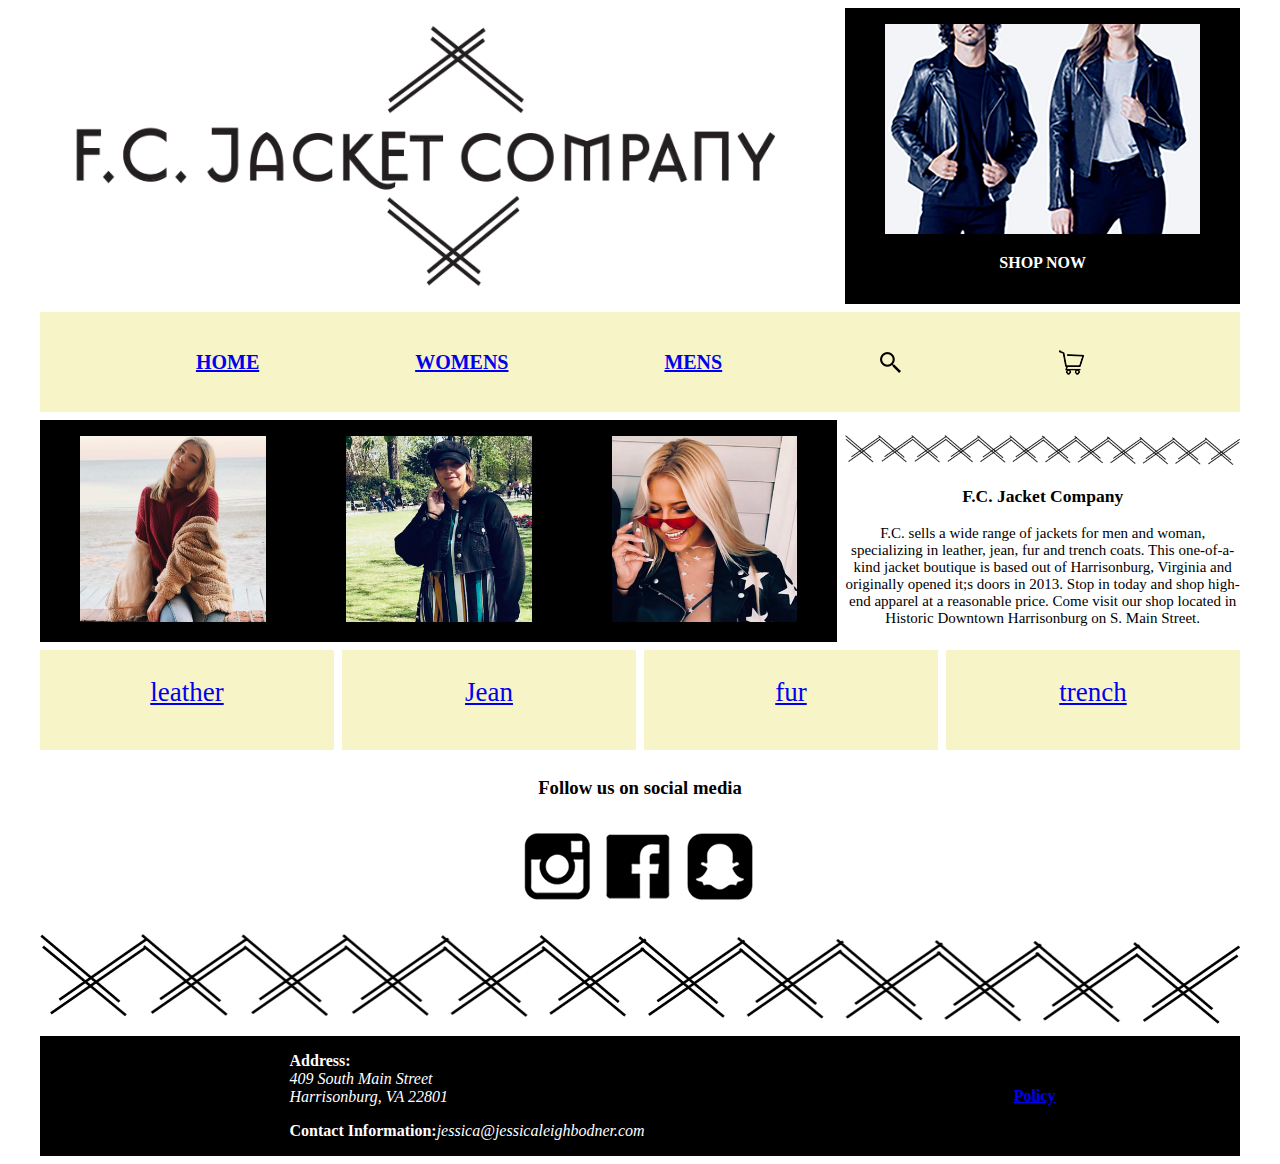
<file: retail/index.html>
<!doctype html>
<html lang ="en-US">
<head>
<link rel="stylesheet" type="text/css" href="stylesheet.css">
<meta charset="UTF-8">
<title>Homepage</title>
	<style>
		html {
			-webkit-box-sizing:border-box;
			-mox-box-sizing:border-box;
			box-sizing:border-box;
		}
		*,*:before, *:after {
			-webkit-box-sizing:inherit;
			-moz-box-sizing:inherit;
			box-sizing:inherit;
		}
		
		#container {
			display:grid;
			grid-template-columns: repeat(12, 1fr);
			grid-gap:0.5em;
			grid-auto-rows: minmax(100px, auto);
			max-width:1200px;
			position:relative;
			margin:0 auto;
			
		}
		img {
			max-width:100%;
			height:auto;
		}
		
		header {
			grid-column:1/13;
			background-color:white;
			display:flex;
			justify-content: center;
			align-items:center;
		}
		.cart {
			grid-column:1/13;
			background-color:black;
			color:white;
			display:flex;
			justify-content:center;
			align-items: center;
			font-family:"Mason Sans OT";
			text-size:20px;
		
		}
		
		nav {
			grid-column:1/13;
			background-color:#F7F4C7;
			color:black;
			font-size:15px;
			display:flex;
			justify-content: space-evenly;
			align-items:center;
			font-family:"Mason Sans OT";
		}
		
		section {
			grid-column: 1/13;
			background-color:black;
			font-family: Baskerville, "Palatino Linotype", Palatino, "Century Schoolbook L", "Times New Roman", "serif";
			display:flex;
			align-items: right;
			
			
		}
		
		aside {
			grid-column:1/13;
			background-color:white;
			color:black;
			font-family: Baskerville;
			font-size:15px;
			align-content: center;
			
		}
		
		.product1 {
			grid-column:1/13;
			text-align:center;
			background-color:#F7F4C7;
			color:black;
			font-family:"Mason Sans OT";
			font-size: 27px;
		}
		
		.product2 {
			grid-column:1/13;
			text-align:center;
			background-color:#F7F4C7;
			color:black;
			font-family:"Mason Sans OT";
			font-size: 27px;
		}
		
		.product3 {
			grid-column:1/13;
			text-align:center;
			background-color:#F7F4C7;
			color:black;
			font-family:"Mason Sans OT";
			font-size: 27px;
		}
		
		.product4 {
			grid-column:1/13;
			text-align:center;
			background-color:#F7F4C7;
			color:black;
			font-family:"Mason Sans OT";
			font-size: 27px;
		}
		
		.socialmedia {
			grid-column:1/13;
			background-color:white;
			display:flex;
			align-content:center;
			font-family:"Mason Sans OT";
			z-index:100;
		}
		
		footer {
			grid-column:1/13;
			background-color:black;
			color:white;
			text-align: left;
			display:flex;
			justify-content: space-around;
			padding-left: 65px;
			align-items: center;
		}

@media only screen and (min-width:620px) {
	img {
			max-width:100%;
			height:auto;
		}
	header {
			grid-column: 1/9;
			grid-row:1/3;
			display:flex;
			align-items:center;
			
	}
	.cart {
			grid-column: 9/13;
			grid-row:1/3;
			align-items:center;
		
		}
		nav {
			grid-column:1/13;
			background-color:#F7F4C7;
			color:black;
			font-size:20px;
			display:flex;
			justify-content: space-evenly;
			align-items:center;
			font-family:"Mason Sans OT";
		}
		
		section {
			grid-column:1/13;
			display:flex;
			align-items: right;
		}
		
		aside {
			grid-column:1/13;
		}
		.product1 {
			grid-column:1/7;
			text-align:center;
			background-color:#F7F4C7;
			color:black;
			font-family:"Mason Sans OT";
			font-size: 27px;
			
		}
		.product2 {
			grid-column:7/13;
			text-align:center;
			background-color:#F7F4C7;
			color:black;
			font-family:"Mason Sans OT";
			font-size: 27px;
			
		}
		.product3 {
			grid-column:1/7;
			text-align:center;
			background-color:#F7F4C7;
			color:black;
			font-family:"Mason Sans OT";
			font-size: 27px;
		}
		.product4 {
			grid-column:7/13;
			text-align:center;
			background-color:#F7F4C7;
			color:black;
			font-family:"Mason Sans OT";
			font-size: 27px;
			
		}
	
		}
@media only screen and (min-width:900px) {
	
	.centered {
		z-index: 100;
		display:flex;
		justify-content: center;
		align-items:center;
		text-align:center;
	}
	
	header {
		grid-column:1/9;
		grid-row:1/2;
		display:flex;
		align-items:center;
	}
	.cart {
		grid-column:9/13;
		grid-row:1/2;
		
	}
	
	nav {
			grid-column:1/13;
			background-color:#F7F4C7;
			color:black;
			font-size:20px;
			display:flex;
			justify-content: space-evenly;
			align-items:center;
			font-family:"Mason Sans OT";
			border:#000000;
		
		}
	
	section {
		grid-column:1/9;
		display:flex;
		align-items: right;
		
		

	}
	
	aside {
		grid-column:9/13;
	}
	
	.product1 {
			grid-column:1/4;
			text-align:center;
			background-color:#F7F4C7;
			color:black;
			font-family:"Mason Sans OT";
			font-size: 27px;
			
			
		}
	.product2 {
			grid-column:4/7;
			text-align:center;
			background-color:#F7F4C7;
			color:black;
			font-family:"Mason Sans OT";
			font-size: 27px;
			
		}
	.product3 {
			grid-column:7/10;
			text-align:center;
			background-color:#F7F4C7;
			color:black;
			font-family:"Mason Sans OT";
			font-size: 27px;
		}
	.product4 {
			grid-column:10/13;
			text-align:center;
			background-color:#F7F4C7;
			color:black;
			font-family:"Mason Sans OT";
			font-size: 27px;
		}

	
		}
		
	</style>
</head>

<body>
	
	<div id="container"> 
		
		<header>
		<img src="images/fclogo.png" alt="logo">
		
		</header>
		
		<div class="cart">
		<figure>
		<img src="images/manandwoman.png" alt="manandwoman">
		<figcaption align="center"><p><b>SHOP NOW</b></p></figcaption>
		</figure>
		</div>
	
		<nav>
			<a href="index.html"><b>HOME</b></a>
			<a href="product1.html"><b>WOMENS</b></a>
			<a href="product2.html"><b>MENS</b></a>
			
		<img src="images/searchicon.png" alt="searchicon">
		<img src="images/cart.png" alt="cart">
		</nav>
		
		<section>
		<figure><img src="images/deanna.jpg" alt="deanna"></figure>
		<figure><img src="images/kirsten.jpg" alt="kirsten"></figure>
		<figure><img src="images/kelly.jpg" alt="alex"></figure>
		
		</section>
		
		<aside>
		<img src="images/sectiondes.png" alt="sectiondesign">
		<h3><center>F.C. Jacket Company</center></h3><center>F.C. sells a wide range of jackets for men and woman, specializing in leather, jean, fur and trench coats. This one-of-a-kind jacket boutique is based out of Harrisonburg, Virginia and originally opened it;s doors in 2013. Stop in today and shop high-end apparel at a reasonable price. Come visit our shop located in Historic Downtown Harrisonburg on S. Main Street.</center>
		
		
		</aside>
		
		<div class="product1">
		<p><a href="leather.html">leather</a></p>
		</div>
		
		<div class="product2">
		<p><a href="jean.html">Jean</a></p>
		</div>
		
		<div class="product3">
		<p><a href="fur.html">fur</a></p>
		
		</div>
		
		<div class="product4">
		<p><a href="trench.html">trench</a></p>
		
		</div>
		
		<div class="socialmedia">
		
		<div>
		<h3 align="center">Follow us on social media</h3>	
		<figure align="center"><img src="images/social.png" alt="social"></figure>
	    <img src="images/sectiondes.png" alt="sectiondesign">
	
		</div>
		<div>
			
		</div>
		
			
		</div>
	
	
		
		<footer>
		
		<div><p><b>Address:</b><i><br>
				409 South Main Street<br>
			Harrisonburg, VA 22801<br></i><p><b>Contact Information:</b><i>jessica@jessicaleighbodner.com<br></i></p></p></div>
		
		
			
		
		
		<div><a href="policy.html"><b>Policy</b></a></div>
		</footer>
		
		
	</div>
</body>
</html>
</file>
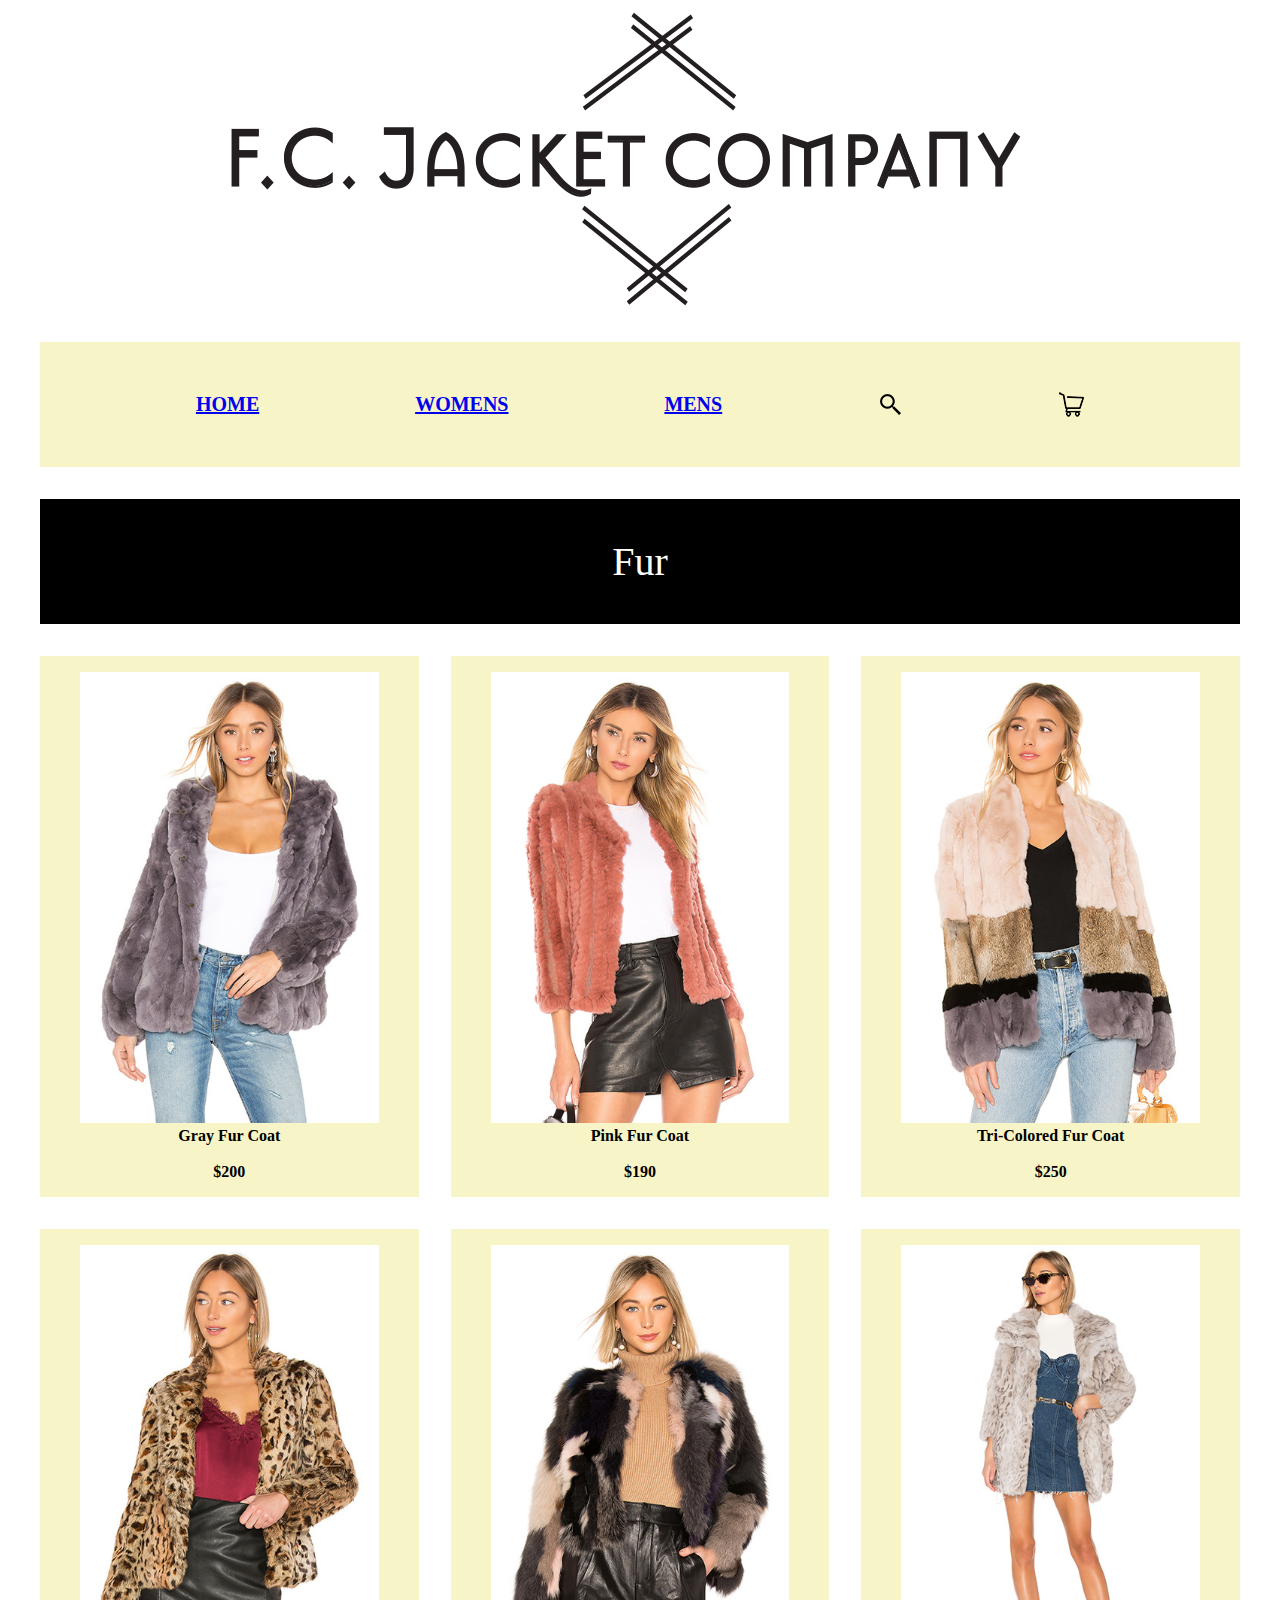
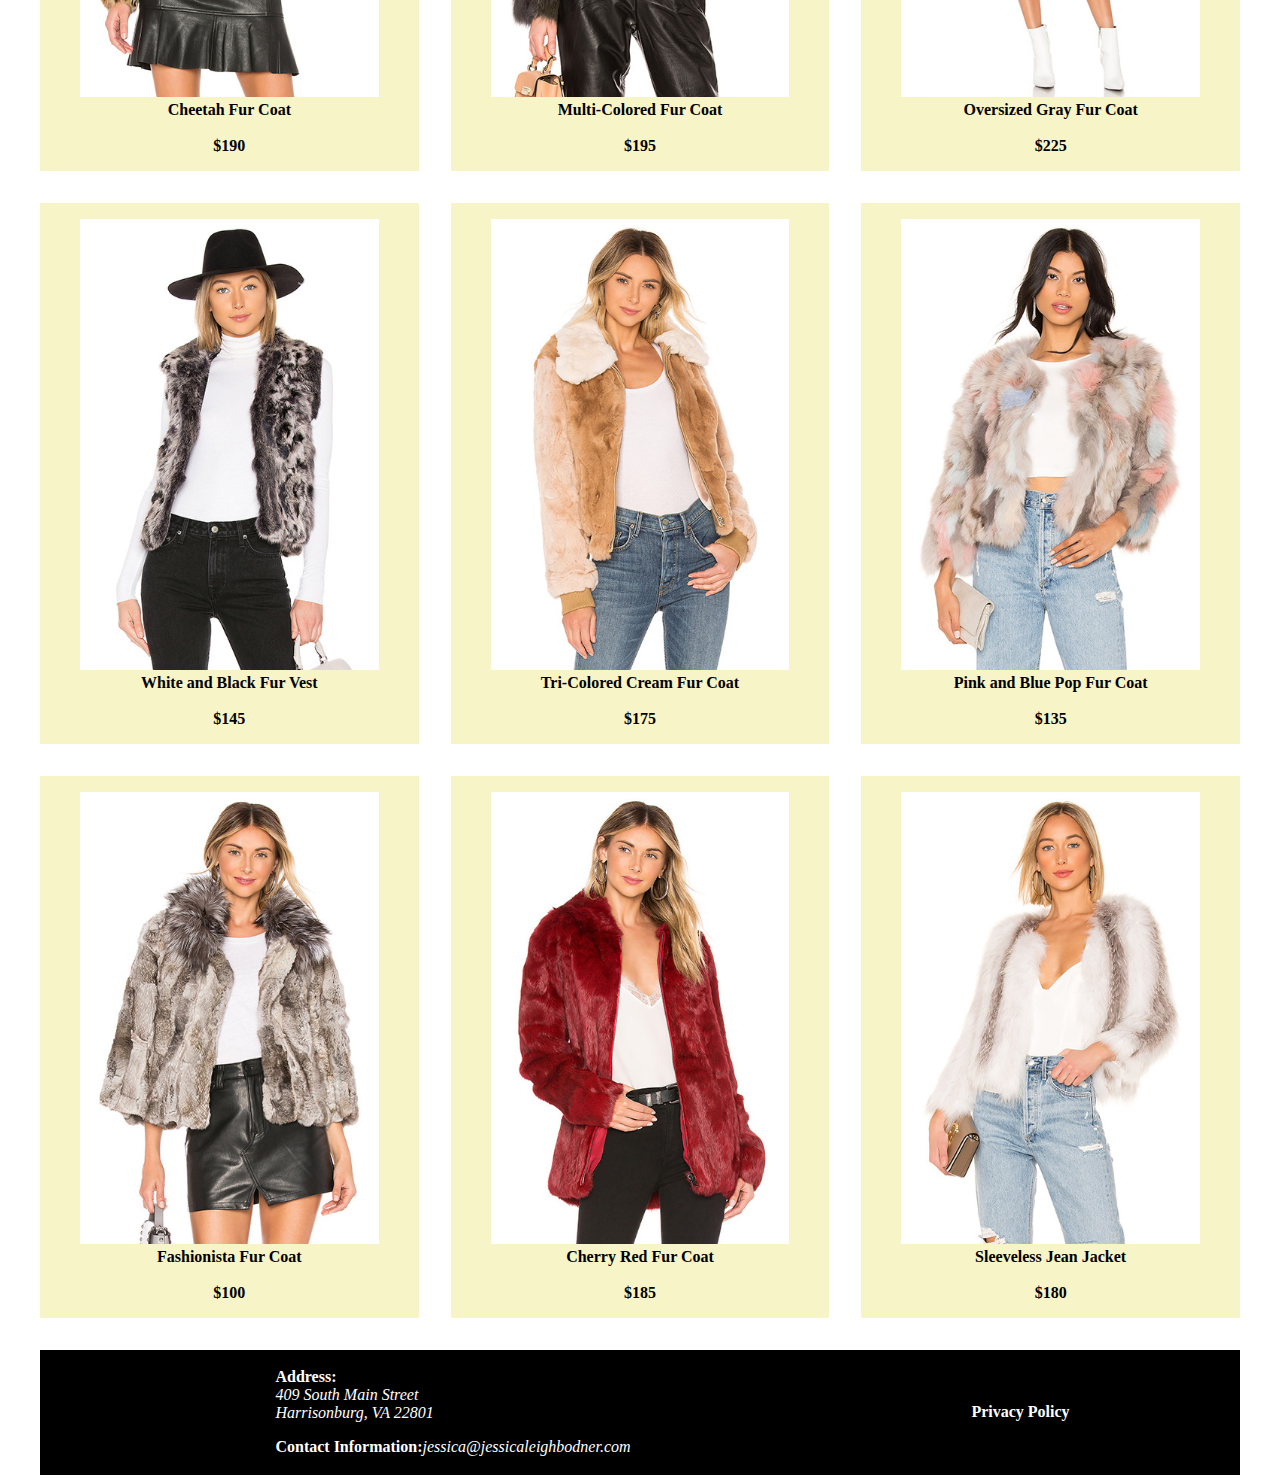
<file: retail/fur.html>
<!doctype html>
<html lang ="en-US">
<head>
<link rel="stylesheet" type="text/css" href="stylesheet.css">
<meta charset="UTF-8">
<title>Fur</title>
	<style>
		html {
			-webkit-box-sizing:border-box;
			-mox-box-sizing:border-box;
			box-sizing:border-box;
		}
		*,*:before, *:after {
			-webkit-box-sizing:inherit;
			-moz-box-sizing:inherit;
			box-sizing:inherit;
		}
		
		#container {
			display:grid;
			grid-template-columns: repeat(12, 1fr);
			grid-gap:2em;
			grid-auto-rows: minmax(125px, auto);
			max-width:1200px;
			position:relative;
			margin:0 auto;
			
		}
		img {
			max-width:100%;
			height:auto;
		}
		
		header {
			grid-column:1/13;
			background-color:white;
			display:flex;
			justify-content: center;
			align-items:center;
		}
		
		nav {
			grid-column:1/13;
			background-color:#F7F4C7;
			color:black;
			font-size:10px;
			display:flex;
			justify-content: space-evenly;
			align-items:center;
			font-family:"Mason Sans OT";
		}
		
		section {
			grid-column:1/13;	
			background-color:black;
			color:white;
			font-family: "Mason Sans OT";
			font-size:40px;
			justify-content: center;
			align-items:center;
			display: flex;
		
		}
		
		.fur1 {
			grid-column:1/7;
			background-color:#F7F4C7;
			justify-content: center;
			align-items:center;
			display: flex;
			font-family:Baskerville;
			
			
		}
		
		.fur2 {
			grid-column:7/13;
			background-color:#F7F4C7;
			justify-content: center;
			align-items:center;
			display: flex;
			font-family:Baskerville;
		}
		.fur3 {
			grid-column:1/7;
			background-color:#F7F4C7;
			justify-content: center;
			align-items:center;
			display: flex;
			font-family:Baskerville;
		}
		.fur4 {
			grid-column:7/13;
			background-color:#F7F4C7;
			justify-content: center;
			align-items:center;
			display: flex;
			font-family:Baskerville;
			
		}
		.fur5 {
			grid-column:1/7;
			background-color:#F7F4C7;
			justify-content: center;
			align-items:center;
			display: flex;
			font-family:Baskerville;
			
		}
		.fur6 {
			grid-column:7/13;
			background-color:#F7F4C7;
			justify-content: center;
			align-items:center;
			display: flex;
			font-family:Baskerville;
			
		}
		
		.fur7 {
			grid-column:1/7;
			background-color:#F7F4C7;
			justify-content: center;
			align-items:center;
			display: flex;
			font-family:Baskerville;
			
		}
		.fur8 {
			grid-column:7/13;
			background-color:#F7F4C7;
			justify-content: center;
			align-items:center;
			display: flex;
			font-family:Baskerville;
			
		}
	
		.fur9 {
			grid-column:1/7;
			background-color:#F7F4C7;
			justify-content: center;
			align-items:center;
			display: flex;
			font-family:Baskerville;
			
		}
		.fur10 {
			grid-column:7/13;
			background-color:#F7F4C7;
			justify-content: center;
			align-items:center;
			display: flex;
			font-family:Baskerville;
			
		}
		.fur11 {
			grid-column:1/7;
			background-color:#F7F4C7;
			justify-content: center;
			align-items:center;
			display: flex;
			font-family:Baskerville;
			
		}
		.fur12 {
			grid-column:7/13;
			background-color:#F7F4C7;
			justify-content: center;
			align-items:center;
			display: flex;
			font-family:Baskerville;
			
		}
		
		footer {
			grid-column:1/13;
			background-color:black;
			color:white;
			text-align: left;
			display:flex;
			justify-content: space-around;
			padding-left: 65px;
			align-items: center;
		}
		}
		
@media only screen and (min-width:620px) {
	img {
			max-width:100%;
			height:auto;
		}
	header {
			grid-column: 1/13;
			grid-row:1/3;
			display:flex;
			align-items:center;
			
	}
	.cart {
			grid-column: 9/13;
			grid-row:1/3;
			align-items:center;
		
		}
		nav {
			grid-column:1/13;
			background-color:#F7F4C7;
			color:black;
			font-size:20px;
			display:flex;
			justify-content: space-evenly;
			align-items:center;
			font-family:"Mason Sans OT";
		
	}
		}
@media only screen and (min-width:900px) {
	
	header {
		grid-column:1/13;
		grid-row:1/2;
		display:flex;
		align-items:center;
	}
	.cart {
		grid-column:9/13;
		grid-row:1/2;
		
	}
	
	nav {
			grid-column:1/13;
			background-color:#F7F4C7;
			color:black;
			font-size:20px;
			display:flex;
			justify-content: space-evenly;
			align-items:center;
			font-family:"Mason Sans OT";
			border:#000000;

		}
	
 
		.fur1 {
			grid-column:1/5;
			background-color:#F7F4C7;
			justify-content: center;
			align-items:center;
			display: flex;
			font-family:Baskerville;
			
		}
		
		.fur2 {
			grid-column:5/9;
			background-color:#F7F4C7;
			justify-content: center;
			align-items:center;
			display: flex;
			font-family:Baskerville;
		}
		.fur3 {
			grid-column:9/13;
			background-color:#F7F4C7;
			justify-content: center;
			align-items:center;
			display: flex;
			font-family:Baskerville;
		}
		.fur4 {
			grid-column:1/5;
			background-color:#F7F4C7;
			justify-content: center;
			align-items:center;
			display: flex;
			font-family:Baskerville;
			
		}
		.fur5 {
			grid-column:5/9;
			background-color:#F7F4C7;
			justify-content: center;
			align-items:center;
			display: flex;
			font-family:Baskerville;
			
		}
		.fur6 {
			grid-column:9/13;
			background-color:#F7F4C7;
			justify-content: center;
			align-items:center;
			display: flex;
			font-family:Baskerville;
		}
		.fur7 {
			grid-column:1/5;
			background-color:#F7F4C7;
			justify-content: center;
			align-items:center;
			display: flex;
			font-family:Baskerville;
			
		}
		.fur8 {
			grid-column:5/9;
			background-color:#F7F4C7;
			justify-content: center;
			align-items:center;
			display: flex;
			font-family:Baskerville;
			
		}
	
		.fur9 {
			grid-column:9/13;
			background-color:#F7F4C7;
			justify-content: center;
			align-items:center;
			display: flex;
			font-family:Baskerville;
			
		}
		.fur10 {
			grid-column:1/5;
			background-color:#F7F4C7;
			justify-content: center;
			align-items:center;
			display: flex;
			font-family:Baskerville;
			
		}
		.fur11 {
			grid-column:5/9;
			background-color:#F7F4C7;
			justify-content: center;
			align-items:center;
			display: flex;
			font-family:Baskerville;
			
		}
		.fur12 {
			grid-column:9/13;
			background-color:#F7F4C7;
			justify-content: center;
			align-items:center;
			display: flex;
			font-family:Baskerville;
			
		}
		}
		
	</style>
</head>

<body>
	<div id="container"> 
		
		<header>
		<img src="images/fclogo.png" alt="logo">
		
		</header>
		
		<nav>
			<a href="index.html"><b>HOME</b></a>
			<a href="product1.html"><b>WOMENS</b></a>
			<a href="product2.html"><b>MENS</b></a>
			
		<img src="images/searchicon.png" alt="searchicon">
		<img src="images/cart.png" alt="cart">
		</nav>
		
		<section align="center">Fur</section>
		
		<div class="fur1">
		<figure>
		<img src="images/fur1.jpg" alt="fur1">
			<figcaption align="center"><b>Gray Fur Coat<br><br>$200</b></figcaption>
		</figure>
		</div>
		
		<div class="fur2">
		<figure>
		<img src="images/fur2.jpg" alt="fur2">
		<figcaption align="center"><b>Pink Fur Coat<br><br>$190</b></figcaption>
		</figure>
		</div>	
		
		<div class="fur3">
		<figure>
		<img src="images/fur3.jpg" alt="fur3">
		<figcaption align="center"><b>Tri-Colored Fur Coat<br><br>$250</b></figcaption>
		</figure>
		</div>
		
		<div class="fur4">
		<figure>
		<img src="images/fur4.jpg" alt="fur4">
		<figcaption align="center"><b>Cheetah Fur Coat<br><br>$190</b></figcaption>
		</figure>
		</div>
		
		<div class="fur5">
		<figure>
		<img src="images/fur5.jpg" alt="fur5">
		<figcaption align="center"><b>Multi-Colored Fur Coat<br><br>$195</b></figcaption>
		</figure>
		</div>
		
		<div class="fur6">
		<figure>
		<img src="images/fur6.jpg" alt="fur6">
		<figcaption align="center"><b>Oversized Gray Fur Coat<br><br>$225</b></figcaption>
		</figure>
		</div>
		
		<div class="fur7">
		<figure>
		<img src="images/fur7.jpg" alt="fur7">
		<figcaption align="center"><b>White and Black Fur Vest<br><br>$145</b></figcaption>
		</figure>
		</div>
		
		<div class="fur8">
		<figure>
		<img src="images/fur8.jpg" alt="fur8">
		<figcaption align="center"><b>Tri-Colored Cream Fur Coat<br><br>$175</b></figcaption>
		</figure>
		</div>
		
		<div class="fur9">
		<figure>
		<img src="images/fur9.jpg" alt="fur9">
		<figcaption align="center"><b>Pink and Blue Pop Fur Coat<br><br>$135</b></figcaption>
		</figure>
		</div>
		
		<div class="fur10">
		<figure>
		<img src="images/fur10.jpg" alt="fur10">
		<figcaption align="center"><b>Fashionista Fur Coat <br><br>$100</b></figcaption>
		</figure>
		</div>
		
		<div class="fur11">
		<figure>
		<img src="images/fur11.jpg" alt="fur11">
		<figcaption align="center"><b>Cherry Red Fur Coat<br><br>$185</b></figcaption>
		</figure>
		</div>
		
		<div class="fur12">
		<figure>
		<img src="images/fur12.jpg" alt="fur12">
		<figcaption align="center"><b>Sleeveless Jean Jacket<br><br>$180</b></figcaption>
		</figure>
		</div>
		
		<footer>
		
		<div><p><b>Address:</b><i><br>
				409 South Main Street<br>
			Harrisonburg, VA 22801<br></i><p><b>Contact Information:</b><i>jessica@jessicaleighbodner.com<br></i></p></p></div>
			
		
		
		<div><b>Privacy Policy</b></div>
		</footer>
		
		
	</div>
</body>
</html>
</file>
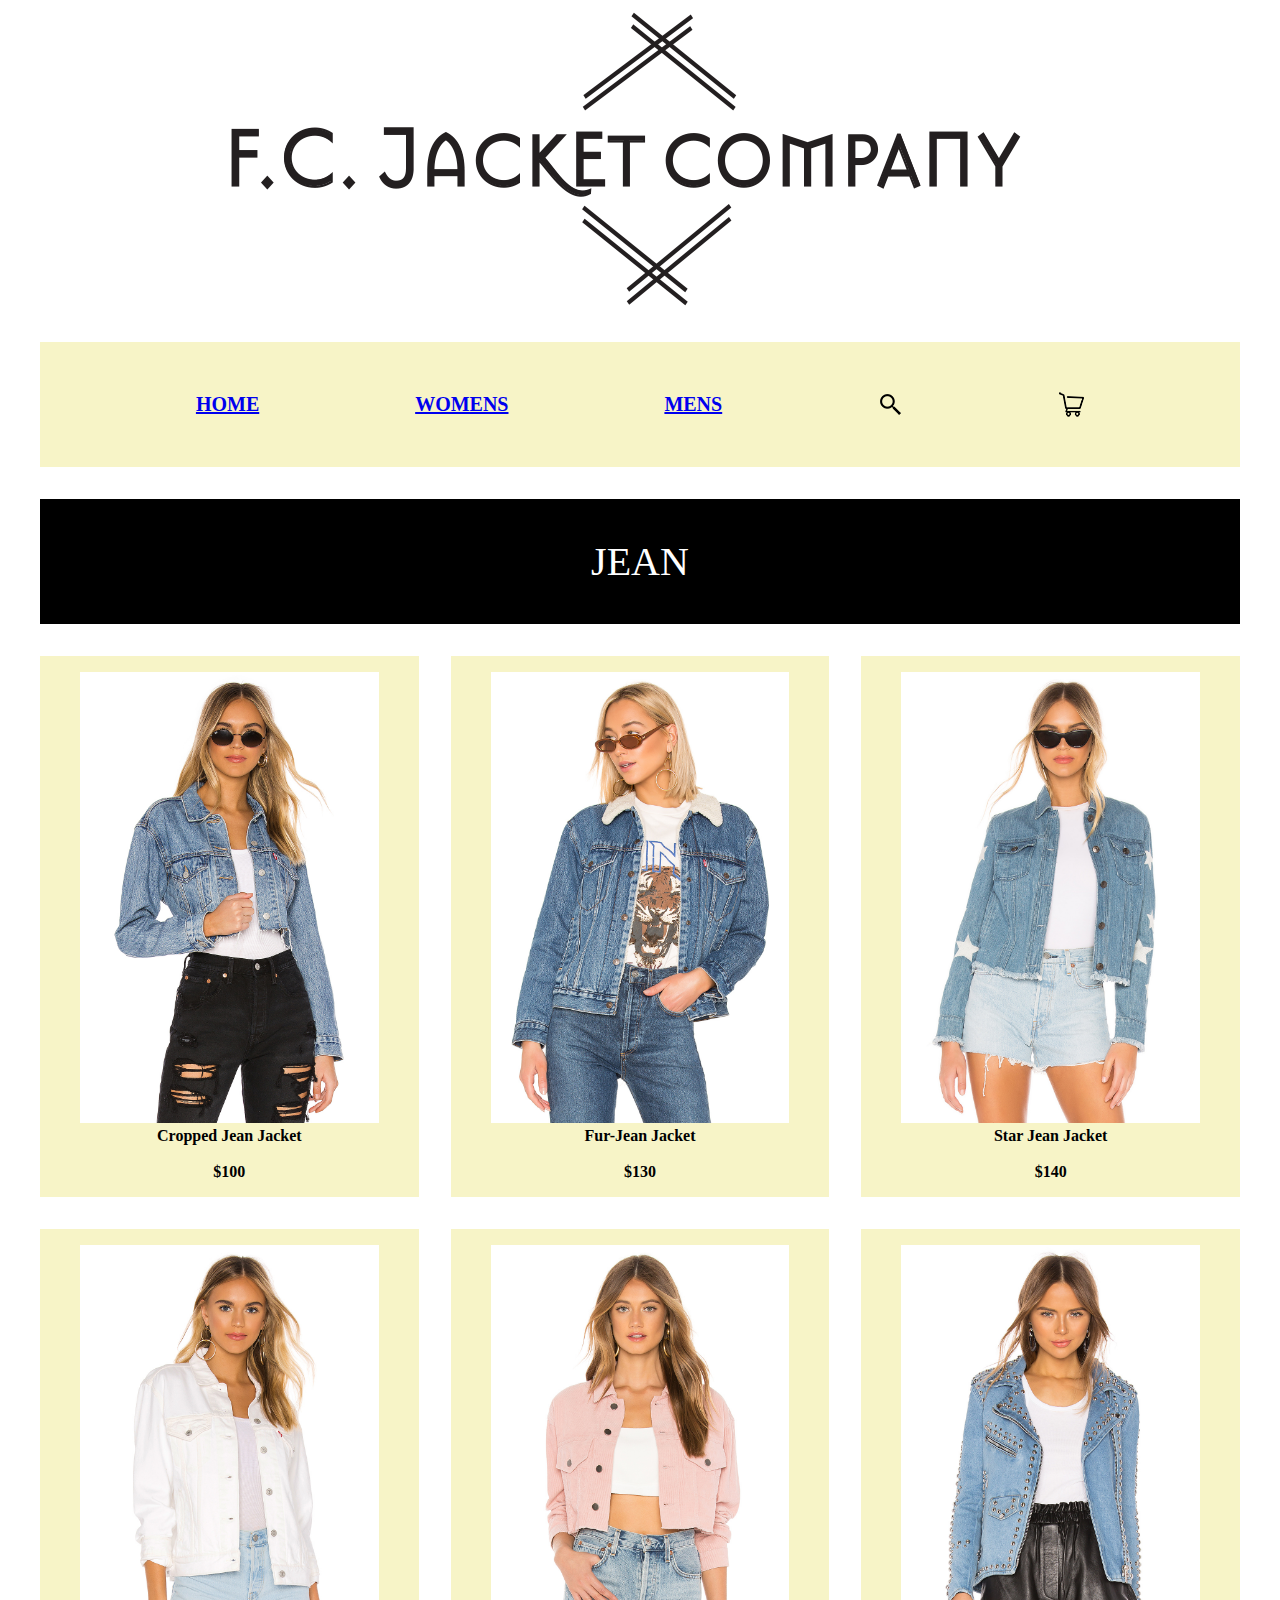
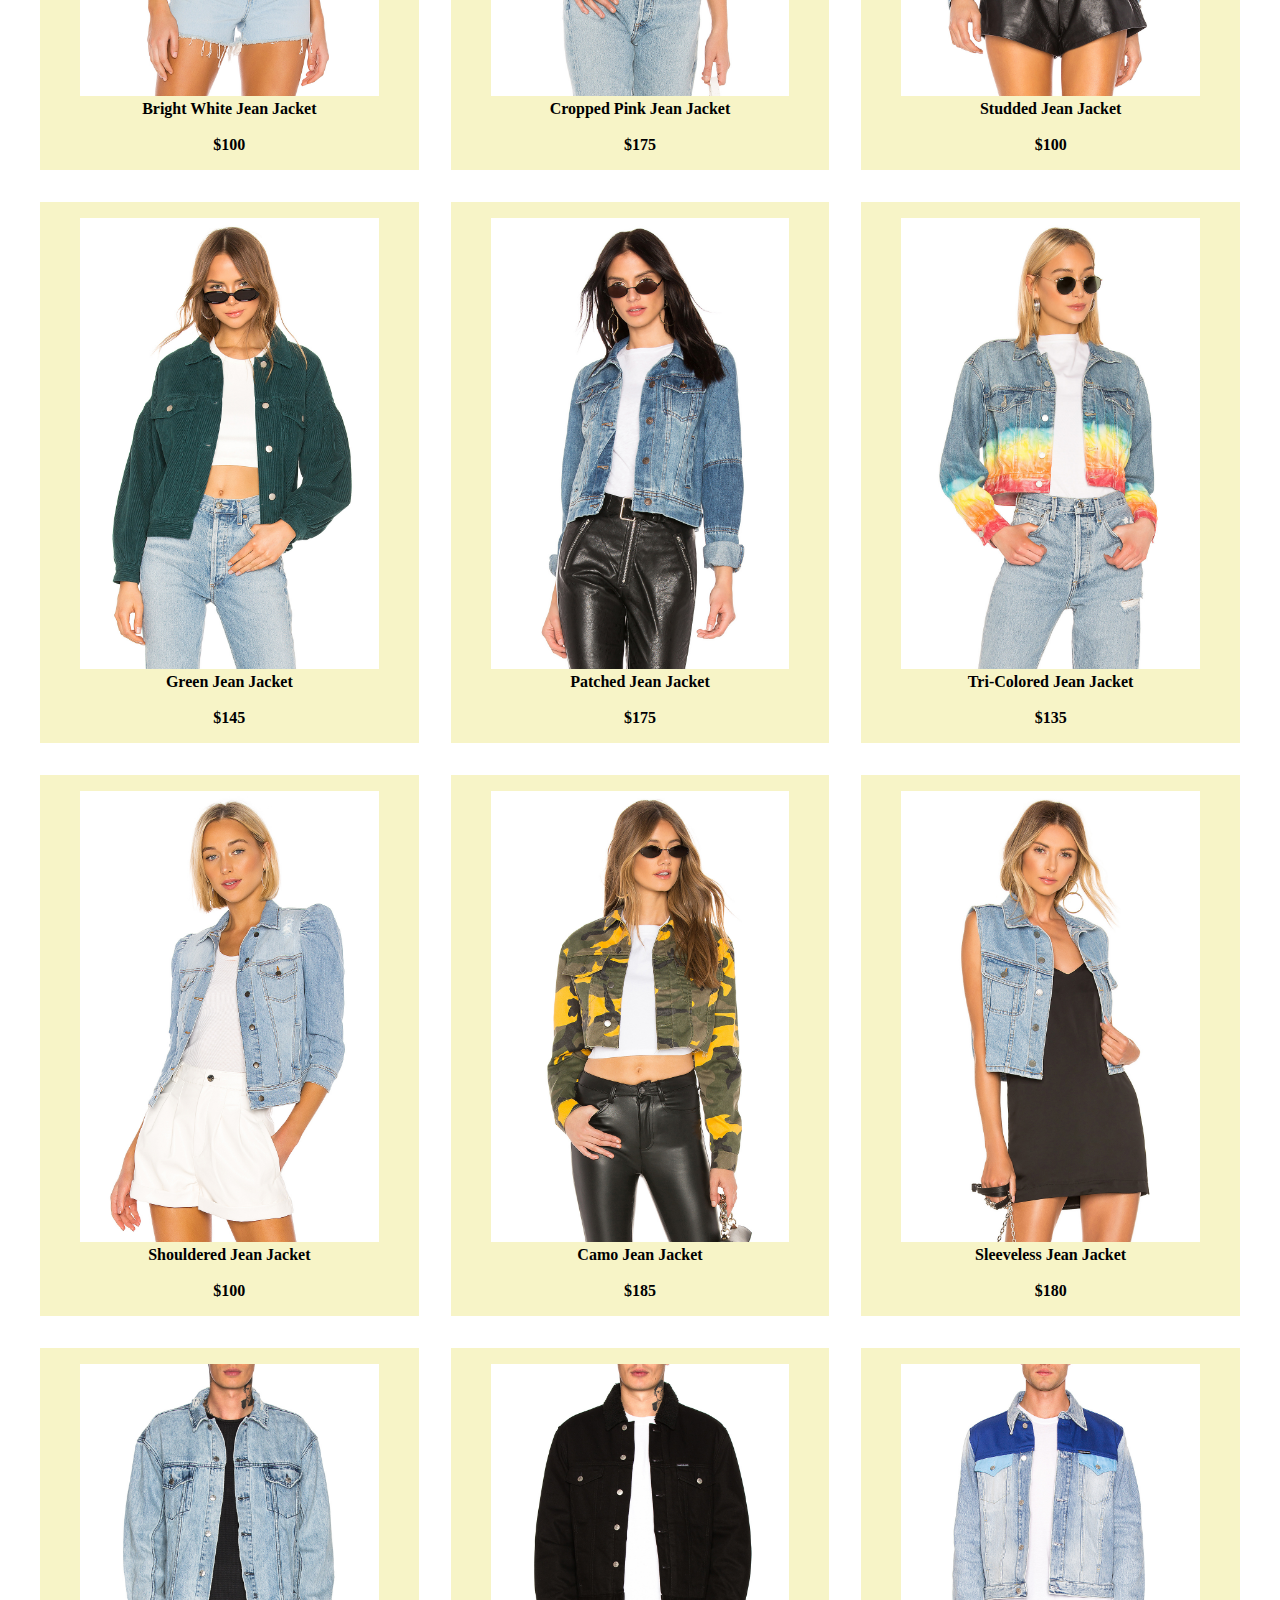
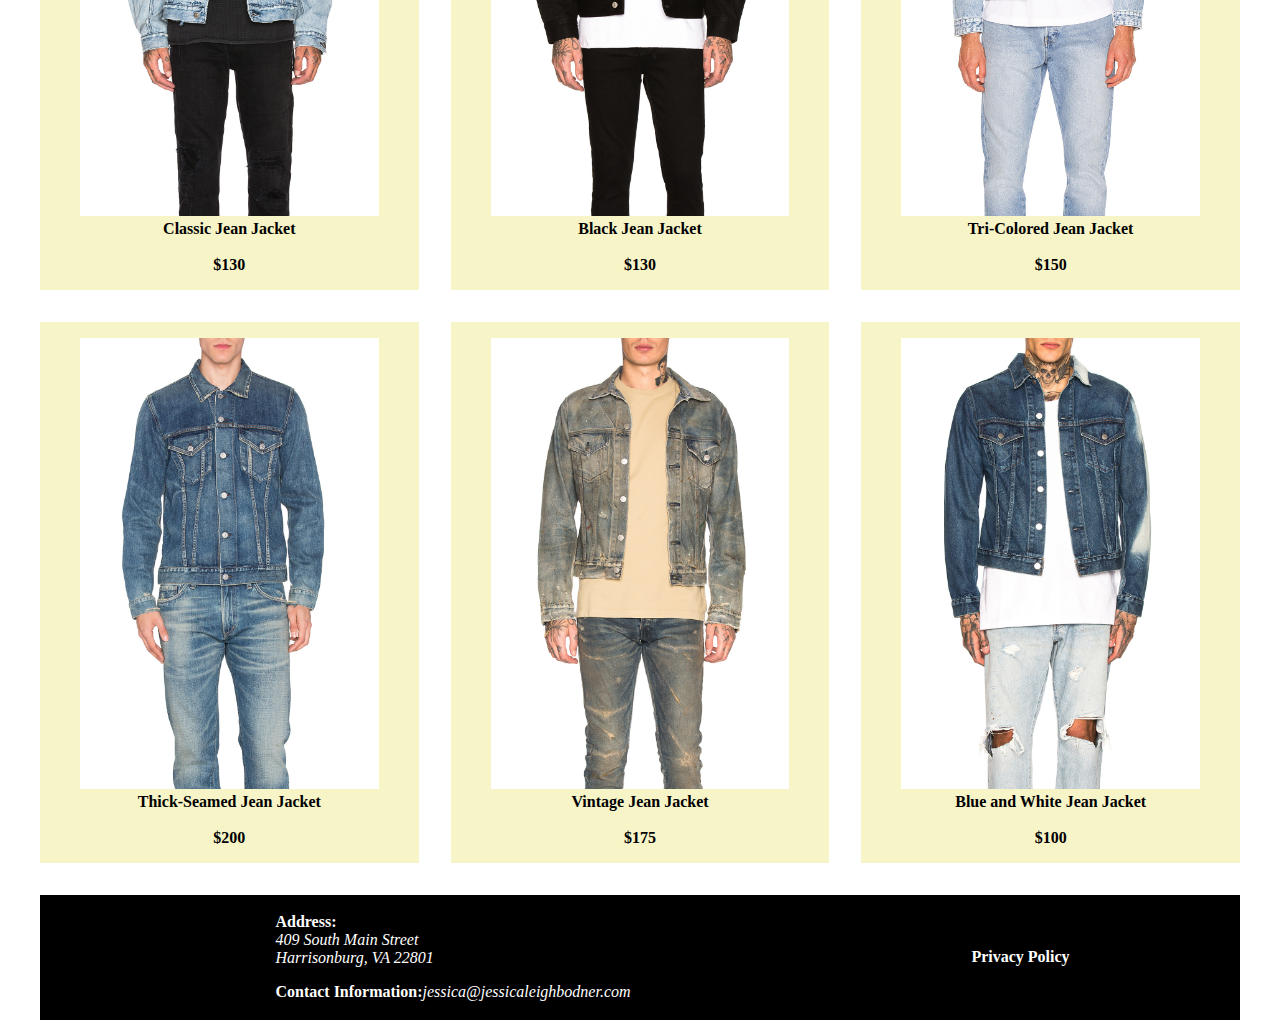
<file: retail/jean.html>
<!doctype html>
<html lang ="en-US">
<head>
<link rel="stylesheet" type="text/css" href="stylesheet.css">
<meta charset="UTF-8">
<title>Jean</title>
	<style>
		html {
			-webkit-box-sizing:border-box;
			-mox-box-sizing:border-box;
			box-sizing:border-box;
		}
		*,*:before, *:after {
			-webkit-box-sizing:inherit;
			-moz-box-sizing:inherit;
			box-sizing:inherit;
		}
		
		#container {
			display:grid;
			grid-template-columns: repeat(12, 1fr);
			grid-gap:2em;
			grid-auto-rows: minmax(125px, auto);
			max-width:1200px;
			position:relative;
			margin:0 auto;
			
		}
		img {
			max-width:100%;
			height:auto;
		}
		
		header {
			grid-column:1/13;
			background-color:white;
			display:flex;
			justify-content: center;
			align-items:center;
		}
		
		nav {
			grid-column:1/13;
			background-color:#F7F4C7;
			color:black;
			font-size:10px;
			display:flex;
			justify-content: space-evenly;
			align-items:center;
			font-family:"Mason Sans OT";
		}
		
		section {
			grid-column:1/13;	
			background-color:black;
			color:white;
			font-family: "Mason Sans OT";
			font-size:40px;
			justify-content: center;
			align-items:center;
			display: flex;
		
		}
		.jean1 {
			grid-column:1/7;
			background-color:#F7F4C7;
			justify-content: center;
			align-items:center;
			display: flex;
			font-family:Baskerville;
			
			
		}
		
		.jean2 {
			grid-column:7/13;
			background-color:#F7F4C7;
			justify-content: center;
			align-items:center;
			display: flex;
			font-family:Baskerville;
		}
		.jean3 {
			grid-column:1/7;
			background-color:#F7F4C7;
			justify-content: center;
			align-items:center;
			display: flex;
			font-family:Baskerville;
		}
		.jean4 {
			grid-column:7/13;
			background-color:#F7F4C7;
			justify-content: center;
			align-items:center;
			display: flex;
			font-family:Baskerville;
			
		}
		.jean5 {
			grid-column:1/7;
			background-color:#F7F4C7;
			justify-content: center;
			align-items:center;
			display: flex;
			font-family:Baskerville;
			
		}
		.jean6 {
			grid-column:7/13;
			background-color:#F7F4C7;
			justify-content: center;
			align-items:center;
			display: flex;
			font-family:Baskerville;
			
		}
		
		.jean7 {
			grid-column:1/7;
			background-color:#F7F4C7;
			justify-content: center;
			align-items:center;
			display: flex;
			font-family:Baskerville;
			
		}
		.jean8 {
			grid-column:7/13;
			background-color:#F7F4C7;
			justify-content: center;
			align-items:center;
			display: flex;
			font-family:Baskerville;
			
		}
	
		.jean9 {
			grid-column:1/7;
			background-color:#F7F4C7;
			justify-content: center;
			align-items:center;
			display: flex;
			font-family:Baskerville;
			
		}
		.jean10 {
			grid-column:7/13;
			background-color:#F7F4C7;
			justify-content: center;
			align-items:center;
			display: flex;
			font-family:Baskerville;
			
		}
		.jean11 {
			grid-column:1/7;
			background-color:#F7F4C7;
			justify-content: center;
			align-items:center;
			display: flex;
			font-family:Baskerville;
			
		}
		.jean12 {
			grid-column:7/13;
			background-color:#F7F4C7;
			justify-content: center;
			align-items:center;
			display: flex;
			font-family:Baskerville;
			
		}
		
		
		
		.mjean1 {
			grid-column:1/7;
			background-color:#F7F4C7;
			justify-content: center;
			align-items:center;
			display: flex;
			font-family:Baskerville;
			
			
		}
		
		.mjean2 {
			grid-column:7/13;
			background-color:#F7F4C7;
			justify-content: center;
			align-items:center;
			display: flex;
			font-family:Baskerville;
		}
		.mjean3 {
			grid-column:1/7;
			background-color:#F7F4C7;
			justify-content: center;
			align-items:center;
			display: flex;
			font-family:Baskerville;
		}
		.mjean4 {
			grid-column:7/13;
			background-color:#F7F4C7;
			justify-content: center;
			align-items:center;
			display: flex;
			font-family:Baskerville;
			
		}
		.mjean5 {
			grid-column:1/7;
			background-color:#F7F4C7;
			justify-content: center;
			align-items:center;
			display: flex;
			font-family:Baskerville;
			
		}
		.mjean6 {
			grid-column:7/13;
			background-color:#F7F4C7;
			justify-content: center;
			align-items:center;
			display: flex;
			font-family:Baskerville;
			
		}
		
		footer {
			grid-column:1/13;
			background-color:black;
			color:white;
			text-align: left;
			display:flex;
			justify-content: space-around;
			padding-left: 65px;
			align-items: center;
		}
		}
@media only screen and (min-width:620px) {
	img {
			max-width:100%;
			height:auto;
		}
	header {
			grid-column: 1/13;
			grid-row:1/3;
			display:flex;
			align-items:center;
			
	}
	.cart {
			grid-column: 9/13;
			grid-row:1/3;
			align-items:center;
		
		}
		nav {
			grid-column:1/13;
			background-color:#F7F4C7;
			color:black;
			font-size:20px;
			display:flex;
			justify-content: space-evenly;
			align-items:center;
			font-family:"Mason Sans OT";
		
	}
		}
@media only screen and (min-width:900px) {
	
	header {
		grid-column:1/13;
		grid-row:1/2;
		display:flex;
		align-items:center;
	}
	.cart {
		grid-column:9/13;
		grid-row:1/2;
		
	}
	
	nav {
			grid-column:1/13;
			background-color:#F7F4C7;
			color:black;
			font-size:20px;
			display:flex;
			justify-content: space-evenly;
			align-items:center;
			font-family:"Mason Sans OT";
			border:#000000;

		}
	
	.jean1 {
			grid-column:1/5;
			background-color:#F7F4C7;
			justify-content: center;
			align-items:center;
			display: flex;
			font-family:Baskerville;
			
			
		}
		
		.jean2 {
			grid-column:5/9;
			background-color:#F7F4C7;
			justify-content: center;
			align-items:center;
			display: flex;
			font-family:Baskerville;
		}
		.jean3 {
			grid-column:9/13;
			background-color:#F7F4C7;
			justify-content: center;
			align-items:center;
			display: flex;
			font-family:Baskerville;
		}
		.jean4 {
			grid-column:1/5;
			background-color:#F7F4C7;
			justify-content: center;
			align-items:center;
			display: flex;
			font-family:Baskerville;
			
		}
		.jean5 {
			grid-column:5/9;
			background-color:#F7F4C7;
			justify-content: center;
			align-items:center;
			display: flex;
			font-family:Baskerville;
			
		}
		.jean6 {
			grid-column:9/13;
			background-color:#F7F4C7;
			justify-content: center;
			align-items:center;
			display: flex;
			font-family:Baskerville;
		}
		.jean7 {
			grid-column:1/5;
			background-color:#F7F4C7;
			justify-content: center;
			align-items:center;
			display: flex;
			font-family:Baskerville;
			
		}
		.jean8 {
			grid-column:5/9;
			background-color:#F7F4C7;
			justify-content: center;
			align-items:center;
			display: flex;
			font-family:Baskerville;
			
		}
	
		.jean9 {
			grid-column:9/13;
			background-color:#F7F4C7;
			justify-content: center;
			align-items:center;
			display: flex;
			font-family:Baskerville;
			
		}
		.jean10 {
			grid-column:1/5;
			background-color:#F7F4C7;
			justify-content: center;
			align-items:center;
			display: flex;
			font-family:Baskerville;
			
		}
		.jean11 {
			grid-column:5/9;
			background-color:#F7F4C7;
			justify-content: center;
			align-items:center;
			display: flex;
			font-family:Baskerville;
			
		}
		.jean12 {
			grid-column:9/13;
			background-color:#F7F4C7;
			justify-content: center;
			align-items:center;
			display: flex;
			font-family:Baskerville;
			
		}
	
		.mjean1 {
			grid-column:1/5;
			background-color:#F7F4C7;
			justify-content: center;
			align-items:center;
			display: flex;
			font-family:Baskerville;
			
			
		}
	
		
		
		.mjean2 {
			grid-column:5/9;
			background-color:#F7F4C7;
			justify-content: center;
			align-items:center;
			display: flex;
			font-family:Baskerville;
		}
		.mjean3 {
			grid-column:9/13;
			background-color:#F7F4C7;
			justify-content: center;
			align-items:center;
			display: flex;
			font-family:Baskerville;
		}
		.mjean4 {
			grid-column:1/5;
			background-color:#F7F4C7;
			justify-content: center;
			align-items:center;
			display: flex;
			font-family:Baskerville;
			
		}
		.mjean5 {
			grid-column:5/9;
			background-color:#F7F4C7;
			justify-content: center;
			align-items:center;
			display: flex;
			font-family:Baskerville;
			
		}
		.mjean6 {
			grid-column:9/13;
			background-color:#F7F4C7;
			justify-content: center;
			align-items:center;
			display: flex;
			font-family:Baskerville;
			
		}
	
		}
		
			
	</style>
</head>

<body>
	<div id="container"> 
		
		<header>
		<img src="images/fclogo.png" alt="logo">
		
		</header>
		
		<nav>
			<a href="index.html"><b>HOME</b></a>
			<a href="product1.html"><b>WOMENS</b></a>
			<a href="product2.html"><b>MENS</b></a>
			
		<img src="images/searchicon.png" alt="searchicon">
		<img src="images/cart.png" alt="cart">
		</nav>
		
		<section align="center">JEAN</section>
		
		<div class="jean1">
		<figure>
		<img src="images/jean1.jpg" alt="jean1">
			<figcaption align="center"><b>Cropped Jean Jacket<br><br>$100</b></figcaption>
		</figure>
		</div>
		
		<div class="jean2">
		<figure>
		<img src="images/jean2.jpg" alt="jean2">
		<figcaption align="center"><b>Fur-Jean Jacket<br><br>$130</b></figcaption>
		</figure>
		</div>	
		
		<div class="jean3">
		<figure>
		<img src="images/jean3.jpg" alt="leather3">
		<figcaption align="center"><b>Star Jean Jacket<br><br>$140</b></figcaption>
		</figure>
		</div>
		
		<div class="jean4">
		<figure>
		<img src="images/jean4.jpg" alt="jean4">
		<figcaption align="center"><b>Bright White Jean Jacket<br><br>$100</b></figcaption>
		</figure>
		</div>
		
		<div class="jean5">
		<figure>
		<img src="images/jean5.jpg" alt="jean5">
		<figcaption align="center"><b>Cropped Pink Jean Jacket <br><br>$175</b></figcaption>
		</figure>
		</div>
		
		<div class="jean6">
		<figure>
		<img src="images/jean6.jpg" alt="jean6">
		<figcaption align="center"><b>Studded Jean Jacket<br><br>$100</b></figcaption>
		</figure>
		</div>
		
		<div class="jean7">
		<figure>
		<img src="images/jean7.jpg" alt="jean7">
		<figcaption align="center"><b>Green Jean Jacket<br><br>$145</b></figcaption>
		</figure>
		</div>
		
		<div class="jean8">
		<figure>
		<img src="images/jean8.jpg" alt="jean8">
		<figcaption align="center"><b>Patched Jean Jacket<br><br>$175</b></figcaption>
		</figure>
		</div>
		
		<div class="jean9">
		<figure>
		<img src="images/jean9.jpg" alt="jean9">
		<figcaption align="center"><b>Tri-Colored Jean Jacket<br><br>$135</b></figcaption>
		</figure>
		</div>
		
		<div class="jean10">
		<figure>
		<img src="images/jean10.jpg" alt="jean10">
		<figcaption align="center"><b>Shouldered Jean Jacket <br><br>$100</b></figcaption>
		</figure>
		</div>
		
		<div class="jean11">
		<figure>
		<img src="images/jean11.jpg" alt="jean11">
		<figcaption align="center"><b>Camo Jean Jacket<br><br>$185</b></figcaption>
		</figure>
		</div>
		
		<div class="jean12">
		<figure>
		<img src="images/jean12.jpg" alt="jean12">
		<figcaption align="center"><b>Sleeveless Jean Jacket<br><br>$180</b></figcaption>
		</figure>
		</div>
		
		<div class="mjean1">
		<figure>
		<img src="images/mjean1.jpg" alt="jean1">
			<figcaption align="center"><b>Classic Jean Jacket<br><br>$130</b></figcaption>
		</figure>
		</div>
		
		<div class="mjean2">
		<figure>
		<img src="images/mjean2.jpg" alt="mjean2">
		<figcaption align="center"><b>Black Jean Jacket<br><br>$130</b></figcaption>
		</figure>
		</div>	
		
		<div class="mjean3">
		<figure>
		<img src="images/mjean3.jpg" alt="jean3">
		<figcaption align="center"><b>Tri-Colored Jean Jacket<br><br>$150</b></figcaption>
		</figure>
		</div>
		
		<div class="mjean4">
		<figure>
		<img src="images/mjean4.jpg" alt="jean4">
		<figcaption align="center"><b>Thick-Seamed Jean Jacket<br><br>$200</b></figcaption>
		</figure>
		</div>
		
		<div class="mjean5">
		<figure>
		<img src="images/mjean5.jpg" alt="jean5">
		<figcaption align="center"><b>Vintage Jean Jacket<br><br>$175</b></figcaption>
		</figure>
		</div>
		
		<div class="mjean6">
		<figure>
		<img src="images/mjean6.jpg" alt="jean6">
		<figcaption align="center"><b>Blue and White Jean Jacket<br><br>$100</b></figcaption>
		</figure>
		</div>
		
			<footer>
		
		<div><p><b>Address:</b><i><br>
				409 South Main Street<br>
			Harrisonburg, VA 22801<br></i><p><b>Contact Information:</b><i>jessica@jessicaleighbodner.com<br></i></p></p></div>
		
		
		<div><b>Privacy Policy</b></div>
		</footer>
		
		
	</div>
</body>
</html>
</file>
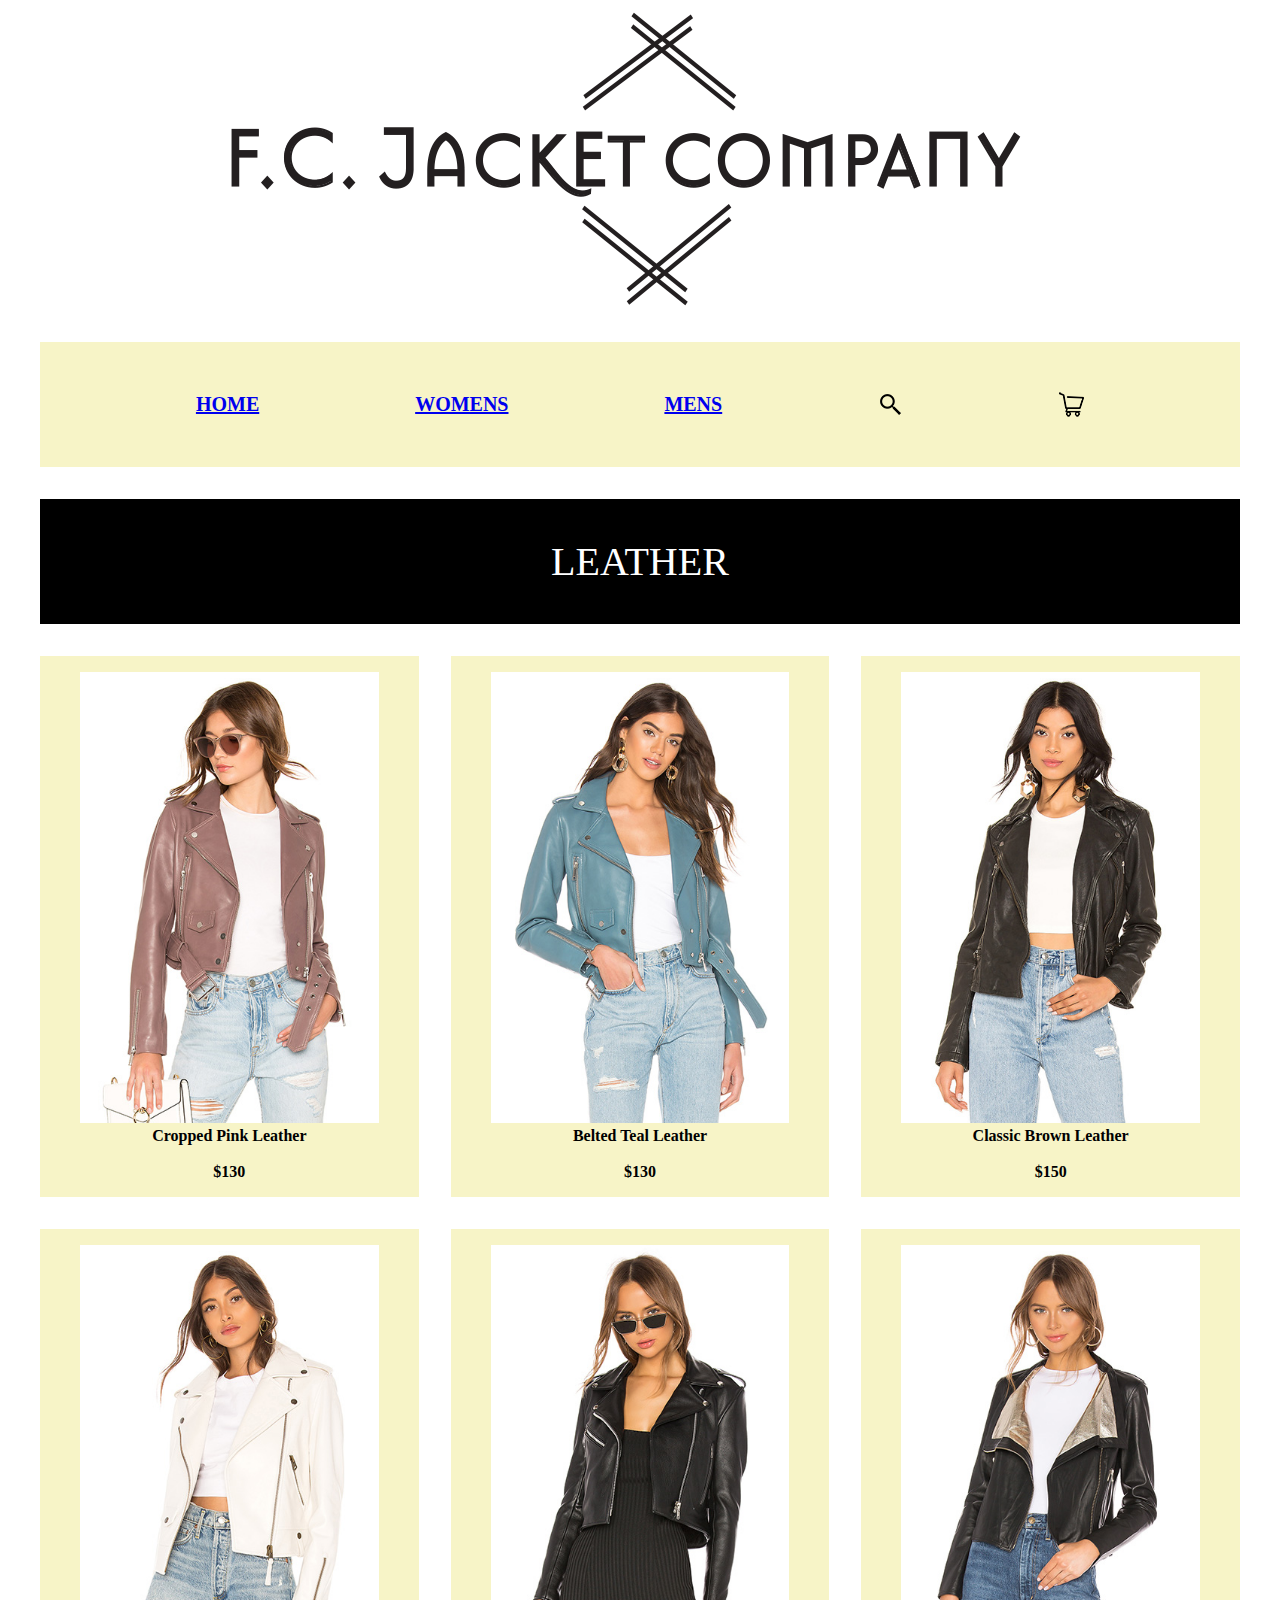
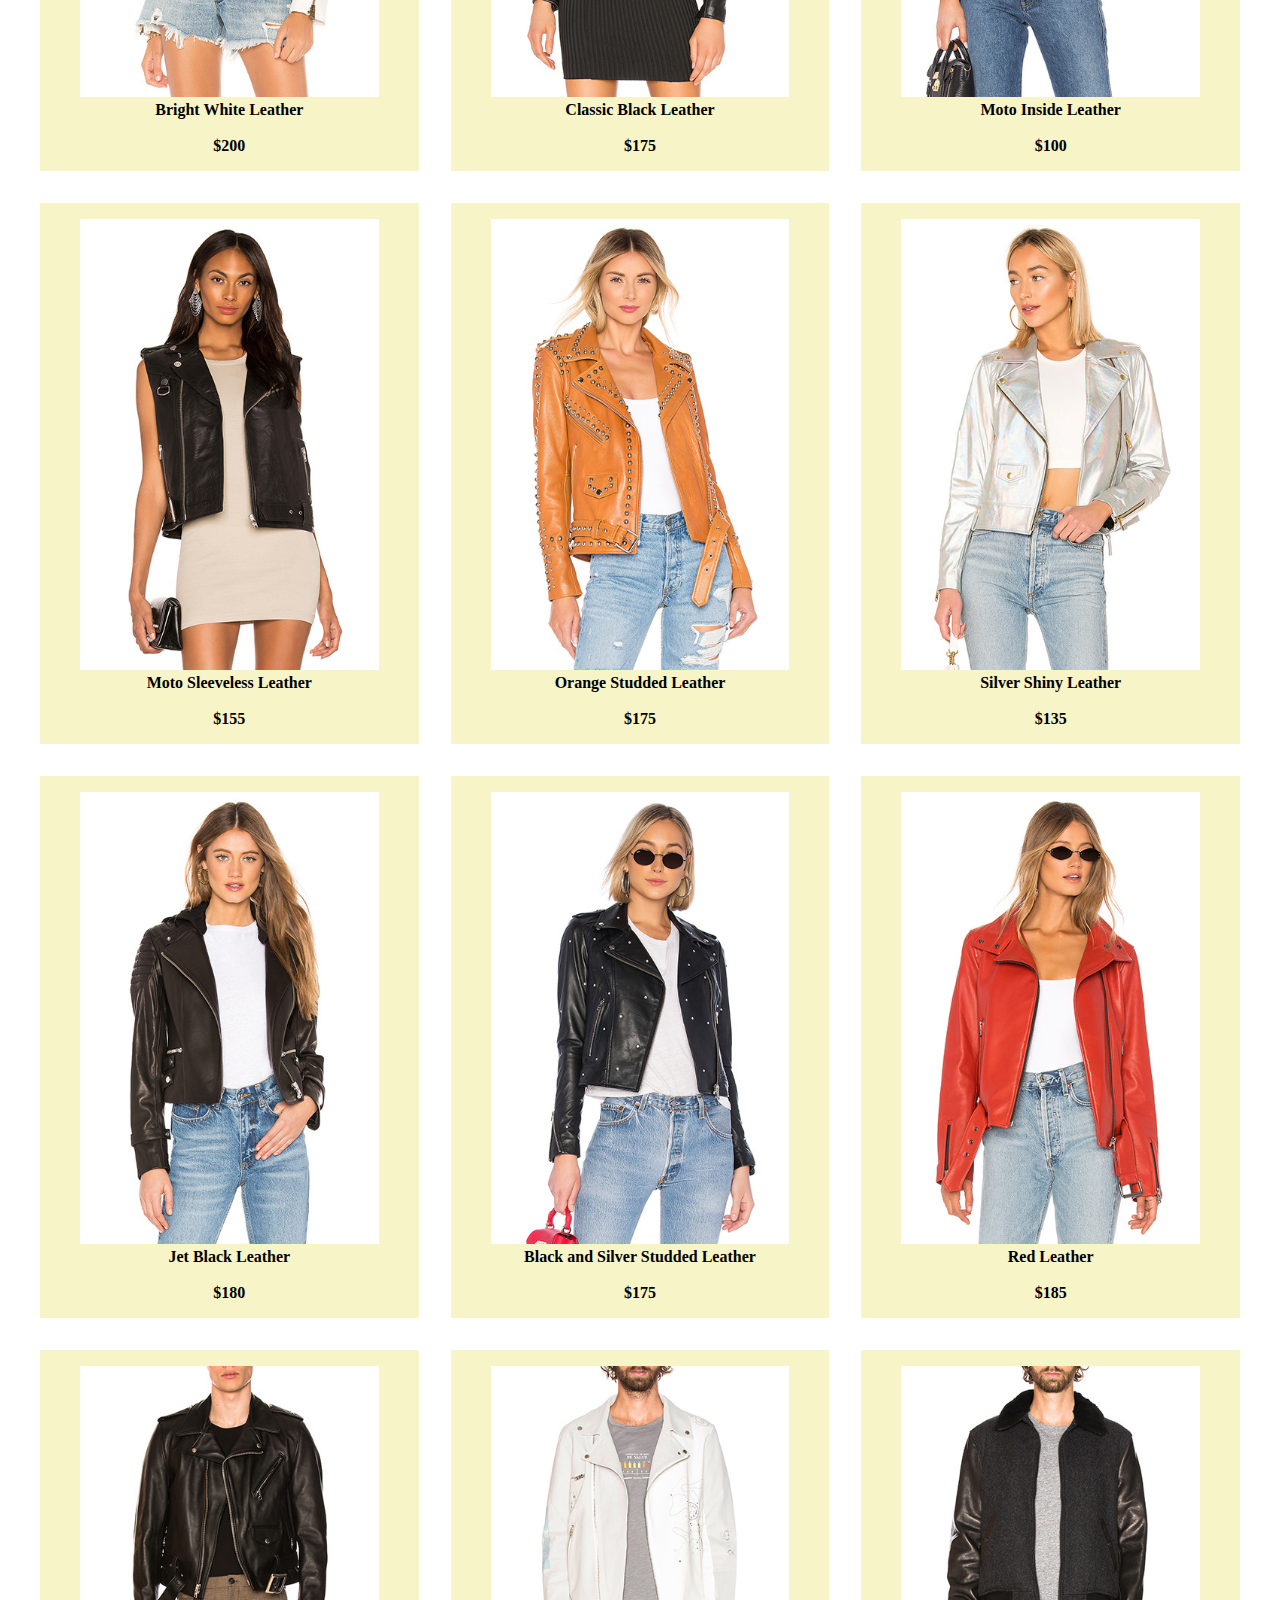
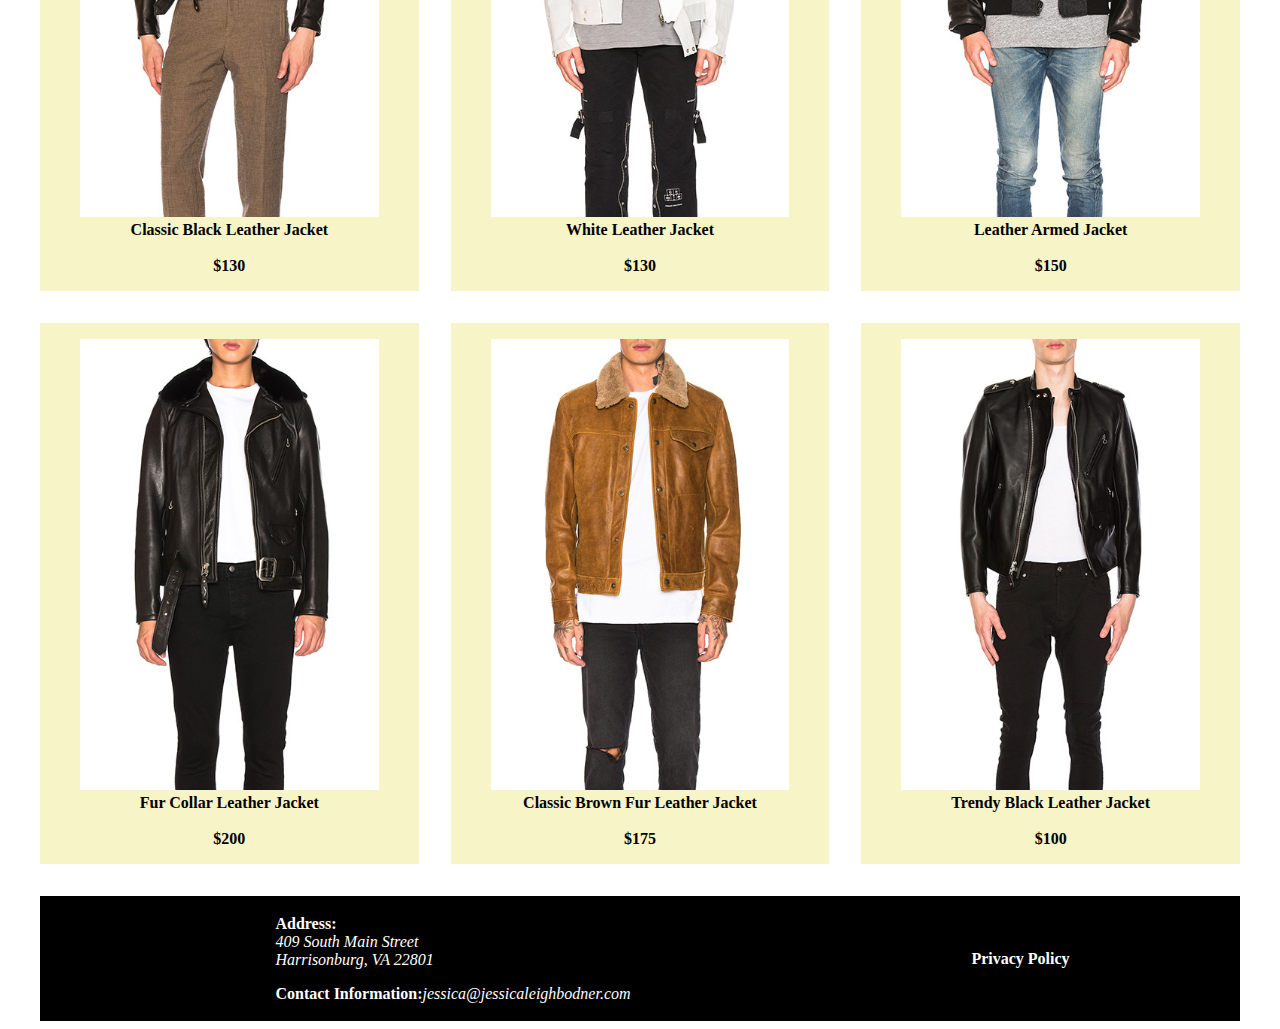
<file: retail/leather.html>
<!doctype html>
<html lang ="en-US">
<head>
<link rel="stylesheet" type="text/css" href="stylesheet.css">
<meta charset="UTF-8">
<title>Leather</title>
	<style>
		html {
			-webkit-box-sizing:border-box;
			-mox-box-sizing:border-box;
			box-sizing:border-box;
		}
		*,*:before, *:after {
			-webkit-box-sizing:inherit;
			-moz-box-sizing:inherit;
			box-sizing:inherit;
		}
		
		#container {
			display:grid;
			grid-template-columns: repeat(12, 1fr);
			grid-gap:2em;
			grid-auto-rows: minmax(125px, auto);
			max-width:1200px;
			position:relative;
			margin:0 auto;
			
		}
		img {
			max-width:100%;
			height:auto;
		}
		
		header {
			grid-column:1/13;
			background-color:white;
			display:flex;
			justify-content: center;
			align-items:center;
		}
		
		nav {
			grid-column:1/13;
			background-color:#F7F4C7;
			color:black;
			font-size:10px;
			display:flex;
			justify-content: space-evenly;
			align-items:center;
			font-family:"Mason Sans OT";
		}
		section {
			grid-column:1/13;	
			background-color:black;
			color:white;
			font-family: "Mason Sans OT";
			font-size:40px;
			justify-content: center;
			align-items:center;
			display: flex;
		
		}
			
		.leather1 {
			grid-column:1/7;
			background-color:#F7F4C7;
			justify-content: center;
			align-items:center;
			display: flex;
			font-family:Baskerville;
			
		}
		.leather2 {
			grid-column:7/13;
			background-color:#F7F4C7;
			justify-content: center;
			align-items:center;
			display: flex;
			font-family:Baskerville;
			
		}
		.leather3 {
			grid-column:1/7;
			background-color:#F7F4C7;
			justify-content: center;
			align-items:center;
			display: flex;
			font-family:Baskerville;
		}
		.leather4 {
			grid-column:7/13;
			background-color:#F7F4C7;
			justify-content: center;
			align-items:center;
			display: flex;
			font-family:Baskerville;
			
		}
		.leather5 {
			grid-column:1/7;
			background-color:#F7F4C7;
			justify-content: center;
			align-items:center;
			display: flex;
			font-family:Baskerville;
			
		}
		.leather6 {
			grid-column:7/13;
			background-color:#F7F4C7;
			justify-content: center;
			align-items:center;
			display: flex;
			font-family:Baskerville;
			
		}
		
		.leather7 {
			grid-column:1/7;
			background-color:#F7F4C7;
			justify-content: center;
			align-items:center;
			display: flex;
			font-family:Baskerville;
			
		}
		.leather8 {
			grid-column:7/13;
			background-color:#F7F4C7;
			justify-content: center;
			align-items:center;
			display: flex;
			font-family:Baskerville;
			
		}
	
		.leather9 {
			grid-column:1/7;
			background-color:#F7F4C7;
			justify-content: center;
			align-items:center;
			display: flex;
			font-family:Baskerville;
			
		}
		.leather10 {
			grid-column:7/13;
			background-color:#F7F4C7;
			justify-content: center;
			align-items:center;
			display: flex;
			font-family:Baskerville;
			
		}
		.leather11 {
			grid-column:1/7;
			background-color:#F7F4C7;
			justify-content: center;
			align-items:center;
			display: flex;
			font-family:Baskerville;
			
		}
		.leather12 {
			grid-column:7/13;
			background-color:#F7F4C7;
			justify-content: center;
			align-items:center;
			display: flex;
			font-family:Baskerville;
			
		}
		
		.mleather1 {
			grid-column:1/7;
			background-color:#F7F4C7;
			justify-content: center;
			align-items:center;
			display: flex;
			font-family:Baskerville;
			
			
		}
		
		.mleather2 {
			grid-column:7/13;
			background-color:#F7F4C7;
			justify-content: center;
			align-items:center;
			display: flex;
			font-family:Baskerville;
		}
		.mleather3 {
			grid-column:1/7;
			background-color:#F7F4C7;
			justify-content: center;
			align-items:center;
			display: flex;
			font-family:Baskerville;
		}
		.mleather4 {
			grid-column:7/13;
			background-color:#F7F4C7;
			justify-content: center;
			align-items:center;
			display: flex;
			font-family:Baskerville;
			
		}
		.mleather5 {
			grid-column:1/7;
			background-color:#F7F4C7;
			justify-content: center;
			align-items:center;
			display: flex;
			font-family:Baskerville;
			
		}
		.mleather6 {
			grid-column:7/13;
			background-color:#F7F4C7;
			justify-content: center;
			align-items:center;
			display: flex;
			font-family:Baskerville;
		
		}
		
		
		footer {
			grid-column:1/13;
			background-color:black;
			color:white;
			text-align: left;
			display:flex;
			justify-content: space-around;
			padding-left: 65px;
			align-items: center;
		}

@media only screen and (min-width:620px) {
	img {
			max-width:100%;
			height:auto;
		}
	header {
			grid-column: 1/13;
			grid-row:1/3;
			display:flex;
			align-items:center;
			
	}
	.cart {
			grid-column: 9/13;
			grid-row:1/3;
			align-items:center;
		
		}
		nav {
			grid-column:1/13;
			background-color:#F7F4C7;
			color:black;
			font-size:20px;
			display:flex;
			justify-content: space-evenly;
			align-items:center;
			font-family:"Mason Sans OT";
		
	}
		}
@media only screen and (min-width:900px) {
	
	header {
		grid-column:1/13;
		grid-row:1/2;
		display:flex;
		align-items:center;
	}
	.cart {
		grid-column:9/13;
		grid-row:1/2;
		
	}
	
	nav {
			grid-column:1/13;
			background-color:#F7F4C7;
			color:black;
			font-size:20px;
			display:flex;
			justify-content: space-evenly;
			align-items:center;
			font-family:"Mason Sans OT";
			border:#000000;

		}
	
		.leather1 {
			grid-column:1/5;
			background-color:#F7F4C7;
			justify-content: center;
			align-items:center;
			display: flex;
			font-family:Baskerville;
			
			
		}
		
		.leather2 {
			grid-column:5/9;
			background-color:#F7F4C7;
			justify-content: center;
			align-items:center;
			display: flex;
			font-family:Baskerville;
		}
		.leather3 {
			grid-column:9/13;
			background-color:#F7F4C7;
			justify-content: center;
			align-items:center;
			display: flex;
			font-family:Baskerville;
		}
		.leather4 {
			grid-column:1/5;
			background-color:#F7F4C7;
			justify-content: center;
			align-items:center;
			display: flex;
			font-family:Baskerville;
			
		}
		.leather5 {
			grid-column:5/9;
			background-color:#F7F4C7;
			justify-content: center;
			align-items:center;
			display: flex;
			font-family:Baskerville;
			
		}
		.leather6 {
			grid-column:9/13;
			background-color:#F7F4C7;
			justify-content: center;
			align-items:center;
			display: flex;
			font-family:Baskerville;
		}
		.leather7 {
			grid-column:1/5;
			background-color:#F7F4C7;
			justify-content: center;
			align-items:center;
			display: flex;
			font-family:Baskerville;
			
		}
		.leather8 {
			grid-column:5/9;
			background-color:#F7F4C7;
			justify-content: center;
			align-items:center;
			display: flex;
			font-family:Baskerville;
			
		}
	
		.leather9 {
			grid-column:9/13;
			background-color:#F7F4C7;
			justify-content: center;
			align-items:center;
			display: flex;
			font-family:Baskerville;
			
		}
		.leather10 {
			grid-column:1/5;
			background-color:#F7F4C7;
			justify-content: center;
			align-items:center;
			display: flex;
			font-family:Baskerville;
			
		}
		.leather11 {
			grid-column:5/9;
			background-color:#F7F4C7;
			justify-content: center;
			align-items:center;
			display: flex;
			font-family:Baskerville;
			
		}
		.leather12 {
			grid-column:9/13;
			background-color:#F7F4C7;
			justify-content: center;
			align-items:center;
			display: flex;
			font-family:Baskerville;
	
	    }
	
		.mleather1 {
			grid-column:1/5;
			background-color:#F7F4C7;
			justify-content: center;
			align-items:center;
			display: flex;
			font-family:Baskerville;
			
			
		}
		
		.mleather2 {
			grid-column:5/9;
			background-color:#F7F4C7;
			justify-content: center;
			align-items:center;
			display: flex;
			font-family:Baskerville;
		}
		.mleather3 {
			grid-column:9/13;
			background-color:#F7F4C7;
			justify-content: center;
			align-items:center;
			display: flex;
			font-family:Baskerville;
		}
		.mleather4 {
			grid-column:1/5;
			background-color:#F7F4C7;
			justify-content: center;
			align-items:center;
			display: flex;
			font-family:Baskerville;
			
		}
		.mleather5 {
			grid-column:5/9;
			background-color:#F7F4C7;
			justify-content: center;
			align-items:center;
			display: flex;
			font-family:Baskerville;
			
		}
		.mleather6 {
			grid-column:9/13;
			background-color:#F7F4C7;
			justify-content: center;
			align-items:center;
			display: flex;
			font-family:Baskerville;
		}
		
	
	
		
		

	
		}
		
	</style>
</head>

<body>
	<div id="container"> 
		
		<header>
		<img src="images/fclogo.png" alt="logo">
		
		</header>
		
		<nav>
			<a href="index.html"><b>HOME</b></a>
			<a href="product1.html"><b>WOMENS</b></a>
			<a href="product2.html"><b>MENS</b></a>
			
		<img src="images/searchicon.png" alt="searchicon">
		<img src="images/cart.png" alt="cart">
		</nav>
		
		<section align="center">LEATHER</section>

		<div class="leather1">
		<figure>
		<img src="images/leather1.jpg" alt="leather1">
			<figcaption align="center"><b>Cropped Pink Leather<br><br>$130</b></figcaption>
		</figure>
		</div>
		
		<div class="leather2">
		<figure>
		<img src="images/leather2.jpg" alt="leather2">
		<figcaption align="center"><b>Belted Teal Leather<br><br>$130</b></figcaption>
		</figure>
		</div>	
		
		<div class="leather3">
		<figure>
		<img src="images/leather3.jpg" alt="leather3">
		<figcaption align="center"><b>Classic Brown Leather<br><br>$150</b></figcaption>
		</figure>
		</div>
		
		<div class="leather4">
		<figure>
		<img src="images/leather4.jpg" alt="leather4">
		<figcaption align="center"><b>Bright White Leather<br><br>$200</b></figcaption>
		</figure>
		</div>
		
		<div class="leather5">
		<figure>
		<img src="images/leather5.jpg" alt="leather5">
		<figcaption align="center"><b>Classic Black Leather<br><br>$175</b></figcaption>
		</figure>
		</div>
		
		<div class="leather6">
		<figure>
		<img src="images/leather6.jpg" alt="leather6">
		<figcaption align="center"><b>Moto Inside Leather<br><br>$100</b></figcaption>
		</figure>
		</div>
		
		<div class="leather7">
		<figure>
		<img src="images/leather7.jpg" alt="leather8">
		<figcaption align="center"><b>Moto Sleeveless Leather<br><br>$155</b></figcaption>
		</figure>
		</div>
		
		<div class="leather8">
		<figure>
		<img src="images/leather8.jpg" alt="leather8">
		<figcaption align="center"><b>Orange Studded Leather<br><br>$175</b></figcaption>
		</figure>
		</div>
		
		<div class="leather9">
		<figure>
		<img src="images/leather9.jpg" alt="leather9">
		<figcaption align="center"><b>Silver Shiny Leather<br><br>$135</b></figcaption>
		</figure>
		</div>
		
		<div class="leather10">
		<figure>
		<img src="images/leather10.jpg" alt="leather8">
		<figcaption align="center"><b>Jet Black Leather <br><br>$180</b></figcaption>
		</figure>
		</div>
		
		<div class="leather11">
		<figure>
		<img src="images/leather11.jpg" alt="leather11">
		<figcaption align="center"><b>Black and Silver Studded Leather<br><br>$175</b></figcaption>
		</figure>
		</div>
		
		<div class="leather12">
		<figure>
		<img src="images/leather12.jpg" alt="leather12">
		<figcaption align="center"><b>Red Leather<br><br>$185</b></figcaption>
		</figure>
		</div>
		
		<div class="mleather1">
		<figure>
		<img src="images/mleather1.jpg" alt="leather1">
			<figcaption align="center"><b>Classic Black Leather Jacket<br><br>$130</b></figcaption>
		</figure>
		</div>
		
		<div class="mleather2">
		<figure>
		<img src="images/mleather2.jpg" alt="leather2">
		<figcaption align="center"><b>White Leather Jacket<br><br>$130</b></figcaption>
		</figure>
		</div>	
		
		<div class="mleather3">
		<figure>
		<img src="images/mleather3.jpg" alt="leather3">
		<figcaption align="center"><b>Leather Armed Jacket<br><br>$150</b></figcaption>
		</figure>
		</div>
		
		<div class="mleather4">
		<figure>
		<img src="images/mleather4.jpg" alt="leather4">
		<figcaption align="center"><b>Fur Collar Leather Jacket<br><br>$200</b></figcaption>
		</figure>
		</div>
		
		<div class="mleather5">
		<figure>
		<img src="images/mleather5.jpg" alt="leather5">
		<figcaption align="center"><b>Classic Brown Fur Leather Jacket<br><br>$175</b></figcaption>
		</figure>
		</div>
		
		<div class="mleather6">
		<figure>
		<img src="images/mleather6.jpg" alt="leather6">
		<figcaption align="center"><b>Trendy Black Leather Jacket<br><br>$100</b></figcaption>
		</figure>
		</div>
		
	
		<footer>
		
		<div><p><b>Address:</b><i><br>
				409 South Main Street<br>
			Harrisonburg, VA 22801<br></i><p><b>Contact Information:</b><i>jessica@jessicaleighbodner.com<br></i></p></p></div>
		
		
		<div><b>Privacy Policy</b></div>
		</footer>
		
		
	</div>
</body>
</html>
</file>
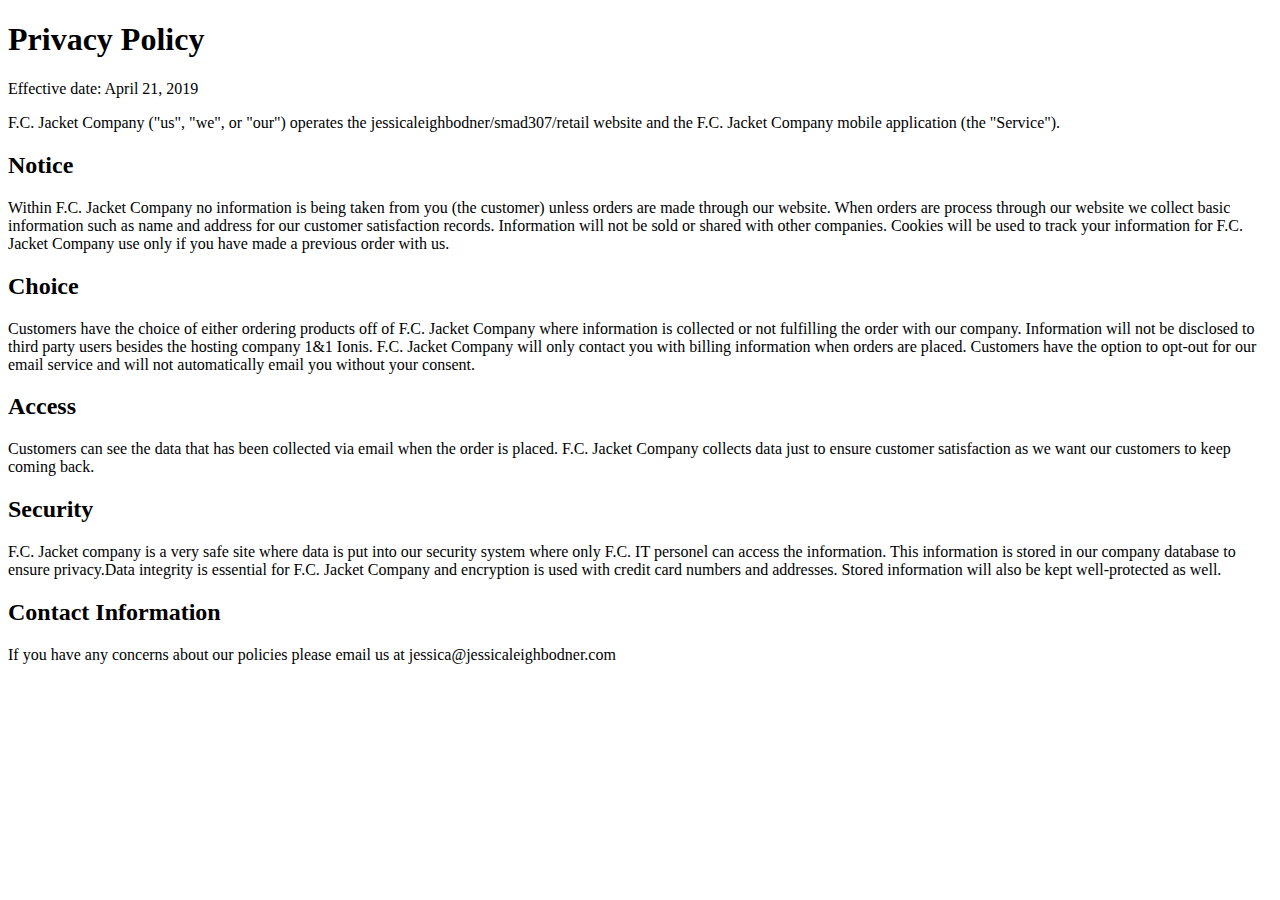
<file: retail/policy.html>
<!doctype html>
<html>
<head>
<title>Policy</title>
</head>
<h1>Privacy Policy</h1>


<p>Effective date: April 21, 2019</p>


<p>F.C. Jacket Company ("us", "we", or "our") operates the jessicaleighbodner/smad307/retail website and the F.C. Jacket Company mobile application (the "Service").</p>

<h2>Notice</h2>
<p>Within F.C. Jacket Company no information is being taken from you (the customer) unless orders are made through our website. When orders are process through our website we collect basic information such as name and address for our customer satisfaction records. Information will not be sold or shared with other companies. Cookies will be used to track your information for F.C. Jacket Company use only if you have made a previous order with us. </p>
	


<h2>Choice</h2>
<p>Customers have the choice of either ordering products off of F.C. Jacket Company where information is collected or not fulfilling the order with our company. Information will not be disclosed to third party users besides the hosting company 1&1 Ionis. F.C. Jacket Company will only contact you with billing information when orders are placed. Customers have the option to opt-out for our email service and will not automatically email you without your consent.</p>



<h2>Access</h2>
<p>Customers can see the data that has been collected via email when the order is placed. F.C. Jacket Company collects data just to ensure customer satisfaction as we want our customers to keep coming back.</p>


<h2>Security</h2>
<p>F.C. Jacket company is a very safe site where data is put into our security system where only F.C. IT personel can access the information. This information is stored in our company database to ensure privacy.Data integrity is essential for F.C. Jacket Company and encryption is used with credit card numbers and addresses. Stored information will also be kept well-protected as well.</p>


<h2>Contact Information</h2>
<p>If you have any concerns about our policies please email us at jessica@jessicaleighbodner.com </p>


<body>
</body>
</html>
</file>
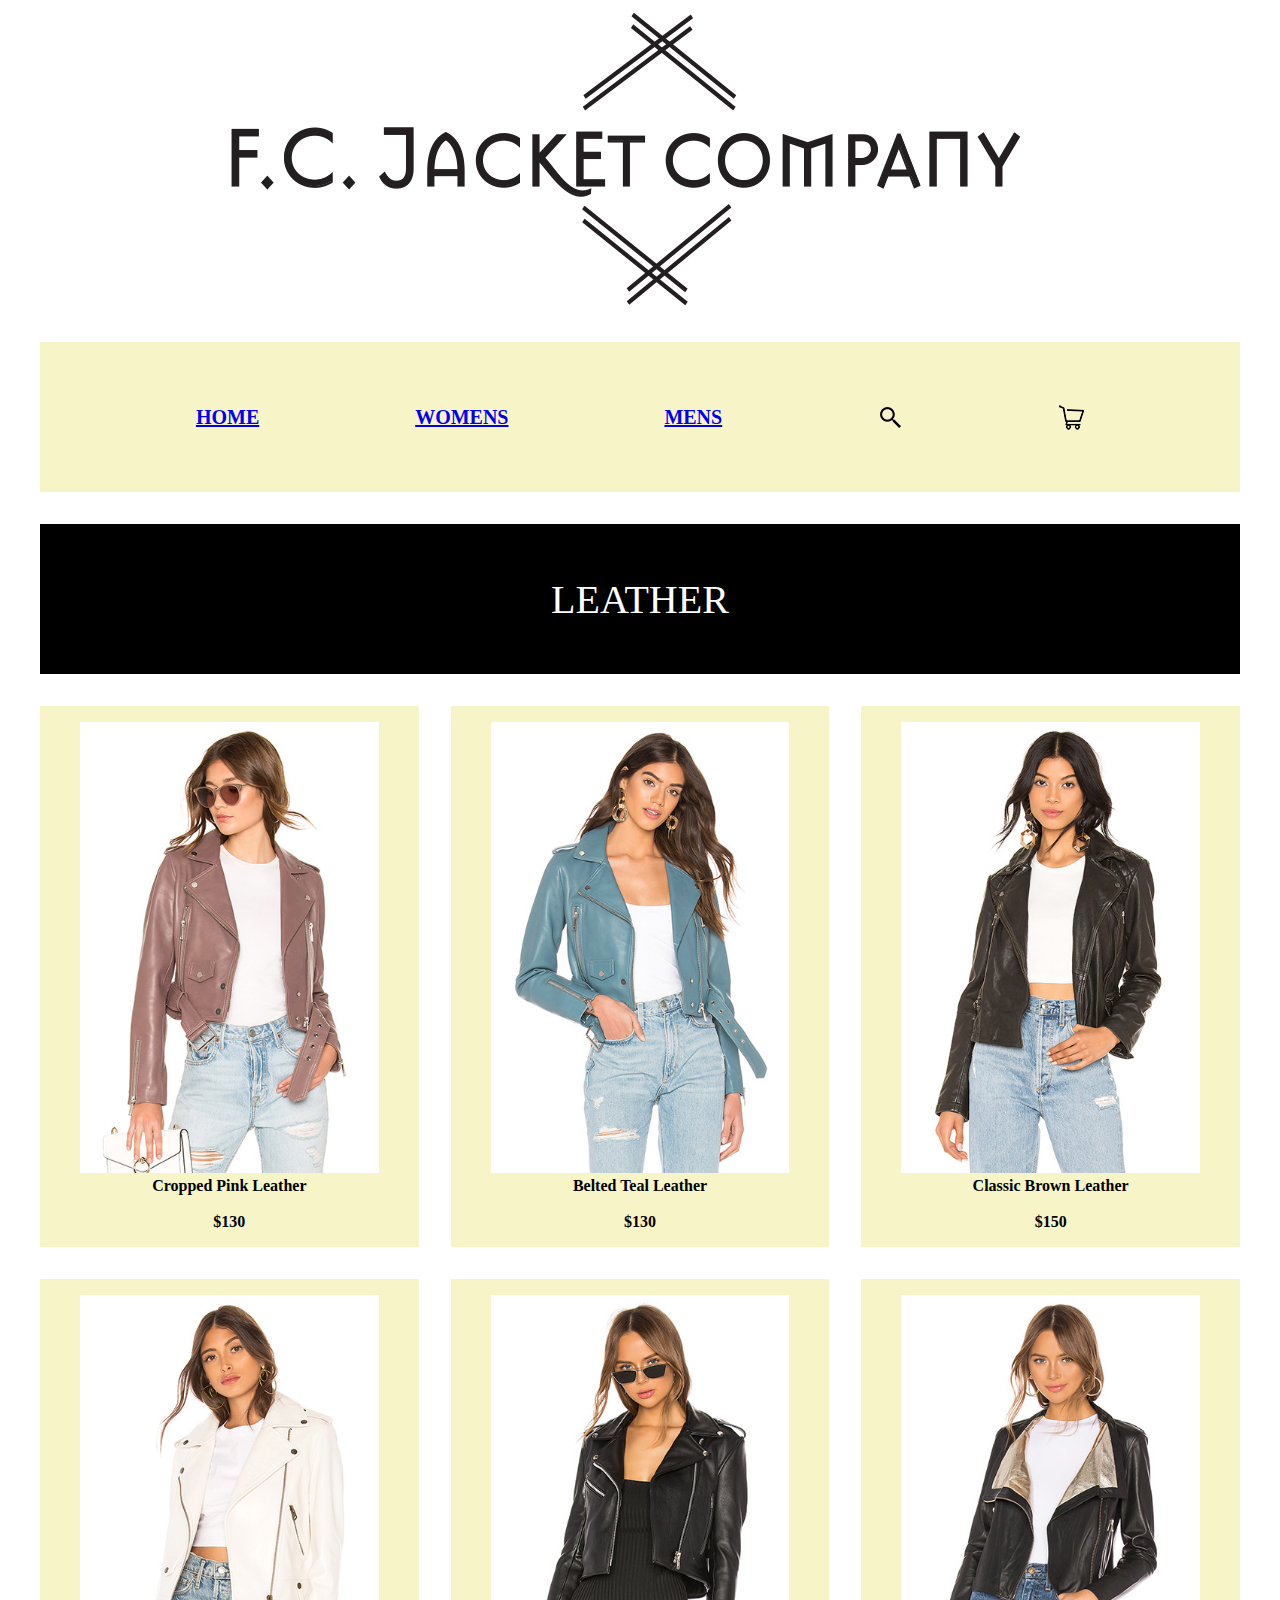
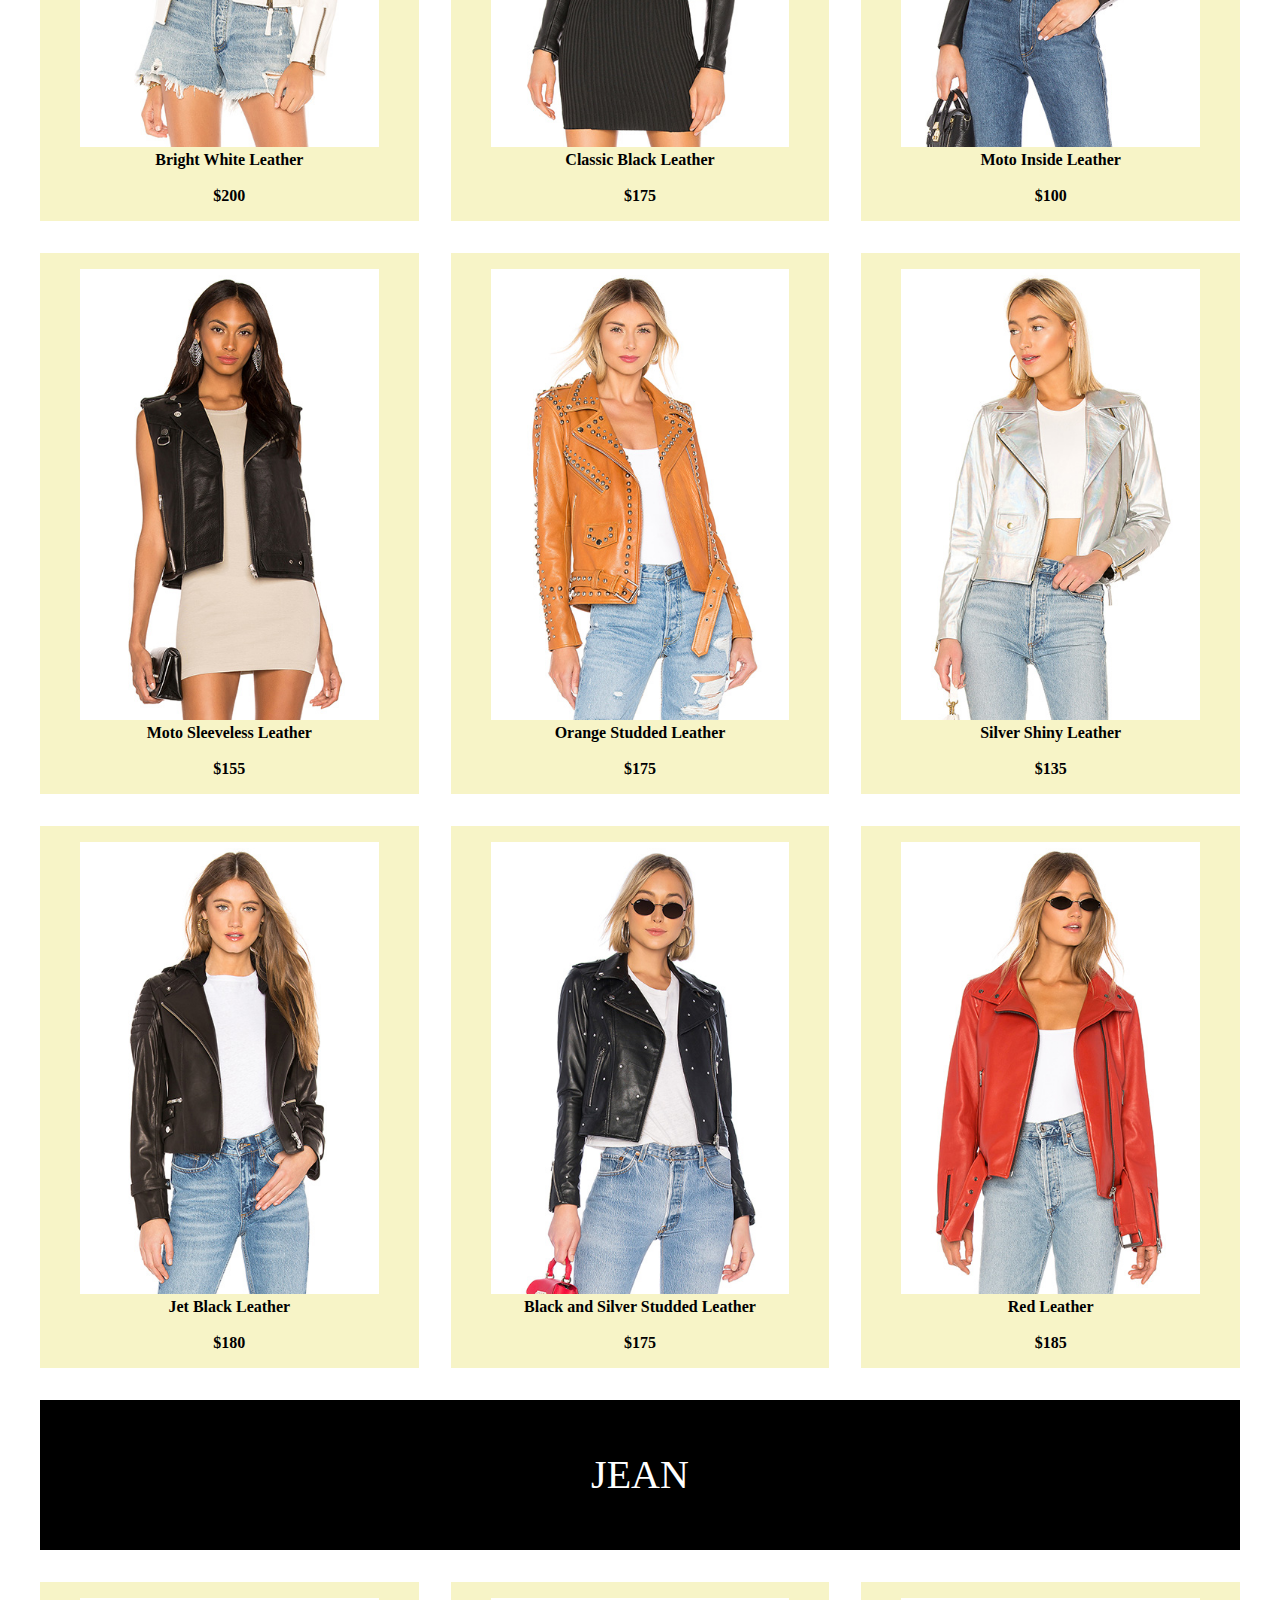
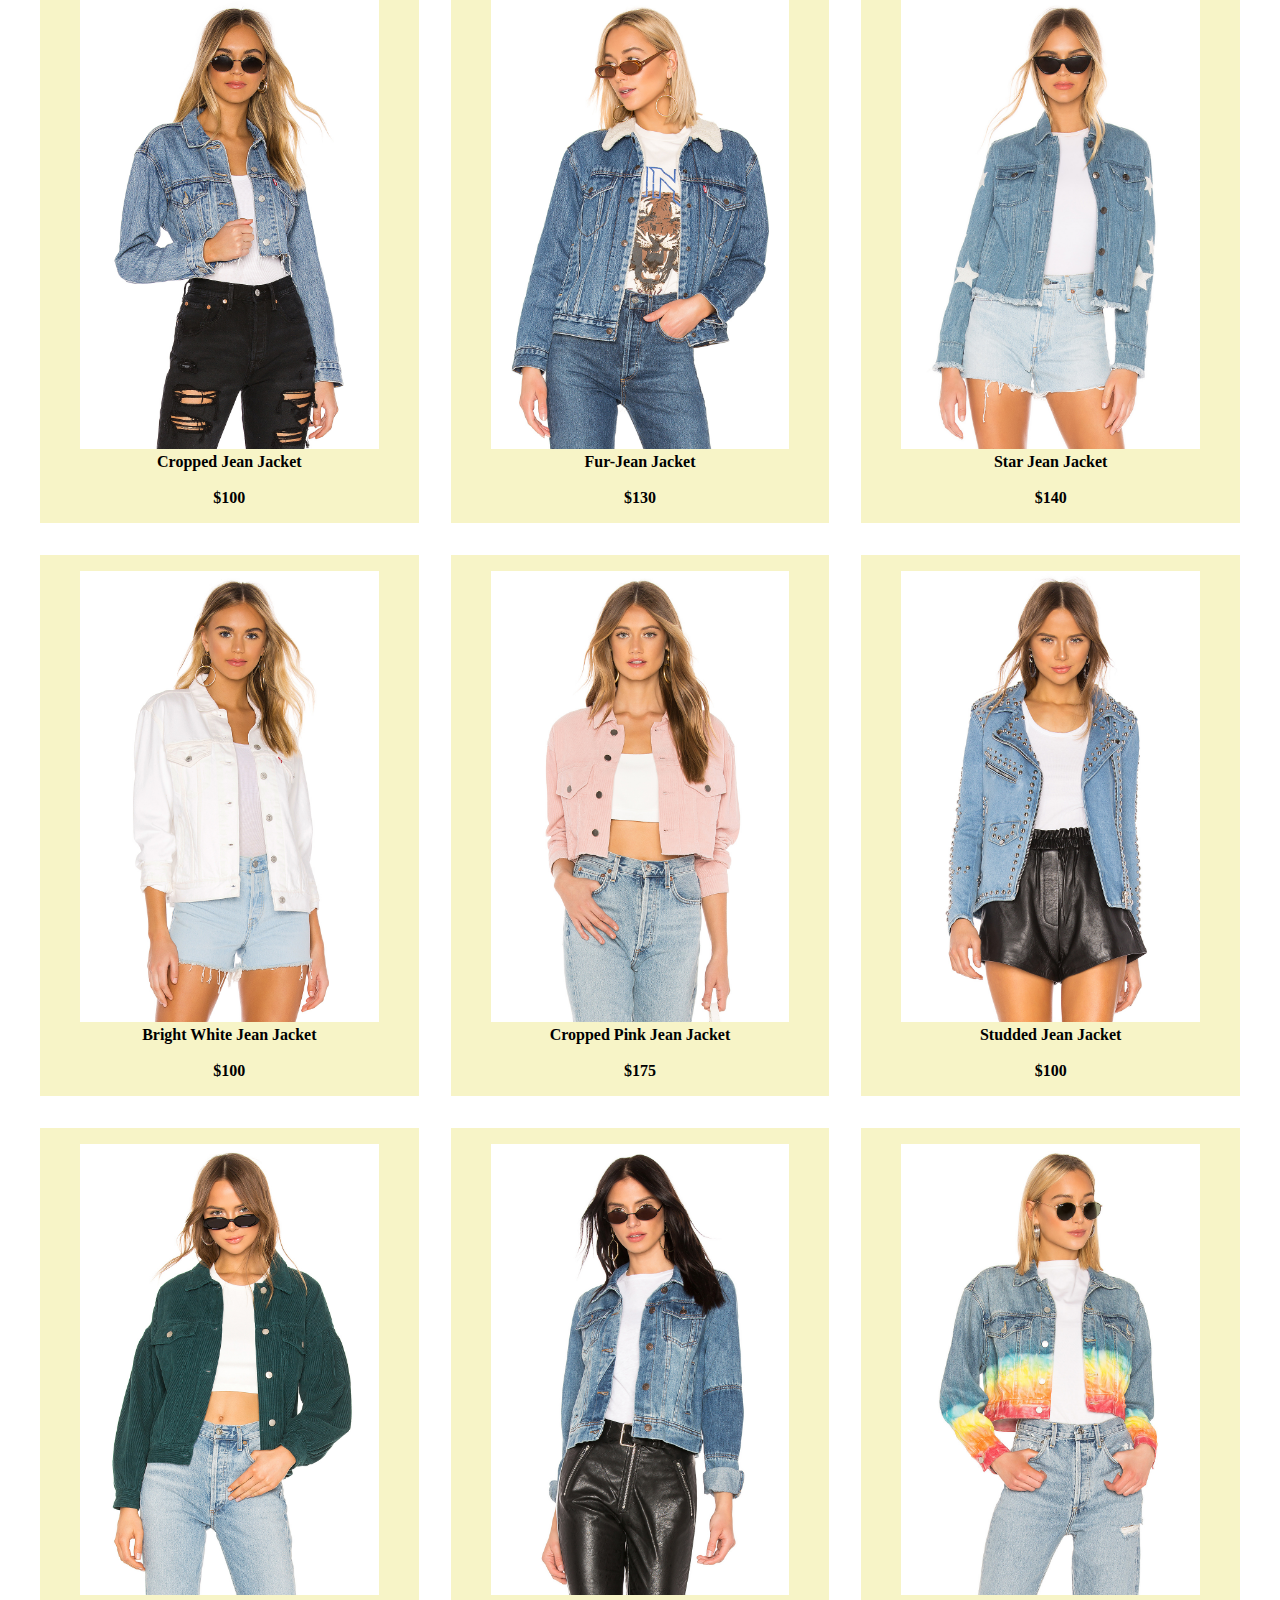
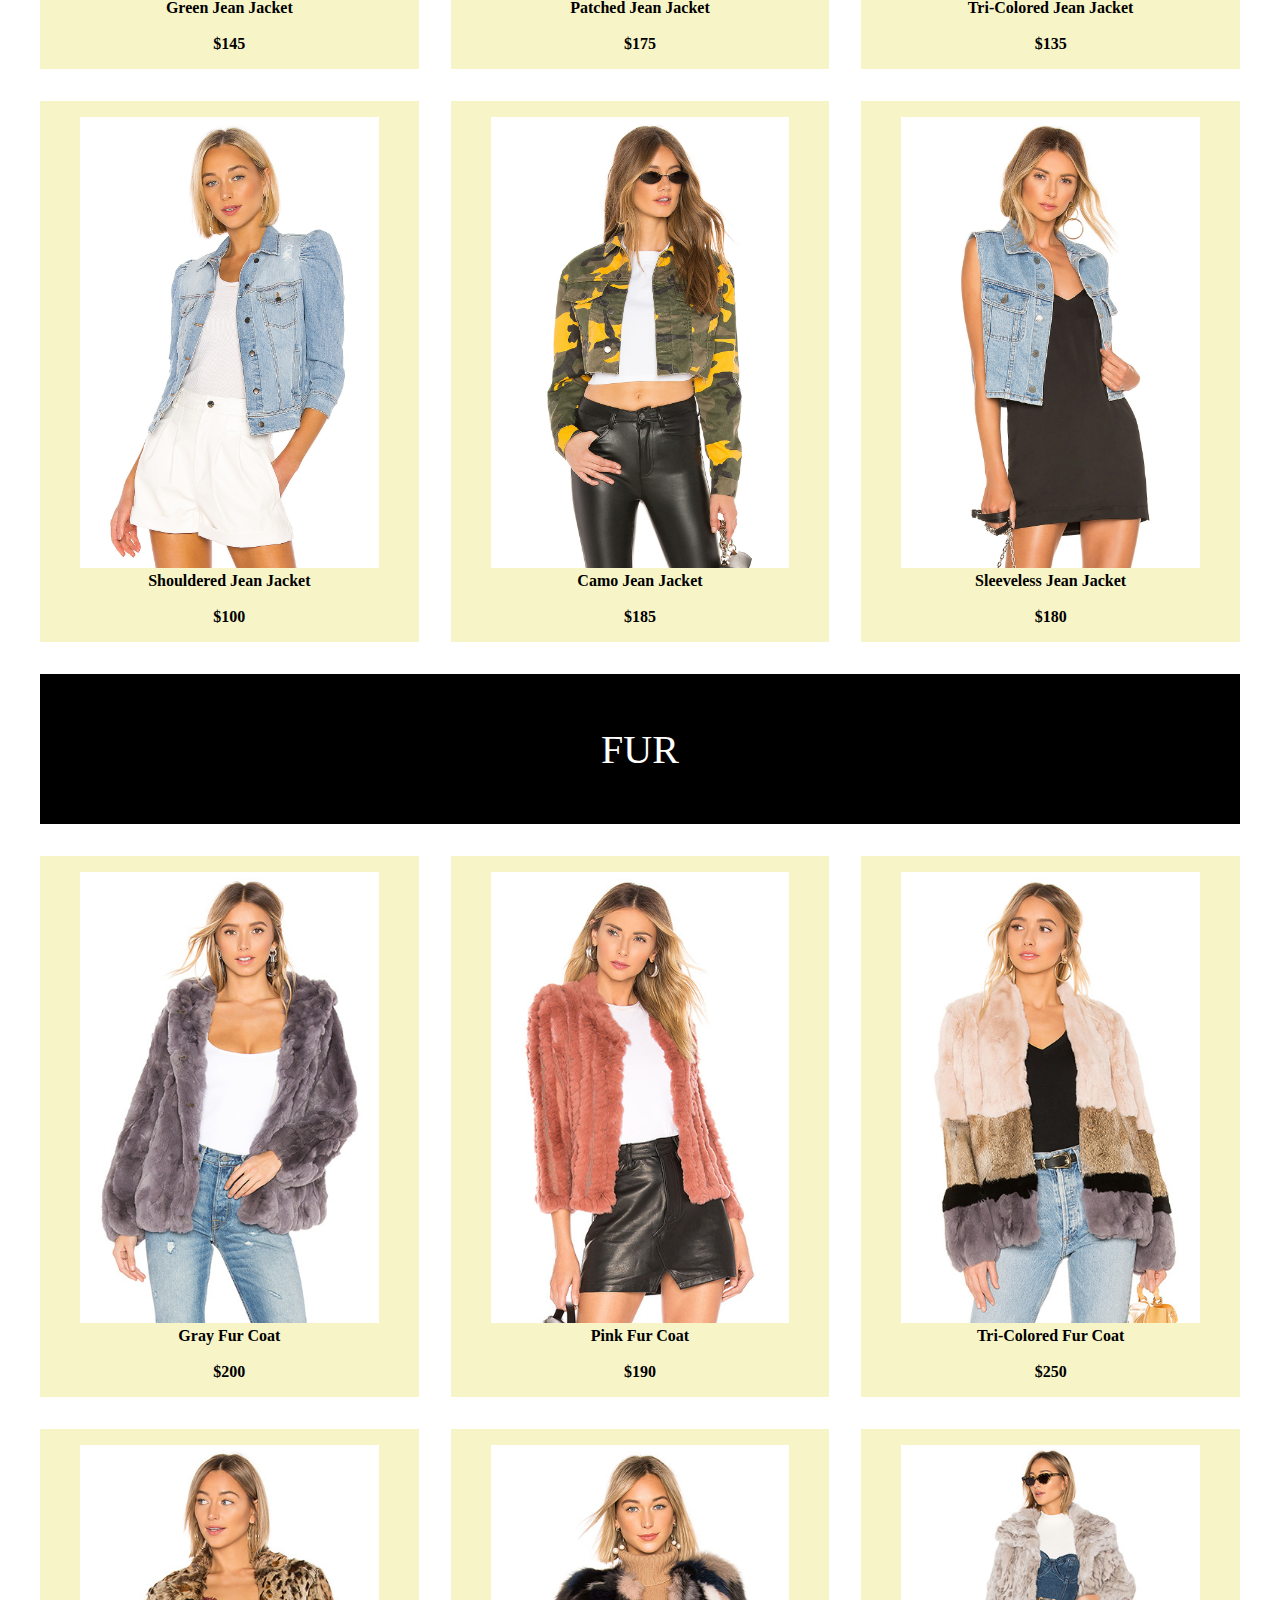
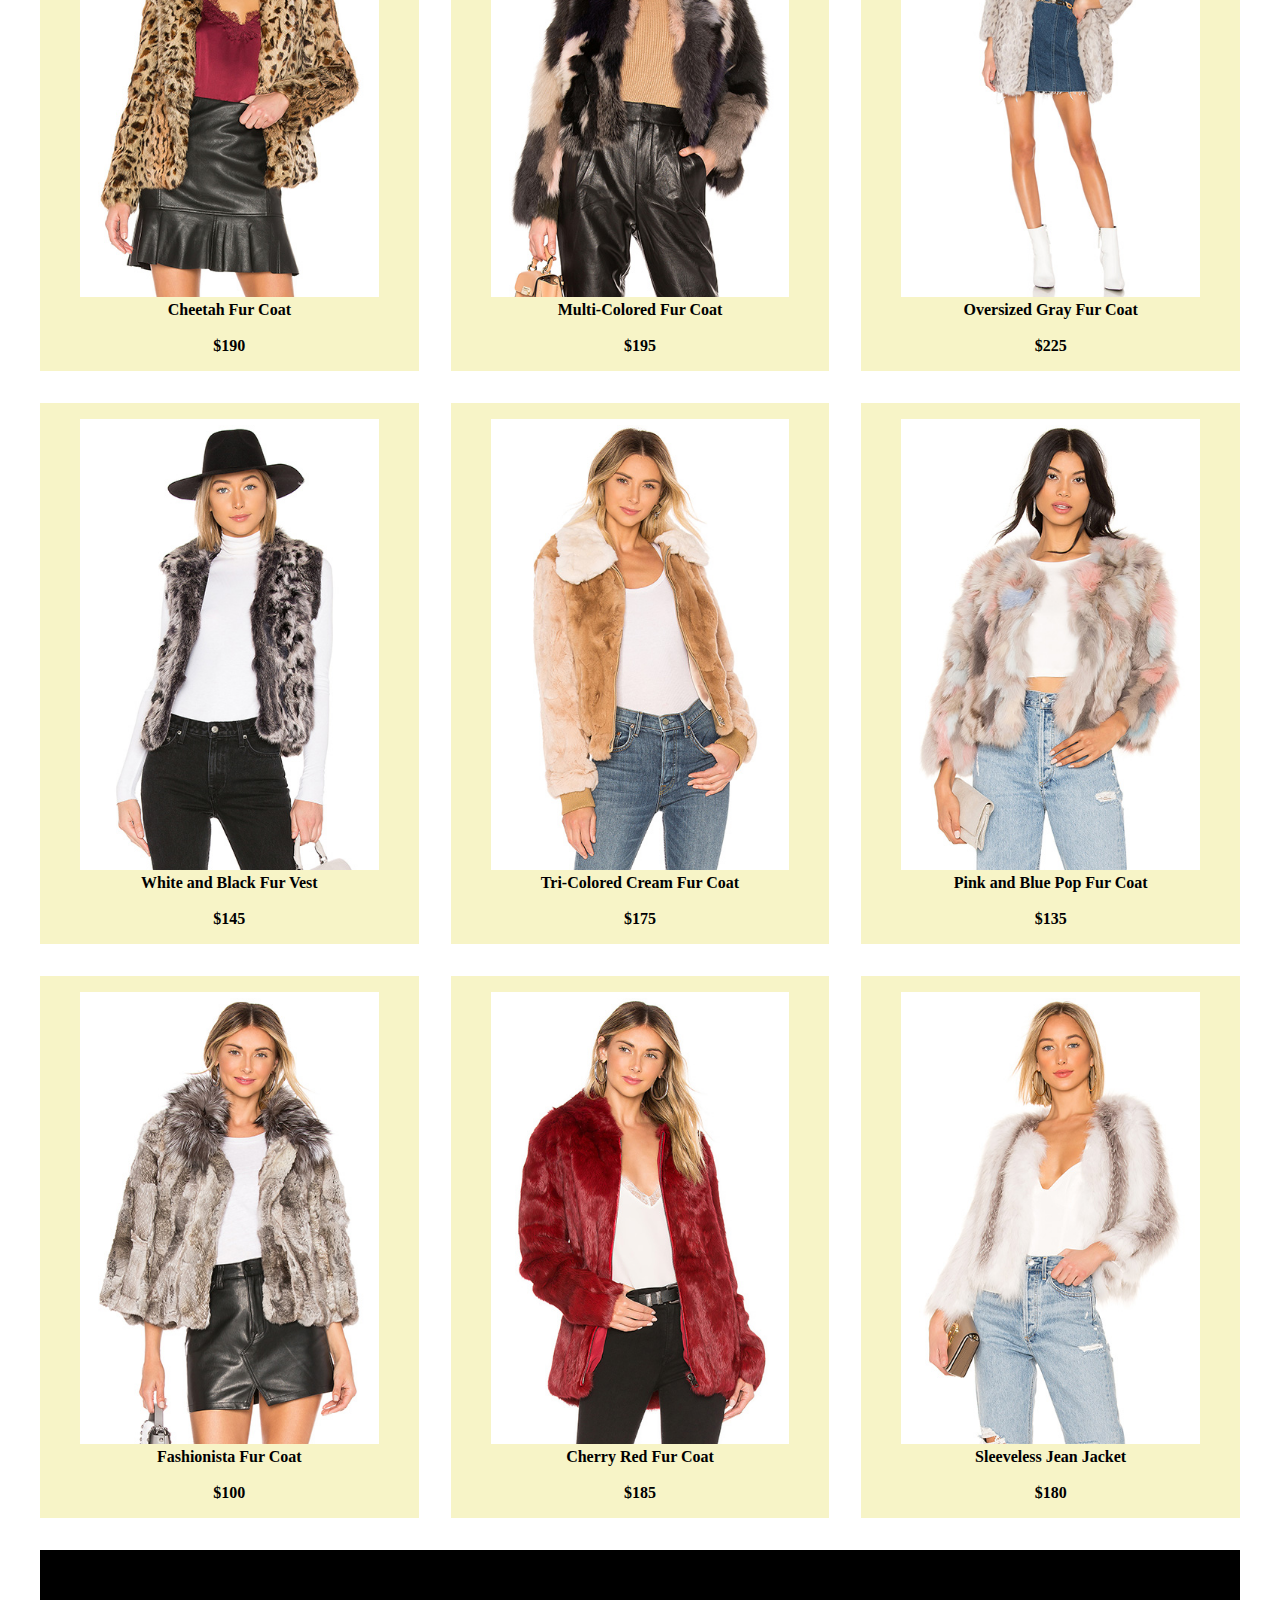
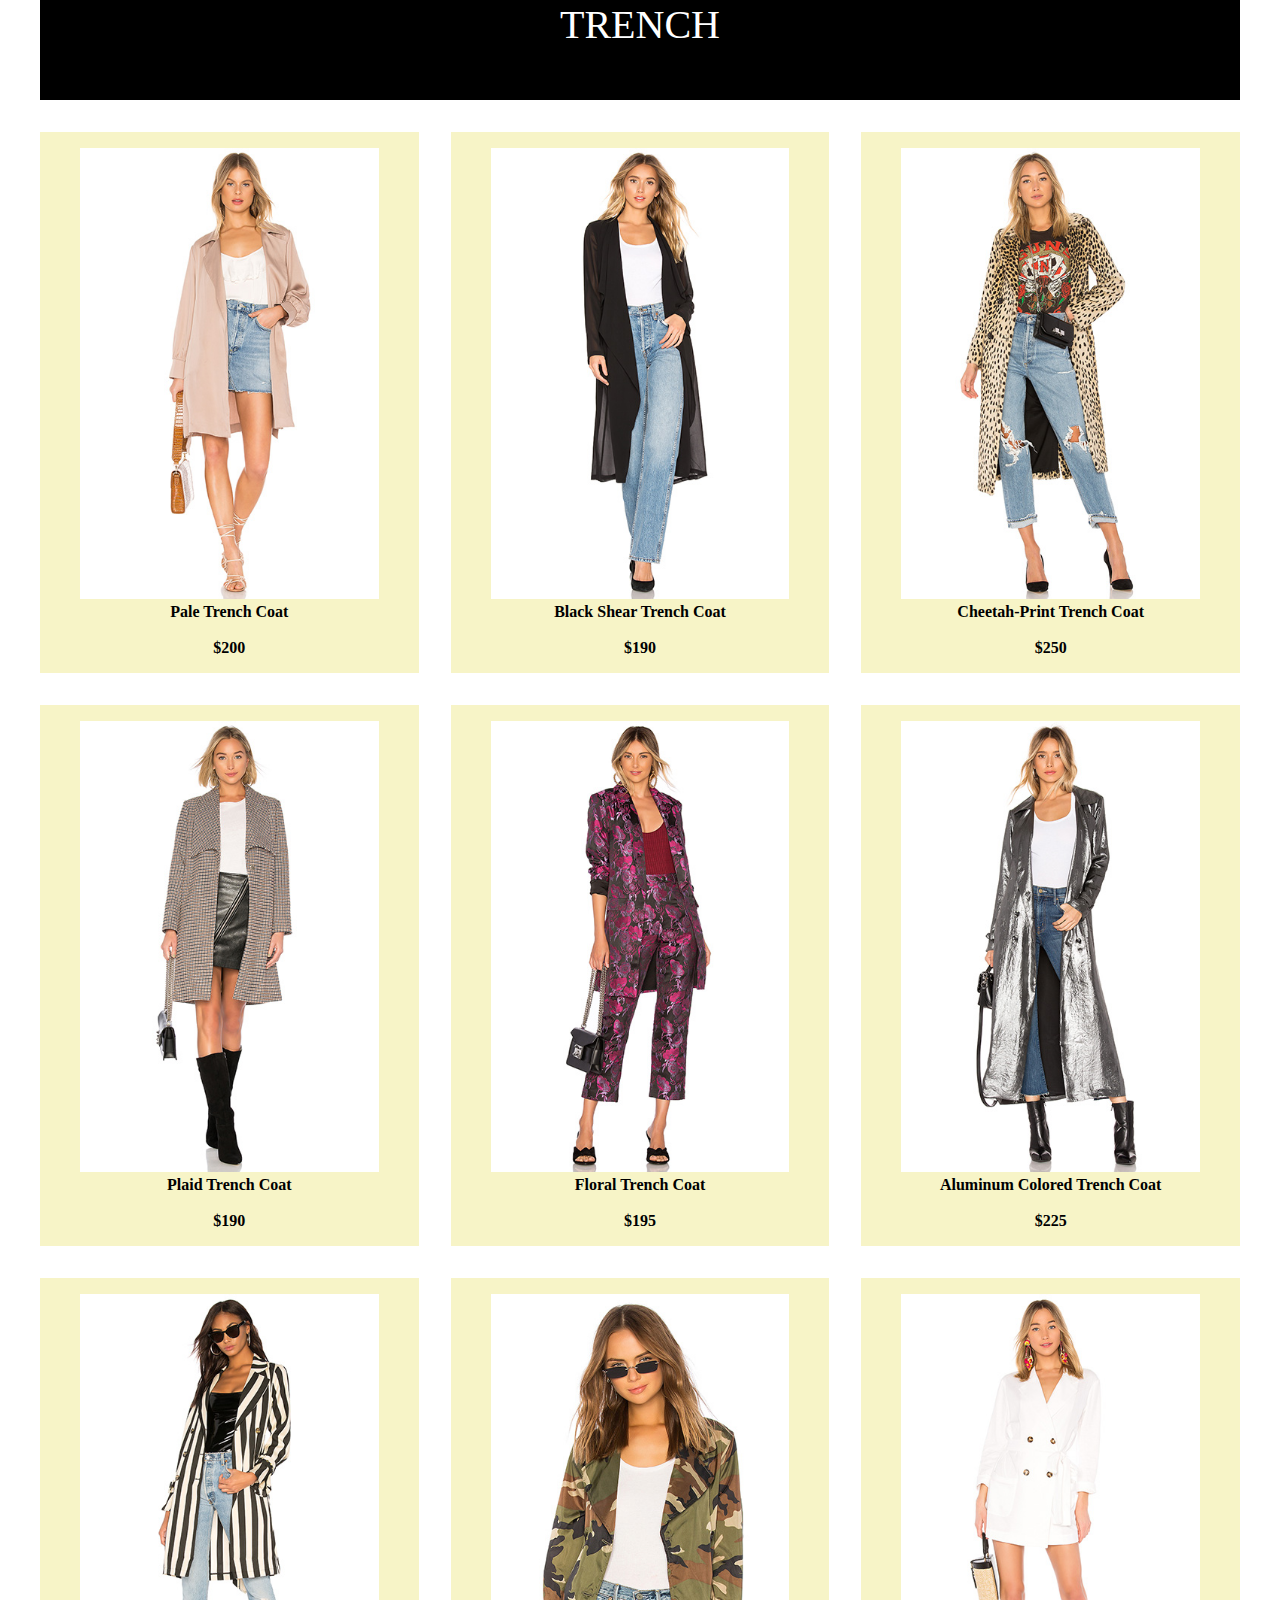
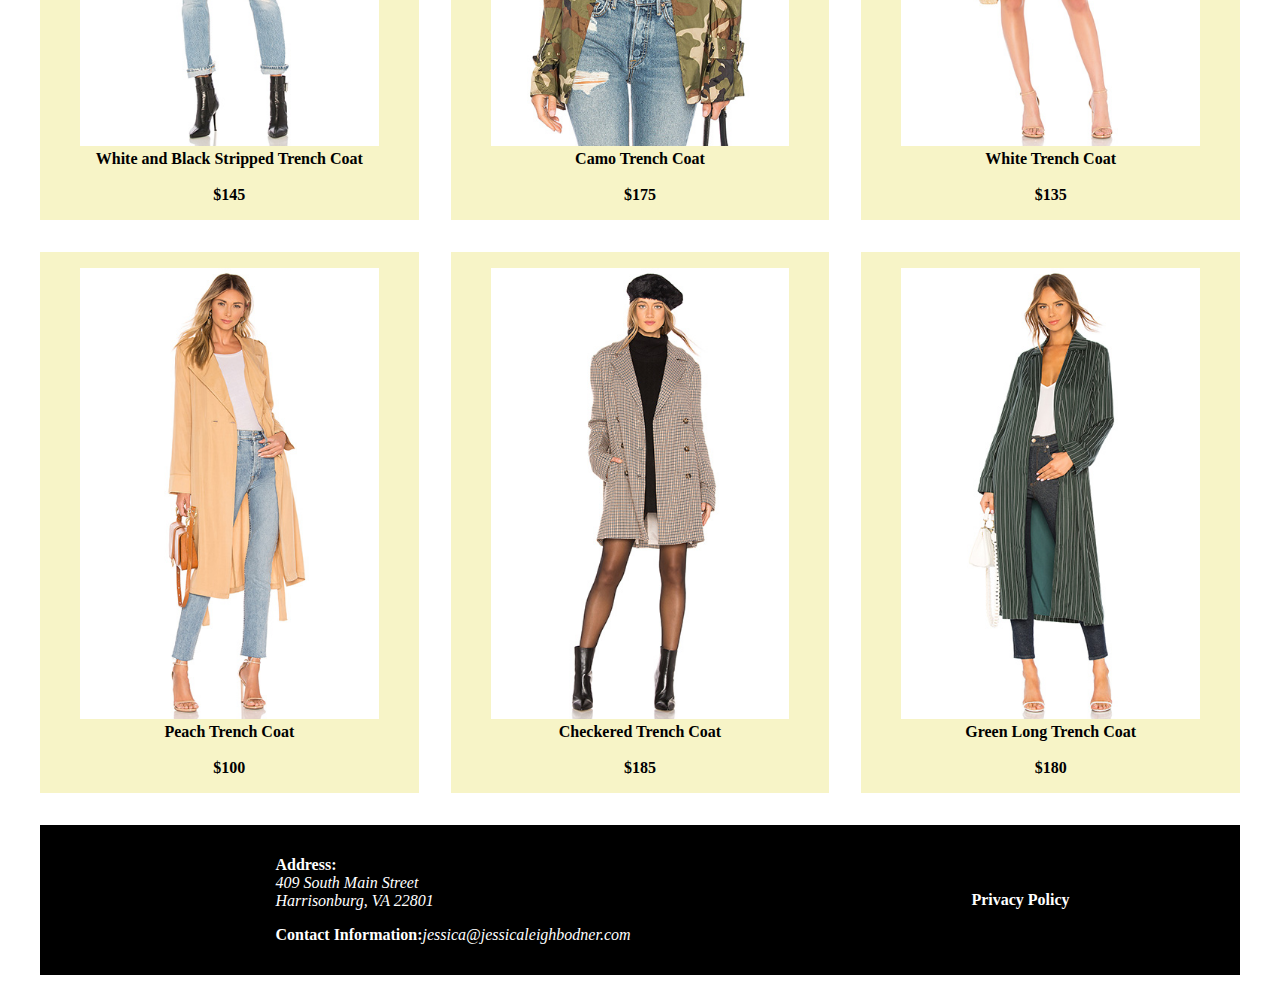
<file: retail/product1.html>
<!doctype html>
<html lang ="en-US">
<head>
<link rel="stylesheet" type="text/css" href="stylesheet.css">
<meta charset="UTF-8">
<title>Women's</title>
	<style>
		html {
			-webkit-box-sizing:border-box;
			-mox-box-sizing:border-box;
			box-sizing:border-box;
		}
		*,*:before, *:after {
			-webkit-box-sizing:inherit;
			-moz-box-sizing:inherit;
			box-sizing:inherit;
		}
		
		#container {
			display:grid;
			grid-template-columns: repeat(12, 1fr);
			grid-gap:2em;
			grid-auto-rows: minmax(150px, auto);
			max-width:1200px;
			position:relative;
			margin:0 auto;
			
		}
		img {
			max-width:100%;
			height:auto;
		}
		
		header {
			grid-column:1/13;
			background-color:white;
			display:flex;
			justify-content: center;
			align-items:center;
		}
		
		nav {
			grid-column:1/13;
			background-color:#F7F4C7;
			color:black;
			font-size:10px;
			display:flex;
			justify-content: space-evenly;
			align-items:center;
			font-family:"Mason Sans OT";
		}
		section {
			grid-column:1/13;	
			background-color:black;
			color:white;
			font-family: "Mason Sans OT";
			font-size:40px;
			justify-content: center;
			align-items:center;
			display: flex;
		
		}
			
		.leather1 {
			grid-column:1/7;
			background-color:#F7F4C7;
			justify-content: center;
			align-items:center;
			display: flex;
			font-family:Baskerville;
			
		}
		.leather2 {
			grid-column:7/13;
			background-color:#F7F4C7;
			justify-content: center;
			align-items:center;
			display: flex;
			font-family:Baskerville;
			
		}
		.leather3 {
			grid-column:1/7;
			background-color:#F7F4C7;
			justify-content: center;
			align-items:center;
			display: flex;
			font-family:Baskerville;
		}
		.leather4 {
			grid-column:7/13;
			background-color:#F7F4C7;
			justify-content: center;
			align-items:center;
			display: flex;
			font-family:Baskerville;
			
		}
		.leather5 {
			grid-column:1/7;
			background-color:#F7F4C7;
			justify-content: center;
			align-items:center;
			display: flex;
			font-family:Baskerville;
			
		}
		.leather6 {
			grid-column:7/13;
			background-color:#F7F4C7;
			justify-content: center;
			align-items:center;
			display: flex;
			font-family:Baskerville;
			
		}
		
		.leather7 {
			grid-column:1/7;
			background-color:#F7F4C7;
			justify-content: center;
			align-items:center;
			display: flex;
			font-family:Baskerville;
			
		}
		.leather8 {
			grid-column:7/13;
			background-color:#F7F4C7;
			justify-content: center;
			align-items:center;
			display: flex;
			font-family:Baskerville;
			
		}
	
		.leather9 {
			grid-column:1/7;
			background-color:#F7F4C7;
			justify-content: center;
			align-items:center;
			display: flex;
			font-family:Baskerville;
			
		}
		.leather10 {
			grid-column:7/13;
			background-color:#F7F4C7;
			justify-content: center;
			align-items:center;
			display: flex;
			font-family:Baskerville;
			
		}
		.leather11 {
			grid-column:1/7;
			background-color:#F7F4C7;
			justify-content: center;
			align-items:center;
			display: flex;
			font-family:Baskerville;
			
		}
		.leather12 {
			grid-column:7/13;
			background-color:#F7F4C7;
			justify-content: center;
			align-items:center;
			display: flex;
			font-family:Baskerville;
			
		}
		
		.section2 {
			grid-column:1/13;	
			background-color:black;
			color:white;
			font-family: "Mason Sans OT";
			font-size:40px;
			justify-content: center;
			align-items:center;
			display: flex;
		}
		
		.jean1 {
			grid-column:1/7;
			background-color:#F7F4C7;
			justify-content: center;
			align-items:center;
			display: flex;
			font-family:Baskerville;
			
			
		}
		
		.jean2 {
			grid-column:7/13;
			background-color:#F7F4C7;
			justify-content: center;
			align-items:center;
			display: flex;
			font-family:Baskerville;
		}
		.jean3 {
			grid-column:1/7;
			background-color:#F7F4C7;
			justify-content: center;
			align-items:center;
			display: flex;
			font-family:Baskerville;
		}
		.jean4 {
			grid-column:7/13;
			background-color:#F7F4C7;
			justify-content: center;
			align-items:center;
			display: flex;
			font-family:Baskerville;
			
		}
		.jean5 {
			grid-column:1/7;
			background-color:#F7F4C7;
			justify-content: center;
			align-items:center;
			display: flex;
			font-family:Baskerville;
			
		}
		.jean6 {
			grid-column:7/13;
			background-color:#F7F4C7;
			justify-content: center;
			align-items:center;
			display: flex;
			font-family:Baskerville;
			
		}
		
		.jean7 {
			grid-column:1/7;
			background-color:#F7F4C7;
			justify-content: center;
			align-items:center;
			display: flex;
			font-family:Baskerville;
			
		}
		.jean8 {
			grid-column:7/13;
			background-color:#F7F4C7;
			justify-content: center;
			align-items:center;
			display: flex;
			font-family:Baskerville;
			
		}
	
		.jean9 {
			grid-column:1/7;
			background-color:#F7F4C7;
			justify-content: center;
			align-items:center;
			display: flex;
			font-family:Baskerville;
			
		}
		.jean10 {
			grid-column:7/13;
			background-color:#F7F4C7;
			justify-content: center;
			align-items:center;
			display: flex;
			font-family:Baskerville;
			
		}
		.jean11 {
			grid-column:1/7;
			background-color:#F7F4C7;
			justify-content: center;
			align-items:center;
			display: flex;
			font-family:Baskerville;
			
		}
		.jean12 {
			grid-column:7/13;
			background-color:#F7F4C7;
			justify-content: center;
			align-items:center;
			display: flex;
			font-family:Baskerville;
			
		}
		
		.fur1 {
			grid-column:1/7;
			background-color:#F7F4C7;
			justify-content: center;
			align-items:center;
			display: flex;
			font-family:Baskerville;
			
			
		}
		
		.fur2 {
			grid-column:7/13;
			background-color:#F7F4C7;
			justify-content: center;
			align-items:center;
			display: flex;
			font-family:Baskerville;
		}
		.fur3 {
			grid-column:1/7;
			background-color:#F7F4C7;
			justify-content: center;
			align-items:center;
			display: flex;
			font-family:Baskerville;
		}
		.fur4 {
			grid-column:7/13;
			background-color:#F7F4C7;
			justify-content: center;
			align-items:center;
			display: flex;
			font-family:Baskerville;
			
		}
		.fur5 {
			grid-column:1/7;
			background-color:#F7F4C7;
			justify-content: center;
			align-items:center;
			display: flex;
			font-family:Baskerville;
			
		}
		.fur6 {
			grid-column:7/13;
			background-color:#F7F4C7;
			justify-content: center;
			align-items:center;
			display: flex;
			font-family:Baskerville;
			
		}
		
		.fur7 {
			grid-column:1/7;
			background-color:#F7F4C7;
			justify-content: center;
			align-items:center;
			display: flex;
			font-family:Baskerville;
			
		}
		.fur8 {
			grid-column:7/13;
			background-color:#F7F4C7;
			justify-content: center;
			align-items:center;
			display: flex;
			font-family:Baskerville;
			
		}
	
		.fur9 {
			grid-column:1/7;
			background-color:#F7F4C7;
			justify-content: center;
			align-items:center;
			display: flex;
			font-family:Baskerville;
			
		}
		.fur10 {
			grid-column:7/13;
			background-color:#F7F4C7;
			justify-content: center;
			align-items:center;
			display: flex;
			font-family:Baskerville;
			
		}
		.fur11 {
			grid-column:1/7;
			background-color:#F7F4C7;
			justify-content: center;
			align-items:center;
			display: flex;
			font-family:Baskerville;
			
		}
		.fur12 {
			grid-column:7/13;
			background-color:#F7F4C7;
			justify-content: center;
			align-items:center;
			display: flex;
			font-family:Baskerville;
			
		}
		
		.trench1 {
			grid-column:1/7;
			background-color:#F7F4C7;
			justify-content: center;
			align-items:center;
			display: flex;
			font-family:Baskerville;
			
			
		}
		
		.trench2 {
			grid-column:7/13;
			background-color:#F7F4C7;
			justify-content: center;
			align-items:center;
			display: flex;
			font-family:Baskerville;
		}
		.trench3 {
			grid-column:1/7;
			background-color:#F7F4C7;
			justify-content: center;
			align-items:center;
			display: flex;
			font-family:Baskerville;
		}
		.trench4 {
			grid-column:7/13;
			background-color:#F7F4C7;
			justify-content: center;
			align-items:center;
			display: flex;
			font-family:Baskerville;
			
		}
		.trench5 {
			grid-column:1/7;
			background-color:#F7F4C7;
			justify-content: center;
			align-items:center;
			display: flex;
			font-family:Baskerville;
			
		}
		.trench6 {
			grid-column:7/13;
			background-color:#F7F4C7;
			justify-content: center;
			align-items:center;
			display: flex;
			font-family:Baskerville;
			
		}
		
		.trench7 {
			grid-column:1/7;
			background-color:#F7F4C7;
			justify-content: center;
			align-items:center;
			display: flex;
			font-family:Baskerville;
			
		}
		.trench8 {
			grid-column:7/13;
			background-color:#F7F4C7;
			justify-content: center;
			align-items:center;
			display: flex;
			font-family:Baskerville;
			
		}
	
		.trench9 {
			grid-column:1/7;
			background-color:#F7F4C7;
			justify-content: center;
			align-items:center;
			display: flex;
			font-family:Baskerville;
			
		}
		.trench10 {
			grid-column:7/13;
			background-color:#F7F4C7;
			justify-content: center;
			align-items:center;
			display: flex;
			font-family:Baskerville;
			
		}
		.trench11 {
			grid-column:1/7;
			background-color:#F7F4C7;
			justify-content: center;
			align-items:center;
			display: flex;
			font-family:Baskerville;
			
		}
		.trench12 {
			grid-column:7/13;
			background-color:#F7F4C7;
			justify-content: center;
			align-items:center;
			display: flex;
			font-family:Baskerville;
			
		}
		
		footer {
			grid-column:1/13;
			background-color:black;
			color:white;
			text-align: left;
			display:flex;
			justify-content: space-around;
			padding-left: 65px;
			align-items: center;
		}

@media only screen and (min-width:620px) {
	img {
			max-width:100%;
			height:auto;
		}
	header {
			grid-column: 1/13;
			grid-row:1/3;
			display:flex;
			align-items:center;
			
	}
	.cart {
			grid-column: 9/13;
			grid-row:1/3;
			align-items:center;
		
		}
		nav {
			grid-column:1/13;
			background-color:#F7F4C7;
			color:black;
			font-size:20px;
			display:flex;
			justify-content: space-evenly;
			align-items:center;
			font-family:"Mason Sans OT";
		
	}
		}
@media only screen and (min-width:900px) {
	
	header {
		grid-column:1/13;
		grid-row:1/2;
		display:flex;
		align-items:center;
	}
	.cart {
		grid-column:9/13;
		grid-row:1/2;
		
	}
	
	nav {
			grid-column:1/13;
			background-color:#F7F4C7;
			color:black;
			font-size:20px;
			display:flex;
			justify-content: space-evenly;
			align-items:center;
			font-family:"Mason Sans OT";
			border:#000000;

		}
	
		.leather1 {
			grid-column:1/5;
			background-color:#F7F4C7;
			justify-content: center;
			align-items:center;
			display: flex;
			font-family:Baskerville;
			
			
		}
		
		.leather2 {
			grid-column:5/9;
			background-color:#F7F4C7;
			justify-content: center;
			align-items:center;
			display: flex;
			font-family:Baskerville;
		}
		.leather3 {
			grid-column:9/13;
			background-color:#F7F4C7;
			justify-content: center;
			align-items:center;
			display: flex;
			font-family:Baskerville;
		}
		.leather4 {
			grid-column:1/5;
			background-color:#F7F4C7;
			justify-content: center;
			align-items:center;
			display: flex;
			font-family:Baskerville;
			
		}
		.leather5 {
			grid-column:5/9;
			background-color:#F7F4C7;
			justify-content: center;
			align-items:center;
			display: flex;
			font-family:Baskerville;
			
		}
		.leather6 {
			grid-column:9/13;
			background-color:#F7F4C7;
			justify-content: center;
			align-items:center;
			display: flex;
			font-family:Baskerville;
		}
		.leather7 {
			grid-column:1/5;
			background-color:#F7F4C7;
			justify-content: center;
			align-items:center;
			display: flex;
			font-family:Baskerville;
			
		}
		.leather8 {
			grid-column:5/9;
			background-color:#F7F4C7;
			justify-content: center;
			align-items:center;
			display: flex;
			font-family:Baskerville;
			
		}
	
		.leather9 {
			grid-column:9/13;
			background-color:#F7F4C7;
			justify-content: center;
			align-items:center;
			display: flex;
			font-family:Baskerville;
			
		}
		.leather10 {
			grid-column:1/5;
			background-color:#F7F4C7;
			justify-content: center;
			align-items:center;
			display: flex;
			font-family:Baskerville;
			
		}
		.leather11 {
			grid-column:5/9;
			background-color:#F7F4C7;
			justify-content: center;
			align-items:center;
			display: flex;
			font-family:Baskerville;
			
		}
		.leather12 {
			grid-column:9/13;
			background-color:#F7F4C7;
			justify-content: center;
			align-items:center;
			display: flex;
			font-family:Baskerville;
	
	}
	
	.jean1 {
			grid-column:1/5;
			background-color:#F7F4C7;
			justify-content: center;
			align-items:center;
			display: flex;
			font-family:Baskerville;
			
			
		}
		
		.jean2 {
			grid-column:5/9;
			background-color:#F7F4C7;
			justify-content: center;
			align-items:center;
			display: flex;
			font-family:Baskerville;
		}
		.jean3 {
			grid-column:9/13;
			background-color:#F7F4C7;
			justify-content: center;
			align-items:center;
			display: flex;
			font-family:Baskerville;
		}
		.jean4 {
			grid-column:1/5;
			background-color:#F7F4C7;
			justify-content: center;
			align-items:center;
			display: flex;
			font-family:Baskerville;
			
		}
		.jean5 {
			grid-column:5/9;
			background-color:#F7F4C7;
			justify-content: center;
			align-items:center;
			display: flex;
			font-family:Baskerville;
			
		}
		.jean6 {
			grid-column:9/13;
			background-color:#F7F4C7;
			justify-content: center;
			align-items:center;
			display: flex;
			font-family:Baskerville;
		}
		.jean7 {
			grid-column:1/5;
			background-color:#F7F4C7;
			justify-content: center;
			align-items:center;
			display: flex;
			font-family:Baskerville;
			
		}
		.jean8 {
			grid-column:5/9;
			background-color:#F7F4C7;
			justify-content: center;
			align-items:center;
			display: flex;
			font-family:Baskerville;
			
		}
	
		.jean9 {
			grid-column:9/13;
			background-color:#F7F4C7;
			justify-content: center;
			align-items:center;
			display: flex;
			font-family:Baskerville;
			
		}
		.jean10 {
			grid-column:1/5;
			background-color:#F7F4C7;
			justify-content: center;
			align-items:center;
			display: flex;
			font-family:Baskerville;
			
		}
		.jean11 {
			grid-column:5/9;
			background-color:#F7F4C7;
			justify-content: center;
			align-items:center;
			display: flex;
			font-family:Baskerville;
			
		}
		.jean12 {
			grid-column:9/13;
			background-color:#F7F4C7;
			justify-content: center;
			align-items:center;
			display: flex;
			font-family:Baskerville;
			
		}
	
		.fur1 {
			grid-column:1/5;
			background-color:#F7F4C7;
			justify-content: center;
			align-items:center;
			display: flex;
			font-family:Baskerville;
			
		}
		
		.fur2 {
			grid-column:5/9;
			background-color:#F7F4C7;
			justify-content: center;
			align-items:center;
			display: flex;
			font-family:Baskerville;
		}
		.fur3 {
			grid-column:9/13;
			background-color:#F7F4C7;
			justify-content: center;
			align-items:center;
			display: flex;
			font-family:Baskerville;
		}
		.fur4 {
			grid-column:1/5;
			background-color:#F7F4C7;
			justify-content: center;
			align-items:center;
			display: flex;
			font-family:Baskerville;
			
		}
		.fur5 {
			grid-column:5/9;
			background-color:#F7F4C7;
			justify-content: center;
			align-items:center;
			display: flex;
			font-family:Baskerville;
			
		}
		.fur6 {
			grid-column:9/13;
			background-color:#F7F4C7;
			justify-content: center;
			align-items:center;
			display: flex;
			font-family:Baskerville;
		}
		.fur7 {
			grid-column:1/5;
			background-color:#F7F4C7;
			justify-content: center;
			align-items:center;
			display: flex;
			font-family:Baskerville;
			
		}
		.fur8 {
			grid-column:5/9;
			background-color:#F7F4C7;
			justify-content: center;
			align-items:center;
			display: flex;
			font-family:Baskerville;
			
		}
	
		.fur9 {
			grid-column:9/13;
			background-color:#F7F4C7;
			justify-content: center;
			align-items:center;
			display: flex;
			font-family:Baskerville;
			
		}
		.fur10 {
			grid-column:1/5;
			background-color:#F7F4C7;
			justify-content: center;
			align-items:center;
			display: flex;
			font-family:Baskerville;
			
		}
		.fur11 {
			grid-column:5/9;
			background-color:#F7F4C7;
			justify-content: center;
			align-items:center;
			display: flex;
			font-family:Baskerville;
			
		}
		.fur12 {
			grid-column:9/13;
			background-color:#F7F4C7;
			justify-content: center;
			align-items:center;
			display: flex;
			font-family:Baskerville;
			
		}
	
		.section4 {
			grid-column:1/13;	
			background-color:black;
			color:white;
			font-family: "Mason Sans OT";
			font-size:40px;
			justify-content: center;
			align-items:center;
			display: flex;
		}
	
		.trench1 {
			grid-column:1/5;
			background-color:#F7F4C7;
			justify-content: center;
			align-items:center;
			display: flex;
			font-family:Baskerville;
			
		}
		
		.trench2 {
			grid-column:5/9;
			background-color:#F7F4C7;
			justify-content: center;
			align-items:center;
			display: flex;
			font-family:Baskerville;
		}
		.trench3 {
			grid-column:9/13;
			background-color:#F7F4C7;
			justify-content: center;
			align-items:center;
			display: flex;
			font-family:Baskerville;
		}
		.trench4 {
			grid-column:1/5;
			background-color:#F7F4C7;
			justify-content: center;
			align-items:center;
			display: flex;
			font-family:Baskerville;
			
		}
		.trench5 {
			grid-column:5/9;
			background-color:#F7F4C7;
			justify-content: center;
			align-items:center;
			display: flex;
			font-family:Baskerville;
			
		}
		.trench6 {
			grid-column:9/13;
			background-color:#F7F4C7;
			justify-content: center;
			align-items:center;
			display: flex;
			font-family:Baskerville;
		}
		.trench7 {
			grid-column:1/5;
			background-color:#F7F4C7;
			justify-content: center;
			align-items:center;
			display: flex;
			font-family:Baskerville;
			
		}
		.trench8 {
			grid-column:5/9;
			background-color:#F7F4C7;
			justify-content: center;
			align-items:center;
			display: flex;
			font-family:Baskerville;
			
		}
	
		.trench9 {
			grid-column:9/13;
			background-color:#F7F4C7;
			justify-content: center;
			align-items:center;
			display: flex;
			font-family:Baskerville;
			
		}
		.trench10 {
			grid-column:1/5;
			background-color:#F7F4C7;
			justify-content: center;
			align-items:center;
			display: flex;
			font-family:Baskerville;
			
		}
		.trench11 {
			grid-column:5/9;
			background-color:#F7F4C7;
			justify-content: center;
			align-items:center;
			display: flex;
			font-family:Baskerville;
			
		}
		.trench12 {
			grid-column:9/13;
			background-color:#F7F4C7;
			justify-content: center;
			align-items:center;
			display: flex;
			font-family:Baskerville;
	}
		
		

	
		}
		
	</style>
</head>

<body>
	<div id="container"> 
		
		<header>
		<img src="images/fclogo.png" alt="logo">
		
		</header>
		
		<nav>
			<a href="index.html"><b>HOME</b></a>
			<a href="product1.html"><b>WOMENS</b></a>
			<a href="product2.html"><b>MENS</b></a>
			
		<img src="images/searchicon.png" alt="searchicon">
		<img src="images/cart.png" alt="cart">
		</nav>
		
		<section align="center">LEATHER</section>

		<div class="leather1">
		<figure>
		<img src="images/leather1.jpg" alt="leather1">
			<figcaption align="center"><b>Cropped Pink Leather<br><br>$130</b></figcaption>
		</figure>
		</div>
		
		<div class="leather2">
		<figure>
		<img src="images/leather2.jpg" alt="leather2">
		<figcaption align="center"><b>Belted Teal Leather<br><br>$130</b></figcaption>
		</figure>
		</div>	
		
		<div class="leather3">
		<figure>
		<img src="images/leather3.jpg" alt="leather3">
		<figcaption align="center"><b>Classic Brown Leather<br><br>$150</b></figcaption>
		</figure>
		</div>
		
		<div class="leather4">
		<figure>
		<img src="images/leather4.jpg" alt="leather4">
		<figcaption align="center"><b>Bright White Leather<br><br>$200</b></figcaption>
		</figure>
		</div>
		
		<div class="leather5">
		<figure>
		<img src="images/leather5.jpg" alt="leather5">
		<figcaption align="center"><b>Classic Black Leather<br><br>$175</b></figcaption>
		</figure>
		</div>
		
		<div class="leather6">
		<figure>
		<img src="images/leather6.jpg" alt="leather6">
		<figcaption align="center"><b>Moto Inside Leather<br><br>$100</b></figcaption>
		</figure>
		</div>
		
		<div class="leather7">
		<figure>
		<img src="images/leather7.jpg" alt="leather8">
		<figcaption align="center"><b>Moto Sleeveless Leather<br><br>$155</b></figcaption>
		</figure>
		</div>
		
		<div class="leather8">
		<figure>
		<img src="images/leather8.jpg" alt="leather8">
		<figcaption align="center"><b>Orange Studded Leather<br><br>$175</b></figcaption>
		</figure>
		</div>
		
		<div class="leather9">
		<figure>
		<img src="images/leather9.jpg" alt="leather9">
		<figcaption align="center"><b>Silver Shiny Leather<br><br>$135</b></figcaption>
		</figure>
		</div>
		
		<div class="leather10">
		<figure>
		<img src="images/leather10.jpg" alt="leather8">
		<figcaption align="center"><b>Jet Black Leather <br><br>$180</b></figcaption>
		</figure>
		</div>
		
		<div class="leather11">
		<figure>
		<img src="images/leather11.jpg" alt="leather11">
		<figcaption align="center"><b>Black and Silver Studded Leather<br><br>$175</b></figcaption>
		</figure>
		</div>
		
		<div class="leather12">
		<figure>
		<img src="images/leather12.jpg" alt="leather12">
		<figcaption align="center"><b>Red Leather<br><br>$185</b></figcaption>
		</figure>
		</div>
		
		<div class="section2" align="center">JEAN</div>
		
		<div class="jean1">
		<figure>
		<img src="images/jean1.jpg" alt="jean1">
			<figcaption align="center"><b>Cropped Jean Jacket<br><br>$100</b></figcaption>
		</figure>
		</div>
		
		<div class="jean2">
		<figure>
		<img src="images/jean2.jpg" alt="jean2">
		<figcaption align="center"><b>Fur-Jean Jacket<br><br>$130</b></figcaption>
		</figure>
		</div>	
		
		<div class="jean3">
		<figure>
		<img src="images/jean3.jpg" alt="leather3">
		<figcaption align="center"><b>Star Jean Jacket<br><br>$140</b></figcaption>
		</figure>
		</div>
		
		<div class="jean4">
		<figure>
		<img src="images/jean4.jpg" alt="jean4">
		<figcaption align="center"><b>Bright White Jean Jacket<br><br>$100</b></figcaption>
		</figure>
		</div>
		
		<div class="jean5">
		<figure>
		<img src="images/jean5.jpg" alt="jean5">
		<figcaption align="center"><b>Cropped Pink Jean Jacket <br><br>$175</b></figcaption>
		</figure>
		</div>
		
		<div class="jean6">
		<figure>
		<img src="images/jean6.jpg" alt="jean6">
		<figcaption align="center"><b>Studded Jean Jacket<br><br>$100</b></figcaption>
		</figure>
		</div>
		
		<div class="jean7">
		<figure>
		<img src="images/jean7.jpg" alt="jean7">
		<figcaption align="center"><b>Green Jean Jacket<br><br>$145</b></figcaption>
		</figure>
		</div>
		
		<div class="jean8">
		<figure>
		<img src="images/jean8.jpg" alt="jean8">
		<figcaption align="center"><b>Patched Jean Jacket<br><br>$175</b></figcaption>
		</figure>
		</div>
		
		<div class="jean9">
		<figure>
		<img src="images/jean9.jpg" alt="jean9">
		<figcaption align="center"><b>Tri-Colored Jean Jacket<br><br>$135</b></figcaption>
		</figure>
		</div>
		
		<div class="jean10">
		<figure>
		<img src="images/jean10.jpg" alt="jean10">
		<figcaption align="center"><b>Shouldered Jean Jacket <br><br>$100</b></figcaption>
		</figure>
		</div>
		
		<div class="jean11">
		<figure>
		<img src="images/jean11.jpg" alt="jean11">
		<figcaption align="center"><b>Camo Jean Jacket<br><br>$185</b></figcaption>
		</figure>
		</div>
		
		<div class="jean12">
		<figure>
		<img src="images/jean12.jpg" alt="jean12">
		<figcaption align="center"><b>Sleeveless Jean Jacket<br><br>$180</b></figcaption>
		</figure>
		</div>
		
		<section align="center">FUR</section>
		
		<div class="fur1">
		<figure>
		<img src="images/fur1.jpg" alt="fur1">
			<figcaption align="center"><b>Gray Fur Coat<br><br>$200</b></figcaption>
		</figure>
		</div>
		
		<div class="fur2">
		<figure>
		<img src="images/fur2.jpg" alt="fur2">
		<figcaption align="center"><b>Pink Fur Coat<br><br>$190</b></figcaption>
		</figure>
		</div>	
		
		<div class="fur3">
		<figure>
		<img src="images/fur3.jpg" alt="fur3">
		<figcaption align="center"><b>Tri-Colored Fur Coat<br><br>$250</b></figcaption>
		</figure>
		</div>
		
		<div class="fur4">
		<figure>
		<img src="images/fur4.jpg" alt="fur4">
		<figcaption align="center"><b>Cheetah Fur Coat<br><br>$190</b></figcaption>
		</figure>
		</div>
		
		<div class="fur5">
		<figure>
		<img src="images/fur5.jpg" alt="fur5">
		<figcaption align="center"><b>Multi-Colored Fur Coat<br><br>$195</b></figcaption>
		</figure>
		</div>
		
		<div class="fur6">
		<figure>
		<img src="images/fur6.jpg" alt="fur6">
		<figcaption align="center"><b>Oversized Gray Fur Coat<br><br>$225</b></figcaption>
		</figure>
		</div>
		
		<div class="fur7">
		<figure>
		<img src="images/fur7.jpg" alt="fur7">
		<figcaption align="center"><b>White and Black Fur Vest<br><br>$145</b></figcaption>
		</figure>
		</div>
		
		<div class="fur8">
		<figure>
		<img src="images/fur8.jpg" alt="fur8">
		<figcaption align="center"><b>Tri-Colored Cream Fur Coat<br><br>$175</b></figcaption>
		</figure>
		</div>
		
		<div class="fur9">
		<figure>
		<img src="images/fur9.jpg" alt="fur9">
		<figcaption align="center"><b>Pink and Blue Pop Fur Coat<br><br>$135</b></figcaption>
		</figure>
		</div>
		
		<div class="fur10">
		<figure>
		<img src="images/fur10.jpg" alt="fur10">
		<figcaption align="center"><b>Fashionista Fur Coat <br><br>$100</b></figcaption>
		</figure>
		</div>
		
		<div class="fur11">
		<figure>
		<img src="images/fur11.jpg" alt="fur11">
		<figcaption align="center"><b>Cherry Red Fur Coat<br><br>$185</b></figcaption>
		</figure>
		</div>
		
		<div class="fur12">
		<figure>
		<img src="images/fur12.jpg" alt="fur12">
		<figcaption align="center"><b>Sleeveless Jean Jacket<br><br>$180</b></figcaption>
		</figure>
		</div>
		
		<section align="center">TRENCH</section>

		
		<div class="trench1">
		<figure>
		<img src="images/trench1.jpg" alt="trench1">
			<figcaption align="center"><b>Pale Trench Coat<br><br>$200</b></figcaption>
		</figure>
		</div>
		
		<div class="trench2">
		<figure>
		<img src="images/trench2.jpg" alt="trench2">
		<figcaption align="center"><b>Black Shear Trench Coat<br><br>$190</b></figcaption>
		</figure>
		</div>	
		
		<div class="trench3">
		<figure>
		<img src="images/trench3.jpg" alt="trench3">
		<figcaption align="center"><b>Cheetah-Print Trench Coat<br><br>$250</b></figcaption>
		</figure>
		</div>
		
		<div class="trench4">
		<figure>
		<img src="images/trench4.jpg" alt="trench4">
		<figcaption align="center"><b>Plaid Trench Coat<br><br>$190</b></figcaption>
		</figure>
		</div>
		
		<div class="trench5">
		<figure>
		<img src="images/trench5.jpg" alt="trench5">
		<figcaption align="center"><b>Floral Trench Coat<br><br>$195</b></figcaption>
		</figure>
		</div>
		
		<div class="trench6">
		<figure>
		<img src="images/trench6.jpg" alt="trench6">
		<figcaption align="center"><b>Aluminum Colored Trench Coat<br><br>$225</b></figcaption>
		</figure>
		</div>
		
		<div class="trench7">
		<figure>
		<img src="images/trench7.jpg" alt="trench7">
		<figcaption align="center"><b>White and Black Stripped Trench Coat<br><br>$145</b></figcaption>
		</figure>
		</div>
		
		<div class="trench8">
		<figure>
		<img src="images/trench8.jpg" alt="trench8">
		<figcaption align="center"><b>Camo Trench Coat<br><br>$175</b></figcaption>
		</figure>
		</div>
		
		<div class="trench9">
		<figure>
		<img src="images/trench9.jpg" alt="trench9">
		<figcaption align="center"><b>White Trench Coat<br><br>$135</b></figcaption>
		</figure>
		</div>
		
		<div class="trench10">
		<figure>
		<img src="images/trench10.jpg" alt="trench10">
		<figcaption align="center"><b>Peach Trench Coat <br><br>$100</b></figcaption>
		</figure>
		</div>
		
		<div class="trench11">
		<figure>
		<img src="images/trench11.jpg" alt="trench11">
		<figcaption align="center"><b>Checkered Trench Coat<br><br>$185</b></figcaption>
		</figure>
		</div>
		
		<div class="trench12">
		<figure>
		<img src="images/trench12.jpg" alt="trench12">
		<figcaption align="center"><b>Green Long Trench Coat<br><br>$180</b></figcaption>
		</figure>
		</div>
	
		<footer>
		
		<div><p><b>Address:</b><i><br>
				409 South Main Street<br>
			Harrisonburg, VA 22801<br></i><p><b>Contact Information:</b><i>jessica@jessicaleighbodner.com<br></i></p></p></div>
		
			
		
		
		<div><b>Privacy Policy</b></div>
		</footer>
		
		
	</div>
</body>
</html>
</file>
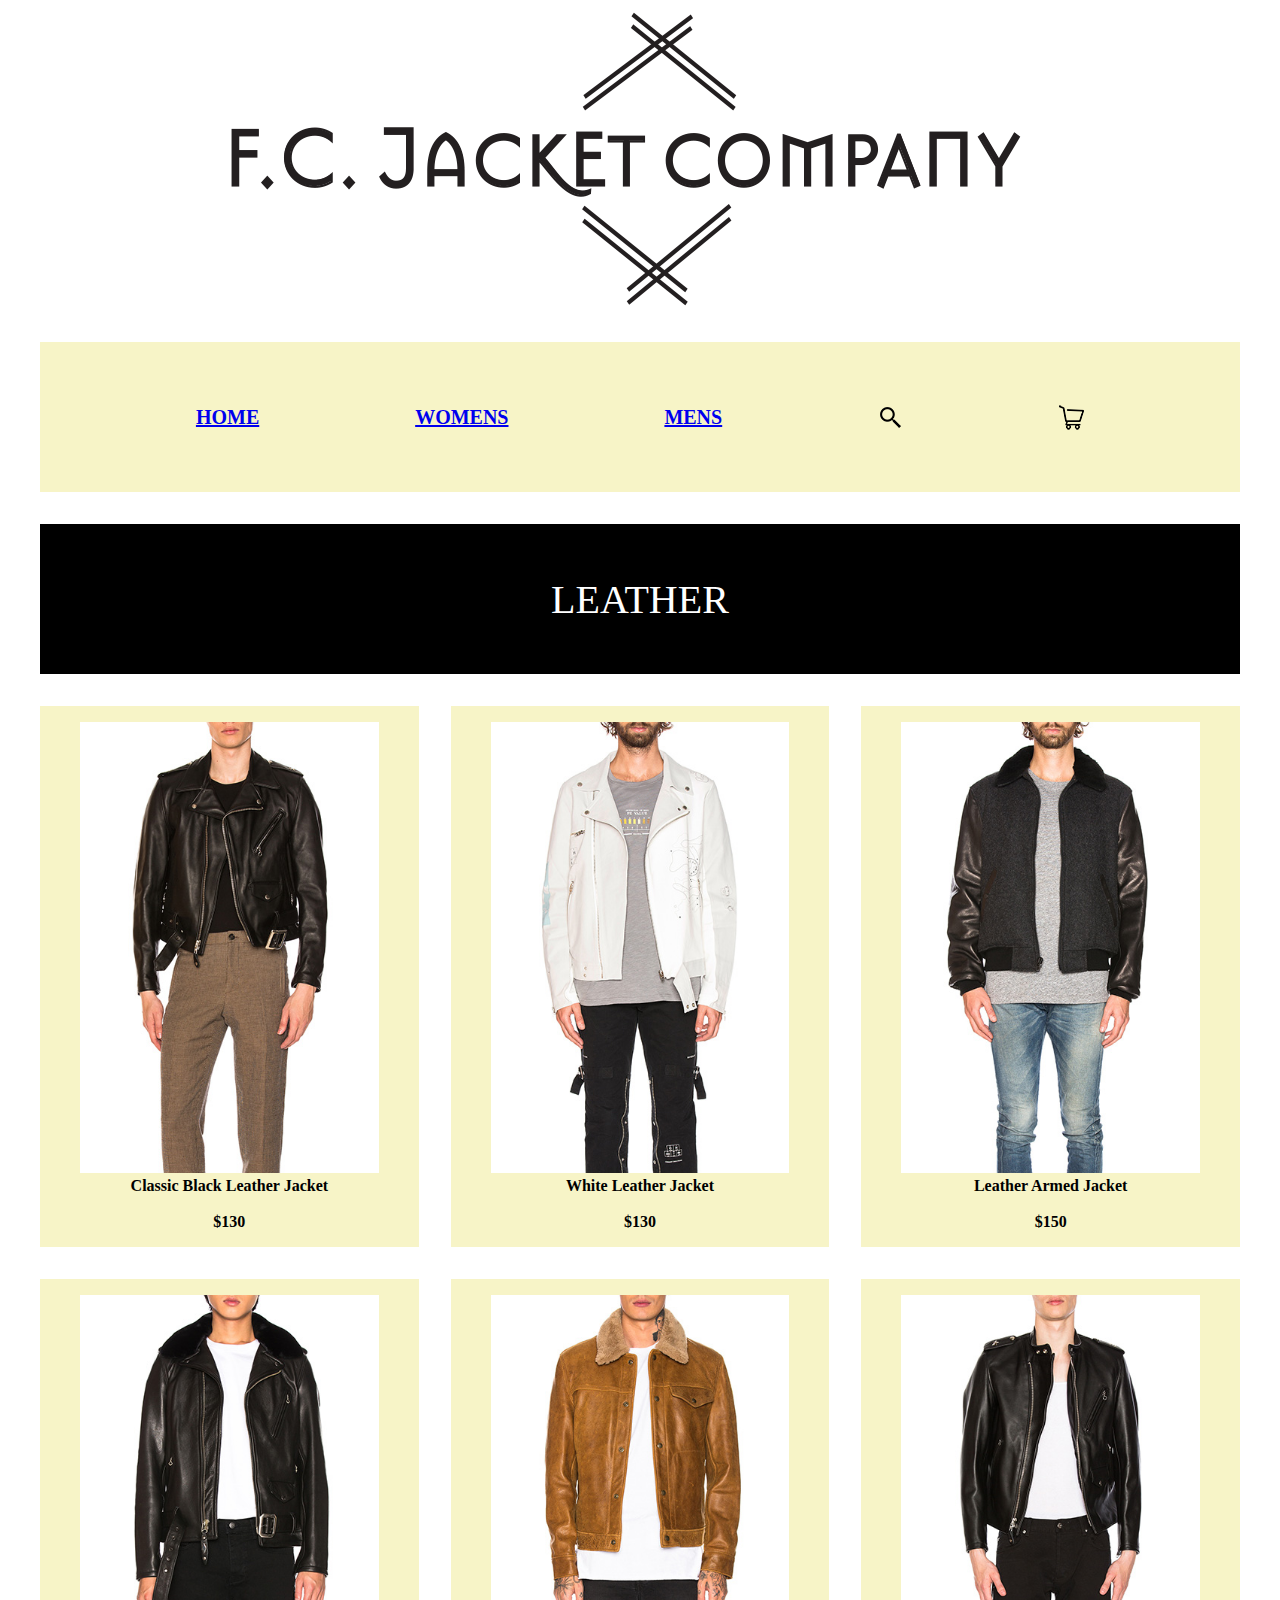
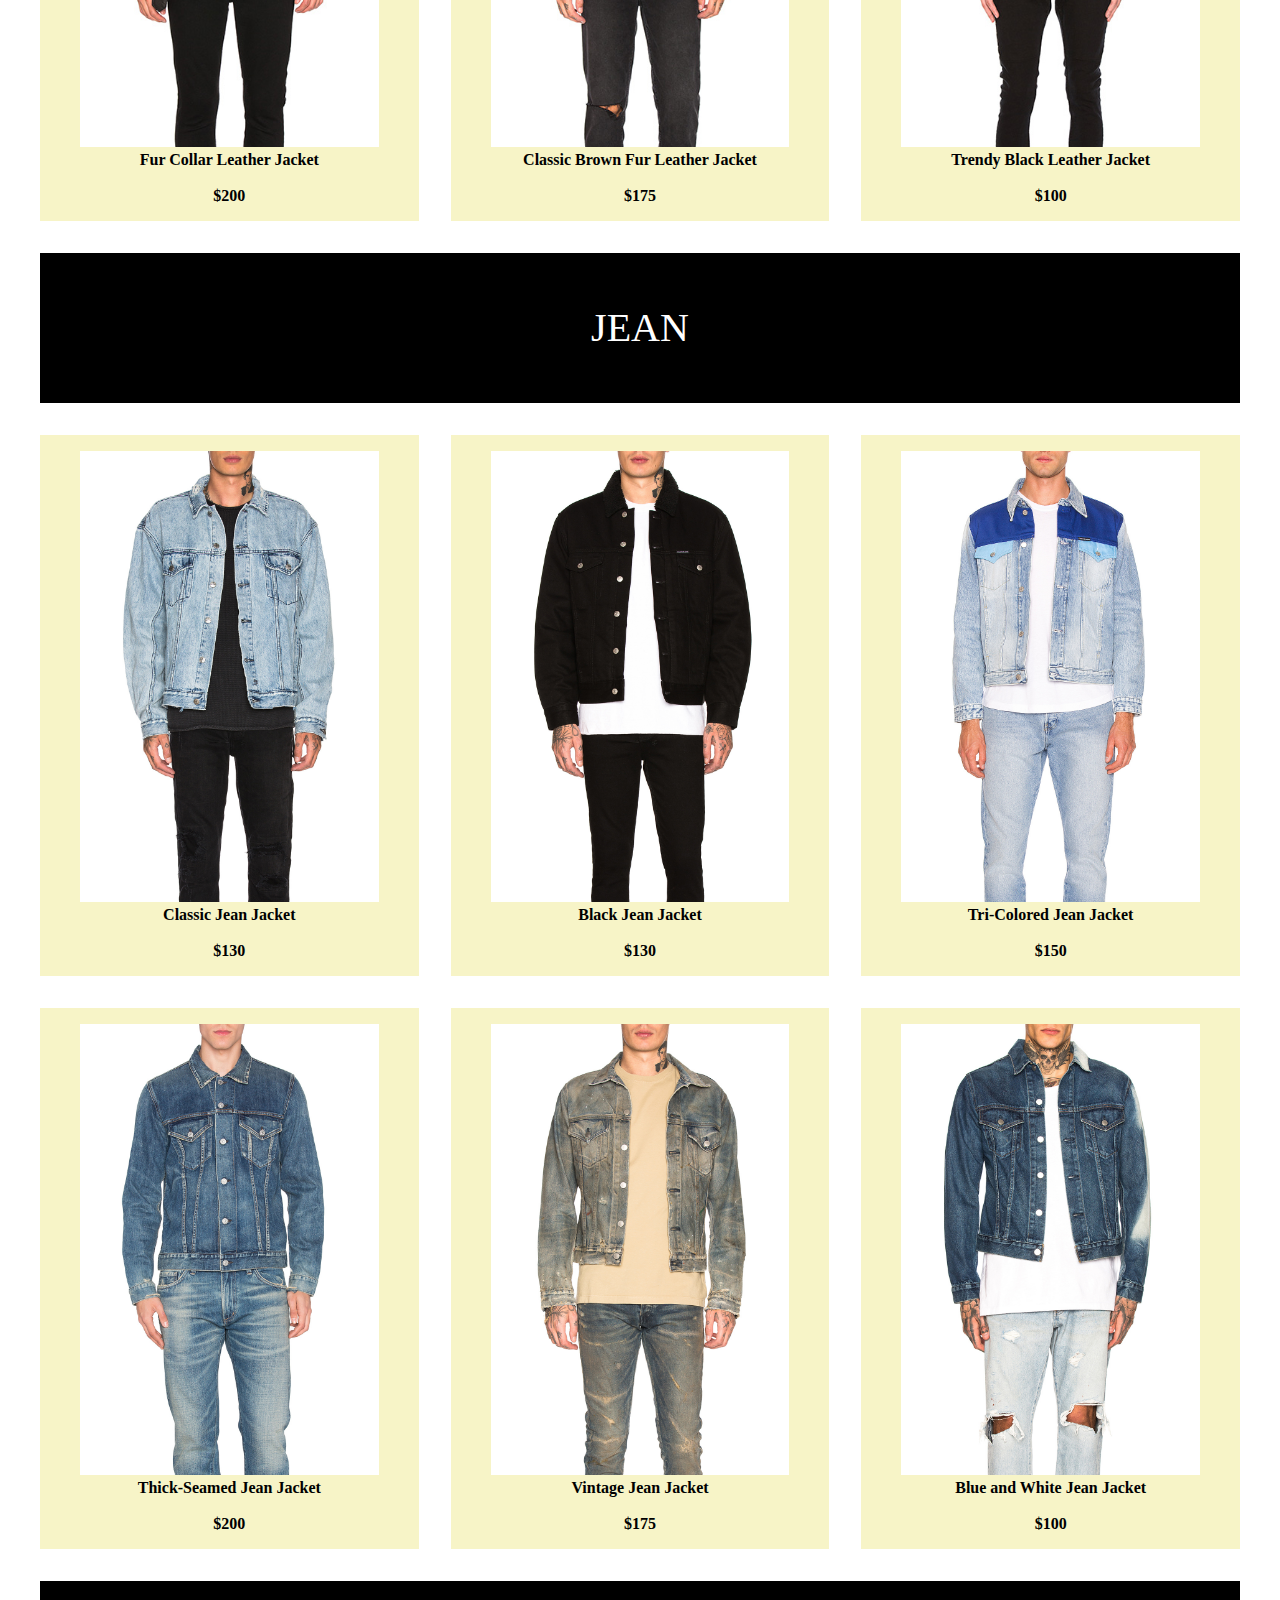
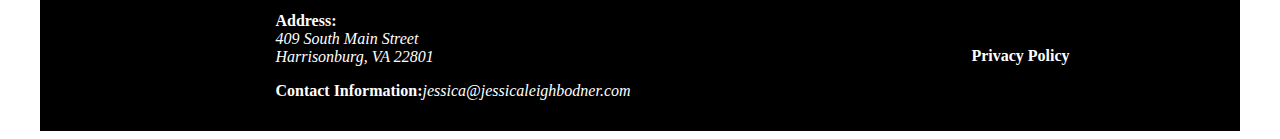
<file: retail/product2.html>
<!doctype html>
<html lang ="en-US">
<head>
<link rel="stylesheet" type="text/css" href="stylesheet.css">
<meta charset="UTF-8">
<title>Men's</title>
	<style>
		html {
			-webkit-box-sizing:border-box;
			-mox-box-sizing:border-box;
			box-sizing:border-box;
		}
		*,*:before, *:after {
			-webkit-box-sizing:inherit;
			-moz-box-sizing:inherit;
			box-sizing:inherit;
		}
		
		#container {
			display:grid;
			grid-template-columns: repeat(12, 1fr);
			grid-gap:2em;
			grid-auto-rows: minmax(150px, auto);
			max-width:1200px;
			position:relative;
			margin:0 auto;
			
		}
		img {
			max-width:100%;
			height:auto;
		}
		
		header {
			grid-column:1/13;
			background-color:white;
			display:flex;
			justify-content: center;
			align-items:center;
		}
		
		nav {
			grid-column:1/13;
			background-color:#F7F4C7;
			color:black;
			font-size:10px;
			display:flex;
			justify-content: space-evenly;
			align-items:center;
			font-family:"Mason Sans OT";
		}
		section {
			grid-column:1/13;	
			background-color:black;
			color:white;
			font-family: "Mason Sans OT";
			font-size:40px;
			justify-content: center;
			align-items:center;
			display: flex;
		
		}
			
		.mleather1 {
			grid-column:1/7;
			background-color:#F7F4C7;
			justify-content: center;
			align-items:center;
			display: flex;
			font-family:Baskerville;
			
			
		}
		
		.mleather2 {
			grid-column:7/13;
			background-color:#F7F4C7;
			justify-content: center;
			align-items:center;
			display: flex;
			font-family:Baskerville;
		}
		.mleather3 {
			grid-column:1/7;
			background-color:#F7F4C7;
			justify-content: center;
			align-items:center;
			display: flex;
			font-family:Baskerville;
		}
		.mleather4 {
			grid-column:7/13;
			background-color:#F7F4C7;
			justify-content: center;
			align-items:center;
			display: flex;
			font-family:Baskerville;
			
		}
		.mleather5 {
			grid-column:1/7;
			background-color:#F7F4C7;
			justify-content: center;
			align-items:center;
			display: flex;
			font-family:Baskerville;
			
		}
		.mleather6 {
			grid-column:7/13;
			background-color:#F7F4C7;
			justify-content: center;
			align-items:center;
			display: flex;
			font-family:Baskerville;
		
		}
		
		.section2 {
			grid-column:1/13;	
			background-color:black;
			color:white;
			font-family: "Mason Sans OT";
			font-size:40px;
			justify-content: center;
			align-items:center;
			display: flex;
		}
			
		.mjean1 {
			grid-column:1/7;
			background-color:#F7F4C7;
			justify-content: center;
			align-items:center;
			display: flex;
			font-family:Baskerville;
			
			
		}
		
		.mjean2 {
			grid-column:7/13;
			background-color:#F7F4C7;
			justify-content: center;
			align-items:center;
			display: flex;
			font-family:Baskerville;
		}
		.mjean3 {
			grid-column:1/7;
			background-color:#F7F4C7;
			justify-content: center;
			align-items:center;
			display: flex;
			font-family:Baskerville;
		}
		.mjean4 {
			grid-column:7/13;
			background-color:#F7F4C7;
			justify-content: center;
			align-items:center;
			display: flex;
			font-family:Baskerville;
			
		}
		.mjean5 {
			grid-column:1/7;
			background-color:#F7F4C7;
			justify-content: center;
			align-items:center;
			display: flex;
			font-family:Baskerville;
			
		}
		.mjean6 {
			grid-column:7/13;
			background-color:#F7F4C7;
			justify-content: center;
			align-items:center;
			display: flex;
			font-family:Baskerville;
			
		}
		
		footer {
			grid-column:1/13;
			background-color:black;
			color:white;
			text-align: left;
			display:flex;
			justify-content: space-around;
			padding-left: 65px;
			align-items: center;
		}

@media only screen and (min-width:620px) {
	img {
			max-width:100%;
			height:auto;
		}
	header {
			grid-column: 1/13;
			grid-row:1/3;
			display:flex;
			align-items:center;
			
	}
	.cart {
			grid-column: 9/13;
			grid-row:1/3;
			align-items:center;
		
		}
		nav {
			grid-column:1/13;
			background-color:#F7F4C7;
			color:black;
			font-size:20px;
			display:flex;
			justify-content: space-evenly;
			align-items:center;
			font-family:"Mason Sans OT";
		
	
		}
		}
@media only screen and (min-width:900px) {
	
	header {
		grid-column:1/13;
		grid-row:1/2;
		display:flex;
		align-items:center;
	}
	.cart {
		grid-column:9/13;
		grid-row:1/2;
		
	}
	
	nav {
			grid-column:1/13;
			background-color:#F7F4C7;
			color:black;
			font-size:20px;
			display:flex;
			justify-content: space-evenly;
			align-items:center;
			font-family:"Mason Sans OT";
			border:#000000;

		}
	
		.mleather1 {
			grid-column:1/5;
			background-color:#F7F4C7;
			justify-content: center;
			align-items:center;
			display: flex;
			font-family:Baskerville;
			
			
		}
		
		.mleather2 {
			grid-column:5/9;
			background-color:#F7F4C7;
			justify-content: center;
			align-items:center;
			display: flex;
			font-family:Baskerville;
		}
		.mleather3 {
			grid-column:9/13;
			background-color:#F7F4C7;
			justify-content: center;
			align-items:center;
			display: flex;
			font-family:Baskerville;
		}
		.mleather4 {
			grid-column:1/5;
			background-color:#F7F4C7;
			justify-content: center;
			align-items:center;
			display: flex;
			font-family:Baskerville;
			
		}
		.mleather5 {
			grid-column:5/9;
			background-color:#F7F4C7;
			justify-content: center;
			align-items:center;
			display: flex;
			font-family:Baskerville;
			
		}
		.mleather6 {
			grid-column:9/13;
			background-color:#F7F4C7;
			justify-content: center;
			align-items:center;
			display: flex;
			font-family:Baskerville;
		}
		
		.mjean1 {
			grid-column:1/5;
			background-color:#F7F4C7;
			justify-content: center;
			align-items:center;
			display: flex;
			font-family:Baskerville;
			
			
		}
	
		
		
		.mjean2 {
			grid-column:5/9;
			background-color:#F7F4C7;
			justify-content: center;
			align-items:center;
			display: flex;
			font-family:Baskerville;
		}
		.mjean3 {
			grid-column:9/13;
			background-color:#F7F4C7;
			justify-content: center;
			align-items:center;
			display: flex;
			font-family:Baskerville;
		}
		.mjean4 {
			grid-column:1/5;
			background-color:#F7F4C7;
			justify-content: center;
			align-items:center;
			display: flex;
			font-family:Baskerville;
			
		}
		.mjean5 {
			grid-column:5/9;
			background-color:#F7F4C7;
			justify-content: center;
			align-items:center;
			display: flex;
			font-family:Baskerville;
			
		}
		.mjean6 {
			grid-column:9/13;
			background-color:#F7F4C7;
			justify-content: center;
			align-items:center;
			display: flex;
			font-family:Baskerville;
			
		}
	
		}
		
	</style>
</head>

<body>
	<div id="container"> 
		
		<header>
		<img src="images/fclogo.png" alt="logo">
		
		</header>
		
		<nav>
			<a href="index.html"><b>HOME</b></a>
			<a href="product1.html"><b>WOMENS</b></a>
			<a href="product2.html"><b>MENS</b></a>
			
		<img src="images/searchicon.png" alt="searchicon">
		<img src="images/cart.png" alt="cart">
		</nav>
		
		<section align="center">LEATHER</section>
		
		<div class="mleather1">
		<figure>
		<img src="images/mleather1.jpg" alt="leather1">
			<figcaption align="center"><b>Classic Black Leather Jacket<br><br>$130</b></figcaption>
		</figure>
		</div>
		
		<div class="mleather2">
		<figure>
		<img src="images/mleather2.jpg" alt="leather2">
		<figcaption align="center"><b>White Leather Jacket<br><br>$130</b></figcaption>
		</figure>
		</div>	
		
		<div class="mleather3">
		<figure>
		<img src="images/mleather3.jpg" alt="leather3">
		<figcaption align="center"><b>Leather Armed Jacket<br><br>$150</b></figcaption>
		</figure>
		</div>
		
		<div class="mleather4">
		<figure>
		<img src="images/mleather4.jpg" alt="leather4">
		<figcaption align="center"><b>Fur Collar Leather Jacket<br><br>$200</b></figcaption>
		</figure>
		</div>
		
		<div class="mleather5">
		<figure>
		<img src="images/mleather5.jpg" alt="leather5">
		<figcaption align="center"><b>Classic Brown Fur Leather Jacket<br><br>$175</b></figcaption>
		</figure>
		</div>
		
		<div class="mleather6">
		<figure>
		<img src="images/mleather6.jpg" alt="leather6">
		<figcaption align="center"><b>Trendy Black Leather Jacket<br><br>$100</b></figcaption>
		</figure>
		</div>
		
		<div class="section2" align="center">JEAN</div>
		
		<div class="mjean1">
		<figure>
		<img src="images/mjean1.jpg" alt="jean1">
			<figcaption align="center"><b>Classic Jean Jacket<br><br>$130</b></figcaption>
		</figure>
		</div>
		
		<div class="mjean2">
		<figure>
		<img src="images/mjean2.jpg" alt="mjean2">
		<figcaption align="center"><b>Black Jean Jacket<br><br>$130</b></figcaption>
		</figure>
		</div>	
		
		<div class="mjean3">
		<figure>
		<img src="images/mjean3.jpg" alt="jean3">
		<figcaption align="center"><b>Tri-Colored Jean Jacket<br><br>$150</b></figcaption>
		</figure>
		</div>
		
		<div class="mjean4">
		<figure>
		<img src="images/mjean4.jpg" alt="jean4">
		<figcaption align="center"><b>Thick-Seamed Jean Jacket<br><br>$200</b></figcaption>
		</figure>
		</div>
		
		<div class="mjean5">
		<figure>
		<img src="images/mjean5.jpg" alt="jean5">
		<figcaption align="center"><b>Vintage Jean Jacket<br><br>$175</b></figcaption>
		</figure>
		</div>
		
		<div class="mjean6">
		<figure>
		<img src="images/mjean6.jpg" alt="jean6">
		<figcaption align="center"><b>Blue and White Jean Jacket<br><br>$100</b></figcaption>
		</figure>
		</div>
	
		<footer>
		
		<div><p><b>Address:</b><i><br>
				409 South Main Street<br>
			Harrisonburg, VA 22801<br></i><p><b>Contact Information:</b><i>jessica@jessicaleighbodner.com<br></i></p></p></div>
		
			
		
		
		<div><b>Privacy Policy</b></div>
		</footer>
		
		
	</div>
</body>
</html>
</file>
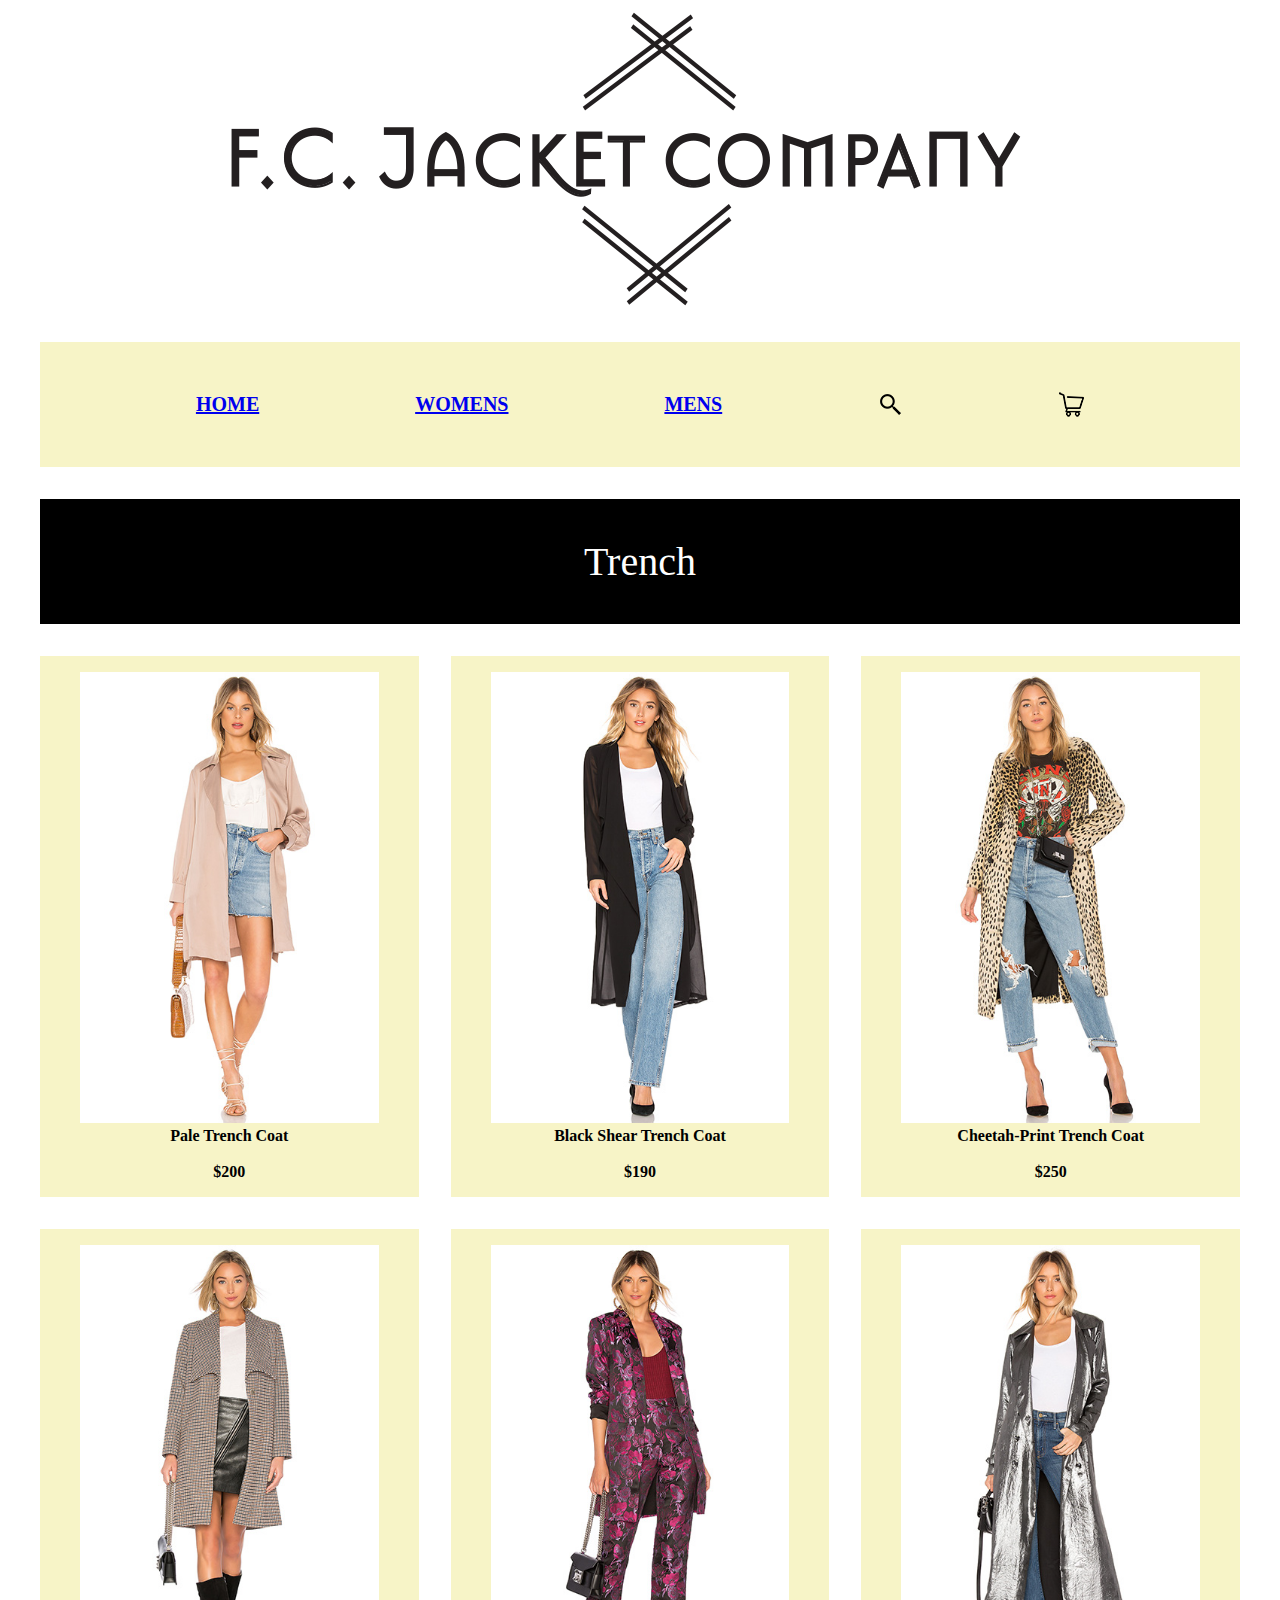
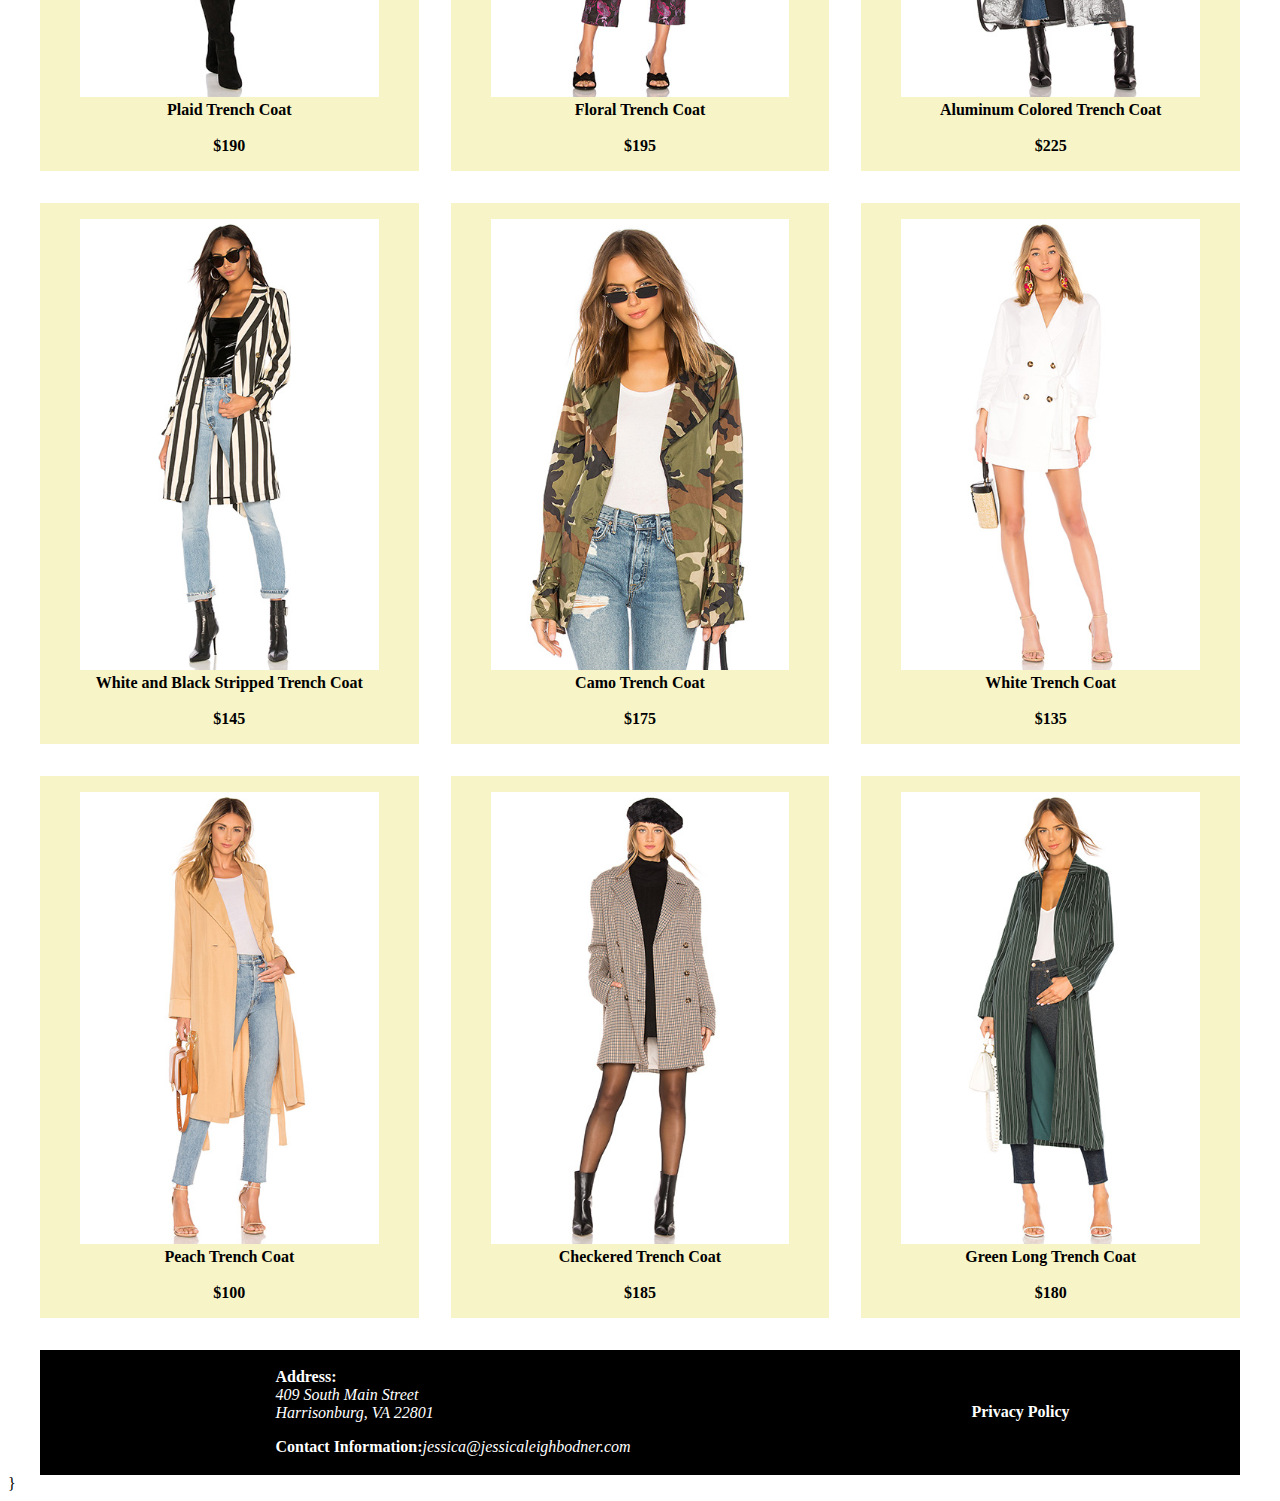
<file: retail/trench.html>
<!doctype html>
<html lang ="en-US">
<head>
<link rel="stylesheet" type="text/css" href="stylesheet.css">
<meta charset="UTF-8">
<title>Fur</title>
	<style>
		html {
			-webkit-box-sizing:border-box;
			-mox-box-sizing:border-box;
			box-sizing:border-box;
		}
		*,*:before, *:after {
			-webkit-box-sizing:inherit;
			-moz-box-sizing:inherit;
			box-sizing:inherit;
		}
		
		#container {
			display:grid;
			grid-template-columns: repeat(12, 1fr);
			grid-gap:2em;
			grid-auto-rows: minmax(125px, auto);
			max-width:1200px;
			position:relative;
			margin:0 auto;
			
		}
		img {
			max-width:100%;
			height:auto;
		}
		
		header {
			grid-column:1/13;
			background-color:white;
			display:flex;
			justify-content: center;
			align-items:center;
		}
		
		nav {
			grid-column:1/13;
			background-color:#F7F4C7;
			color:black;
			font-size:10px;
			display:flex;
			justify-content: space-evenly;
			align-items:center;
			font-family:"Mason Sans OT";
		}
		
		section {
			grid-column:1/13;	
			background-color:black;
			color:white;
			font-family: "Mason Sans OT";
			font-size:40px;
			justify-content: center;
			align-items:center;
			display: flex;
		
		}
		
		.trench1 {
			grid-column:1/7;
			background-color:#F7F4C7;
			justify-content: center;
			align-items:center;
			display: flex;
			font-family:Baskerville;
			
			
		}
		
		.trench2 {
			grid-column:7/13;
			background-color:#F7F4C7;
			justify-content: center;
			align-items:center;
			display: flex;
			font-family:Baskerville;
		}
		.trench3 {
			grid-column:1/7;
			background-color:#F7F4C7;
			justify-content: center;
			align-items:center;
			display: flex;
			font-family:Baskerville;
		}
		.trench4 {
			grid-column:7/13;
			background-color:#F7F4C7;
			justify-content: center;
			align-items:center;
			display: flex;
			font-family:Baskerville;
			
		}
		.trench5 {
			grid-column:1/7;
			background-color:#F7F4C7;
			justify-content: center;
			align-items:center;
			display: flex;
			font-family:Baskerville;
			
		}
		.trench6 {
			grid-column:7/13;
			background-color:#F7F4C7;
			justify-content: center;
			align-items:center;
			display: flex;
			font-family:Baskerville;
			
		}
		
		.trench7 {
			grid-column:1/7;
			background-color:#F7F4C7;
			justify-content: center;
			align-items:center;
			display: flex;
			font-family:Baskerville;
			
		}
		.trench8 {
			grid-column:7/13;
			background-color:#F7F4C7;
			justify-content: center;
			align-items:center;
			display: flex;
			font-family:Baskerville;
			
		}
	
		.trench9 {
			grid-column:1/7;
			background-color:#F7F4C7;
			justify-content: center;
			align-items:center;
			display: flex;
			font-family:Baskerville;
			
		}
		.trench10 {
			grid-column:7/13;
			background-color:#F7F4C7;
			justify-content: center;
			align-items:center;
			display: flex;
			font-family:Baskerville;
			
		}
		.trench11 {
			grid-column:1/7;
			background-color:#F7F4C7;
			justify-content: center;
			align-items:center;
			display: flex;
			font-family:Baskerville;
			
		}
		.trench12 {
			grid-column:7/13;
			background-color:#F7F4C7;
			justify-content: center;
			align-items:center;
			display: flex;
			font-family:Baskerville;
			
		}
		
		footer {
			grid-column:1/13;
			background-color:black;
			color:white;
			text-align: left;
			display:flex;
			justify-content: space-around;
			padding-left: 65px;
			align-items: center;
		}
@media only screen and (min-width:620px) {
	img {
			max-width:100%;
			height:auto;
		}
	header {
			grid-column: 1/13;
			grid-row:1/3;
			display:flex;
			align-items:center;
			
	}
	.cart {
			grid-column: 9/13;
			grid-row:1/3;
			align-items:center;
		
		}
		nav {
			grid-column:1/13;
			background-color:#F7F4C7;
			color:black;
			font-size:20px;
			display:flex;
			justify-content: space-evenly;
			align-items:center;
			font-family:"Mason Sans OT";
		
	}
		}
@media only screen and (min-width:900px) {
	
	header {
		grid-column:1/13;
		grid-row:1/2;
		display:flex;
		align-items:center;
	}
	.cart {
		grid-column:9/13;
		grid-row:1/2;
		
	}
	
	nav {
			grid-column:1/13;
			background-color:#F7F4C7;
			color:black;
			font-size:20px;
			display:flex;
			justify-content: space-evenly;
			align-items:center;
			font-family:"Mason Sans OT";
			border:#000000;

		}
	.trench1 {
			grid-column:1/5;
			background-color:#F7F4C7;
			justify-content: center;
			align-items:center;
			display: flex;
			font-family:Baskerville;
			
		}
		
		.trench2 {
			grid-column:5/9;
			background-color:#F7F4C7;
			justify-content: center;
			align-items:center;
			display: flex;
			font-family:Baskerville;
		}
		.trench3 {
			grid-column:9/13;
			background-color:#F7F4C7;
			justify-content: center;
			align-items:center;
			display: flex;
			font-family:Baskerville;
		}
		.trench4 {
			grid-column:1/5;
			background-color:#F7F4C7;
			justify-content: center;
			align-items:center;
			display: flex;
			font-family:Baskerville;
			
		}
		.trench5 {
			grid-column:5/9;
			background-color:#F7F4C7;
			justify-content: center;
			align-items:center;
			display: flex;
			font-family:Baskerville;
			
		}
		.trench6 {
			grid-column:9/13;
			background-color:#F7F4C7;
			justify-content: center;
			align-items:center;
			display: flex;
			font-family:Baskerville;
		}
		.trench7 {
			grid-column:1/5;
			background-color:#F7F4C7;
			justify-content: center;
			align-items:center;
			display: flex;
			font-family:Baskerville;
			
		}
		.trench8 {
			grid-column:5/9;
			background-color:#F7F4C7;
			justify-content: center;
			align-items:center;
			display: flex;
			font-family:Baskerville;
			
		}
	
		.trench9 {
			grid-column:9/13;
			background-color:#F7F4C7;
			justify-content: center;
			align-items:center;
			display: flex;
			font-family:Baskerville;
			
		}
		.trench10 {
			grid-column:1/5;
			background-color:#F7F4C7;
			justify-content: center;
			align-items:center;
			display: flex;
			font-family:Baskerville;
			
		}
		.trench11 {
			grid-column:5/9;
			background-color:#F7F4C7;
			justify-content: center;
			align-items:center;
			display: flex;
			font-family:Baskerville;
			
		}
		.trench12 {
			grid-column:9/13;
			background-color:#F7F4C7;
			justify-content: center;
			align-items:center;
			display: flex;
			font-family:Baskerville;
	}
		
		
	</style>
</head>

<body>
	<div id="container"> 
		
		<header>
		<img src="images/fclogo.png" alt="logo">
		
		</header>
		
		<nav>
			<a href="index.html"><b>HOME</b></a>
			<a href="product1.html"><b>WOMENS</b></a>
			<a href="product2.html"><b>MENS</b></a>
			
		<img src="images/searchicon.png" alt="searchicon">
		<img src="images/cart.png" alt="cart">
		</nav>
		
		<section align="center">Trench</section>

		<div class="trench1">
		<figure>
		<img src="images/trench1.jpg" alt="trench1">
			<figcaption align="center"><b>Pale Trench Coat<br><br>$200</b></figcaption>
		</figure>
		</div>
		
		<div class="trench2">
		<figure>
		<img src="images/trench2.jpg" alt="trench2">
		<figcaption align="center"><b>Black Shear Trench Coat<br><br>$190</b></figcaption>
		</figure>
		</div>	
		
		<div class="trench3">
		<figure>
		<img src="images/trench3.jpg" alt="trench3">
		<figcaption align="center"><b>Cheetah-Print Trench Coat<br><br>$250</b></figcaption>
		</figure>
		</div>
		
		<div class="trench4">
		<figure>
		<img src="images/trench4.jpg" alt="trench4">
		<figcaption align="center"><b>Plaid Trench Coat<br><br>$190</b></figcaption>
		</figure>
		</div>
		
		<div class="trench5">
		<figure>
		<img src="images/trench5.jpg" alt="trench5">
		<figcaption align="center"><b>Floral Trench Coat<br><br>$195</b></figcaption>
		</figure>
		</div>
		
		<div class="trench6">
		<figure>
		<img src="images/trench6.jpg" alt="trench6">
		<figcaption align="center"><b>Aluminum Colored Trench Coat<br><br>$225</b></figcaption>
		</figure>
		</div>
		
		<div class="trench7">
		<figure>
		<img src="images/trench7.jpg" alt="trench7">
		<figcaption align="center"><b>White and Black Stripped Trench Coat<br><br>$145</b></figcaption>
		</figure>
		</div>
		
		<div class="trench8">
		<figure>
		<img src="images/trench8.jpg" alt="trench8">
		<figcaption align="center"><b>Camo Trench Coat<br><br>$175</b></figcaption>
		</figure>
		</div>
		
		<div class="trench9">
		<figure>
		<img src="images/trench9.jpg" alt="trench9">
		<figcaption align="center"><b>White Trench Coat<br><br>$135</b></figcaption>
		</figure>
		</div>
		
		<div class="trench10">
		<figure>
		<img src="images/trench10.jpg" alt="trench10">
		<figcaption align="center"><b>Peach Trench Coat <br><br>$100</b></figcaption>
		</figure>
		</div>
		
		<div class="trench11">
		<figure>
		<img src="images/trench11.jpg" alt="trench11">
		<figcaption align="center"><b>Checkered Trench Coat<br><br>$185</b></figcaption>
		</figure>
		</div>
		
		<div class="trench12">
		<figure>
		<img src="images/trench12.jpg" alt="trench12">
		<figcaption align="center"><b>Green Long Trench Coat<br><br>$180</b></figcaption>
		</figure>
		</div>
	
		<footer>
		
		<div><p><b>Address:</b><i><br>
				409 South Main Street<br>
			Harrisonburg, VA 22801<br></i><p><b>Contact Information:</b><i>jessica@jessicaleighbodner.com<br></i></p></p></div>
			
		
		
		<div><b>Privacy Policy</b></div>
		</footer>
		
		
	</div>
</body>
</html>

		}
</file>
<file: retail/stylesheet.css>
html {
			-webkit-box-sizing:border-box;
			-mox-box-sizing:border-box;
			box-sizing:border-box;
		}
		*,*:before, *:after {
			-webkit-box-sizing:inherit;
			-moz-box-sizing:inherit;
			box-sizing:inherit;
		}
		
		#container {
			display:grid;
			grid-template-columns: repeat(12, 1fr);
			grid-gap:0.5em;
			grid-auto-rows: minmax(100px, auto);
			max-width:1200px;
			position:relative;
			margin:0 auto;
			
		}
		img {
			max-width:100%;
			height:auto;
		}
		
		header {
			grid-column:1/13;
			background-color:white;
			display:flex;
			justify-content: center;
			align-items:center;
		}
		.cart {
			grid-column:1/13;
			background-color:black;
			color:white;
			display:flex;
			justify-content:center;
			align-items: center;
			font-family:"Mason Sans OT";
			text-size:20px;
		
		}
		
		nav {
			grid-column:1/13;
			background-color:#F7F4C7;
			color:black;
			font-size:20px;
			display:flex;
			justify-content: space-evenly;
			align-items:center;
			font-family:"Mason Sans OT";
		}
		
		section {
			grid-column: 1/13;
			background-color:black;
			font-family: Baskerville, "Palatino Linotype", Palatino, "Century Schoolbook L", "Times New Roman", "serif";
			display:flex;
			align-items: right;
			
			
		}
		
		aside {
			grid-column:1/13;
			background-color:white;
			color:black;
			font-family: Baskerville;
			font-size:15px;
			align-content: center;
			
		}
		
		.product1 {
			grid-column:1/13;
			text-align:center;
			background-color:#F7F4C7;
			color:black;
			font-family:"Mason Sans OT";
			font-size: 27px;
		}
		
		.product2 {
			grid-column:1/13;
			text-align:center;
			background-color:#F7F4C7;
			color:black;
			font-family:"Mason Sans OT";
			font-size: 27px;
		}
		
		.product3 {
			grid-column:1/13;
			text-align:center;
			background-color:#F7F4C7;
			color:black;
			font-family:"Mason Sans OT";
			font-size: 27px;
		}
		
		.product4 {
			grid-column:1/13;
			text-align:center;
			background-color:#F7F4C7;
			color:black;
			font-family:"Mason Sans OT";
			font-size: 27px;
		}
		
		.socialmedia {
			grid-column:1/13;
			background-color:white;
			display:flex;
			align-content:center;
			font-family:"Mason Sans OT";
			z-index:100;
		}
		
		footer {
			grid-column:1/13;
			background-color:black;
			color:white;
			text-align: left;
			display:flex;
			justify-content: space-around;
			padding-left: 65px;
			align-items: center;
		}

@media only screen and (min-width:620px) {
	img {
			max-width:100%;
			height:auto;
		}
	header {
			grid-column: 1/9;
			grid-row:1/3;
			display:flex;
			align-items:center;
			
	}
	.cart {
			grid-column: 9/13;
			grid-row:1/3;
			align-items:center;
		
		}
		nav {
			grid-column:1/13;
			background-color:#F7F4C7;
			color:black;
			font-size:20px;
			display:flex;
			justify-content: space-evenly;
			align-items:center;
			font-family:"Mason Sans OT";
		}
		
		section {
			grid-column:1/13;
			display:flex;
			align-items: right;
		}
		
		aside {
			grid-column:1/13;
		}
		.product1 {
			grid-column:1/7;
			text-align:center;
			background-color:#F7F4C7;
			color:black;
			font-family:"Mason Sans OT";
			font-size: 27px;
			
		}
		.product2 {
			grid-column:7/13;
			text-align:center;
			background-color:#F7F4C7;
			color:black;
			font-family:"Mason Sans OT";
			font-size: 27px;
			
		}
		.product3 {
			grid-column:1/7;
			text-align:center;
			background-color:#F7F4C7;
			color:black;
			font-family:"Mason Sans OT";
			font-size: 27px;
		}
		.product4 {
			grid-column:7/13;
			text-align:center;
			background-color:#F7F4C7;
			color:black;
			font-family:"Mason Sans OT";
			font-size: 27px;
			
		}
	
		}
@media only screen and (min-width:900px) {
	
	.centered {
		z-index: 100;
		display:flex;
		justify-content: center;
		align-items:center;
		text-align:center;
	}
	
	header {
		grid-column:1/9;
		grid-row:1/2;
		display:flex;
		align-items:center;
	}
	.cart {
		grid-column:9/13;
		grid-row:1/2;
		
	}
	
	nav {
			grid-column:1/13;
			background-color:#F7F4C7;
			color:black;
			font-size:20px;
			display:flex;
			justify-content: space-evenly;
			align-items:center;
			font-family:"Mason Sans OT";
			border:#000000;
		
		}
	
	section {
		grid-column:1/9;
		display:flex;
		align-items: right;

	}
	
	aside {
		grid-column:9/13;
	}
	
	.product1 {
			grid-column:1/4;
			text-align:center;
			background-color:#F7F4C7;
			color:black;
			font-family:"Mason Sans OT";
			font-size: 27px;
			
			
		}
	.product2 {
			grid-column:4/7;
			text-align:center;
			background-color:#F7F4C7;
			color:black;
			font-family:"Mason Sans OT";
			font-size: 27px;
			
		}
	.product3 {
			grid-column:7/10;
			text-align:center;
			background-color:#F7F4C7;
			color:black;
			font-family:"Mason Sans OT";
			font-size: 27px;
		}
	.product4 {
			grid-column:10/13;
			text-align:center;
			background-color:#F7F4C7;
			color:black;
			font-family:"Mason Sans OT";
			font-size: 27px;
		}

		}
		
		.trench1 {
			grid-column:1/7;
			background-color:#F7F4C7;
			justify-content: center;
			align-items:center;
			display: flex;
			font-family:Baskerville;
			
			
		}
		
		.trench2 {
			grid-column:7/13;
			background-color:#F7F4C7;
			justify-content: center;
			align-items:center;
			display: flex;
			font-family:Baskerville;
		}
		.trench3 {
			grid-column:1/7;
			background-color:#F7F4C7;
			justify-content: center;
			align-items:center;
			display: flex;
			font-family:Baskerville;
		}
		.trench4 {
			grid-column:7/13;
			background-color:#F7F4C7;
			justify-content: center;
			align-items:center;
			display: flex;
			font-family:Baskerville;
			
		}
		.trench5 {
			grid-column:1/7;
			background-color:#F7F4C7;
			justify-content: center;
			align-items:center;
			display: flex;
			font-family:Baskerville;
			
		}
		.trench6 {
			grid-column:7/13;
			background-color:#F7F4C7;
			justify-content: center;
			align-items:center;
			display: flex;
			font-family:Baskerville;
			
		}
		
		.trench7 {
			grid-column:1/7;
			background-color:#F7F4C7;
			justify-content: center;
			align-items:center;
			display: flex;
			font-family:Baskerville;
			
		}
		.trench8 {
			grid-column:7/13;
			background-color:#F7F4C7;
			justify-content: center;
			align-items:center;
			display: flex;
			font-family:Baskerville;
			
		}
	
		.trench9 {
			grid-column:1/7;
			background-color:#F7F4C7;
			justify-content: center;
			align-items:center;
			display: flex;
			font-family:Baskerville;
			
		}
		.trench10 {
			grid-column:7/13;
			background-color:#F7F4C7;
			justify-content: center;
			align-items:center;
			display: flex;
			font-family:Baskerville;
			
		}
		.trench11 {
			grid-column:1/7;
			background-color:#F7F4C7;
			justify-content: center;
			align-items:center;
			display: flex;
			font-family:Baskerville;
			
		}
		.trench12 {
			grid-column:7/13;
			background-color:#F7F4C7;
			justify-content: center;
			align-items:center;
			display: flex;
			font-family:Baskerville;
			
		}
		
		footer {
			grid-column:1/13;
			background-color:black;
			color:white;
			text-align: left;
			display:flex;
			justify-content: space-around;
			padding-left: 65px;
			align-items: center;
		}
@media only screen and (min-width:620px) {
	img {
			max-width:100%;
			height:auto;
		}
	header {
			grid-column: 1/13;
			grid-row:1/3;
			display:flex;
			align-items:center;
			
	}
	.cart {
			grid-column: 9/13;
			grid-row:1/3;
			align-items:center;
		
		}
		nav {
			grid-column:1/13;
			background-color:#F7F4C7;
			color:black;
			font-size:20px;
			display:flex;
			justify-content: space-evenly;
			align-items:center;
			font-family:"Mason Sans OT";
		
	}
		}
@media only screen and (min-width:900px) {
	
	header {
		grid-column:1/13;
		grid-row:1/2;
		display:flex;
		align-items:center;
	}
	.cart {
		grid-column:9/13;
		grid-row:1/2;
		
	}
	
	nav {
			grid-column:1/13;
			background-color:#F7F4C7;
			color:black;
			font-size:20px;
			display:flex;
			justify-content: space-evenly;
			align-items:center;
			font-family:"Mason Sans OT";
			border:#000000;

		}
	.trench1 {
			grid-column:1/5;
			background-color:#F7F4C7;
			justify-content: center;
			align-items:center;
			display: flex;
			font-family:Baskerville;
			
		}
		
		.trench2 {
			grid-column:5/9;
			background-color:#F7F4C7;
			justify-content: center;
			align-items:center;
			display: flex;
			font-family:Baskerville;
		}
		.trench3 {
			grid-column:9/13;
			background-color:#F7F4C7;
			justify-content: center;
			align-items:center;
			display: flex;
			font-family:Baskerville;
		}
		.trench4 {
			grid-column:1/5;
			background-color:#F7F4C7;
			justify-content: center;
			align-items:center;
			display: flex;
			font-family:Baskerville;
			
		}
		.trench5 {
			grid-column:5/9;
			background-color:#F7F4C7;
			justify-content: center;
			align-items:center;
			display: flex;
			font-family:Baskerville;
			
		}
		.trench6 {
			grid-column:9/13;
			background-color:#F7F4C7;
			justify-content: center;
			align-items:center;
			display: flex;
			font-family:Baskerville;
		}
		.trench7 {
			grid-column:1/5;
			background-color:#F7F4C7;
			justify-content: center;
			align-items:center;
			display: flex;
			font-family:Baskerville;
			
		}
		.trench8 {
			grid-column:5/9;
			background-color:#F7F4C7;
			justify-content: center;
			align-items:center;
			display: flex;
			font-family:Baskerville;
			
		}
	
		.trench9 {
			grid-column:9/13;
			background-color:#F7F4C7;
			justify-content: center;
			align-items:center;
			display: flex;
			font-family:Baskerville;
			
		}
		.trench10 {
			grid-column:1/5;
			background-color:#F7F4C7;
			justify-content: center;
			align-items:center;
			display: flex;
			font-family:Baskerville;
			
		}
		.trench11 {
			grid-column:5/9;
			background-color:#F7F4C7;
			justify-content: center;
			align-items:center;
			display: flex;
			font-family:Baskerville;
			
		}
		.trench12 {
			grid-column:9/13;
			background-color:#F7F4C7;
			justify-content: center;
			align-items:center;
			display: flex;
			font-family:Baskerville;
	}
	
	.fur1 {
			grid-column:1/7;
			background-color:#F7F4C7;
			justify-content: center;
			align-items:center;
			display: flex;
			font-family:Baskerville;
			
			
		}
		
		.fur2 {
			grid-column:7/13;
			background-color:#F7F4C7;
			justify-content: center;
			align-items:center;
			display: flex;
			font-family:Baskerville;
		}
		.fur3 {
			grid-column:1/7;
			background-color:#F7F4C7;
			justify-content: center;
			align-items:center;
			display: flex;
			font-family:Baskerville;
		}
		.fur4 {
			grid-column:7/13;
			background-color:#F7F4C7;
			justify-content: center;
			align-items:center;
			display: flex;
			font-family:Baskerville;
			
		}
		.fur5 {
			grid-column:1/7;
			background-color:#F7F4C7;
			justify-content: center;
			align-items:center;
			display: flex;
			font-family:Baskerville;
			
		}
		.fur6 {
			grid-column:7/13;
			background-color:#F7F4C7;
			justify-content: center;
			align-items:center;
			display: flex;
			font-family:Baskerville;
			
		}
		
		.fur7 {
			grid-column:1/7;
			background-color:#F7F4C7;
			justify-content: center;
			align-items:center;
			display: flex;
			font-family:Baskerville;
			
		}
		.fur8 {
			grid-column:7/13;
			background-color:#F7F4C7;
			justify-content: center;
			align-items:center;
			display: flex;
			font-family:Baskerville;
			
		}
	
		.fur9 {
			grid-column:1/7;
			background-color:#F7F4C7;
			justify-content: center;
			align-items:center;
			display: flex;
			font-family:Baskerville;
			
		}
		.fur10 {
			grid-column:7/13;
			background-color:#F7F4C7;
			justify-content: center;
			align-items:center;
			display: flex;
			font-family:Baskerville;
			
		}
		.fur11 {
			grid-column:1/7;
			background-color:#F7F4C7;
			justify-content: center;
			align-items:center;
			display: flex;
			font-family:Baskerville;
			
		}
		.fur12 {
			grid-column:7/13;
			background-color:#F7F4C7;
			justify-content: center;
			align-items:center;
			display: flex;
			font-family:Baskerville;
			
		}
		
		footer {
			grid-column:1/13;
			background-color:black;
			color:white;
			text-align: left;
			display:flex;
			justify-content: space-around;
			padding-left: 65px;
			align-items: center;
		}
		}
		
@media only screen and (min-width:620px) {
	img {
			max-width:100%;
			height:auto;
		}
	header {
			grid-column: 1/13;
			grid-row:1/3;
			display:flex;
			align-items:center;
			
	}
	.cart {
			grid-column: 9/13;
			grid-row:1/3;
			align-items:center;
		
		}
		nav {
			grid-column:1/13;
			background-color:#F7F4C7;
			color:black;
			font-size:20px;
			display:flex;
			justify-content: space-evenly;
			align-items:center;
			font-family:"Mason Sans OT";
		
	}
		}
@media only screen and (min-width:900px) {
	
	header {
		grid-column:1/13;
		grid-row:1/2;
		display:flex;
		align-items:center;
	}
	.cart {
		grid-column:9/13;
		grid-row:1/2;
		
	}
	
	nav {
			grid-column:1/13;
			background-color:#F7F4C7;
			color:black;
			font-size:20px;
			display:flex;
			justify-content: space-evenly;
			align-items:center;
			font-family:"Mason Sans OT";
			border:#000000;

		}
	
 
		.fur1 {
			grid-column:1/5;
			background-color:#F7F4C7;
			justify-content: center;
			align-items:center;
			display: flex;
			font-family:Baskerville;
			
		}
		
		.fur2 {
			grid-column:5/9;
			background-color:#F7F4C7;
			justify-content: center;
			align-items:center;
			display: flex;
			font-family:Baskerville;
		}
		.fur3 {
			grid-column:9/13;
			background-color:#F7F4C7;
			justify-content: center;
			align-items:center;
			display: flex;
			font-family:Baskerville;
		}
		.fur4 {
			grid-column:1/5;
			background-color:#F7F4C7;
			justify-content: center;
			align-items:center;
			display: flex;
			font-family:Baskerville;
			
		}
		.fur5 {
			grid-column:5/9;
			background-color:#F7F4C7;
			justify-content: center;
			align-items:center;
			display: flex;
			font-family:Baskerville;
			
		}
		.fur6 {
			grid-column:9/13;
			background-color:#F7F4C7;
			justify-content: center;
			align-items:center;
			display: flex;
			font-family:Baskerville;
		}
		.fur7 {
			grid-column:1/5;
			background-color:#F7F4C7;
			justify-content: center;
			align-items:center;
			display: flex;
			font-family:Baskerville;
			
		}
		.fur8 {
			grid-column:5/9;
			background-color:#F7F4C7;
			justify-content: center;
			align-items:center;
			display: flex;
			font-family:Baskerville;
			
		}
	
		.fur9 {
			grid-column:9/13;
			background-color:#F7F4C7;
			justify-content: center;
			align-items:center;
			display: flex;
			font-family:Baskerville;
			
		}
		.fur10 {
			grid-column:1/5;
			background-color:#F7F4C7;
			justify-content: center;
			align-items:center;
			display: flex;
			font-family:Baskerville;
			
		}
		.fur11 {
			grid-column:5/9;
			background-color:#F7F4C7;
			justify-content: center;
			align-items:center;
			display: flex;
			font-family:Baskerville;
			
		}
		.fur12 {
			grid-column:9/13;
			background-color:#F7F4C7;
			justify-content: center;
			align-items:center;
			display: flex;
			font-family:Baskerville;
			
		}
		}
		
				.jean1 {
			grid-column:1/7;
			background-color:#F7F4C7;
			justify-content: center;
			align-items:center;
			display: flex;
			font-family:Baskerville;
			
			
		}
		
		.jean2 {
			grid-column:7/13;
			background-color:#F7F4C7;
			justify-content: center;
			align-items:center;
			display: flex;
			font-family:Baskerville;
		}
		.jean3 {
			grid-column:1/7;
			background-color:#F7F4C7;
			justify-content: center;
			align-items:center;
			display: flex;
			font-family:Baskerville;
		}
		.jean4 {
			grid-column:7/13;
			background-color:#F7F4C7;
			justify-content: center;
			align-items:center;
			display: flex;
			font-family:Baskerville;
			
		}
		.jean5 {
			grid-column:1/7;
			background-color:#F7F4C7;
			justify-content: center;
			align-items:center;
			display: flex;
			font-family:Baskerville;
			
		}
		.jean6 {
			grid-column:7/13;
			background-color:#F7F4C7;
			justify-content: center;
			align-items:center;
			display: flex;
			font-family:Baskerville;
			
		}
		
		.jean7 {
			grid-column:1/7;
			background-color:#F7F4C7;
			justify-content: center;
			align-items:center;
			display: flex;
			font-family:Baskerville;
			
		}
		.jean8 {
			grid-column:7/13;
			background-color:#F7F4C7;
			justify-content: center;
			align-items:center;
			display: flex;
			font-family:Baskerville;
			
		}
	
		.jean9 {
			grid-column:1/7;
			background-color:#F7F4C7;
			justify-content: center;
			align-items:center;
			display: flex;
			font-family:Baskerville;
			
		}
		.jean10 {
			grid-column:7/13;
			background-color:#F7F4C7;
			justify-content: center;
			align-items:center;
			display: flex;
			font-family:Baskerville;
			
		}
		.jean11 {
			grid-column:1/7;
			background-color:#F7F4C7;
			justify-content: center;
			align-items:center;
			display: flex;
			font-family:Baskerville;
			
		}
		.jean12 {
			grid-column:7/13;
			background-color:#F7F4C7;
			justify-content: center;
			align-items:center;
			display: flex;
			font-family:Baskerville;
			
		}
		
		
		
		.mjean1 {
			grid-column:1/7;
			background-color:#F7F4C7;
			justify-content: center;
			align-items:center;
			display: flex;
			font-family:Baskerville;
			
			
		}
		
		.mjean2 {
			grid-column:7/13;
			background-color:#F7F4C7;
			justify-content: center;
			align-items:center;
			display: flex;
			font-family:Baskerville;
		}
		.mjean3 {
			grid-column:1/7;
			background-color:#F7F4C7;
			justify-content: center;
			align-items:center;
			display: flex;
			font-family:Baskerville;
		}
		.mjean4 {
			grid-column:7/13;
			background-color:#F7F4C7;
			justify-content: center;
			align-items:center;
			display: flex;
			font-family:Baskerville;
			
		}
		.mjean5 {
			grid-column:1/7;
			background-color:#F7F4C7;
			justify-content: center;
			align-items:center;
			display: flex;
			font-family:Baskerville;
			
		}
		.mjean6 {
			grid-column:7/13;
			background-color:#F7F4C7;
			justify-content: center;
			align-items:center;
			display: flex;
			font-family:Baskerville;
			
		}
		
		footer {
			grid-column:1/13;
			background-color:black;
			color:white;
			text-align: left;
			display:flex;
			justify-content: space-around;
			padding-left: 65px;
			align-items: center;
		}
		}
@media only screen and (min-width:620px) {
	img {
			max-width:100%;
			height:auto;
		}
	header {
			grid-column: 1/13;
			grid-row:1/3;
			display:flex;
			align-items:center;
			
	}
	.cart {
			grid-column: 9/13;
			grid-row:1/3;
			align-items:center;
		
		}
		nav {
			grid-column:1/13;
			background-color:#F7F4C7;
			color:black;
			font-size:20px;
			display:flex;
			justify-content: space-evenly;
			align-items:center;
			font-family:"Mason Sans OT";
		
	}
		}
@media only screen and (min-width:900px) {
	
	header {
		grid-column:1/13;
		grid-row:1/2;
		display:flex;
		align-items:center;
	}
	.cart {
		grid-column:9/13;
		grid-row:1/2;
		
	}
	
	nav {
			grid-column:1/13;
			background-color:#F7F4C7;
			color:black;
			font-size:20px;
			display:flex;
			justify-content: space-evenly;
			align-items:center;
			font-family:"Mason Sans OT";
			border:#000000;

		}
	
	.jean1 {
			grid-column:1/5;
			background-color:#F7F4C7;
			justify-content: center;
			align-items:center;
			display: flex;
			font-family:Baskerville;
			
			
		}
		
		.jean2 {
			grid-column:5/9;
			background-color:#F7F4C7;
			justify-content: center;
			align-items:center;
			display: flex;
			font-family:Baskerville;
		}
		.jean3 {
			grid-column:9/13;
			background-color:#F7F4C7;
			justify-content: center;
			align-items:center;
			display: flex;
			font-family:Baskerville;
		}
		.jean4 {
			grid-column:1/5;
			background-color:#F7F4C7;
			justify-content: center;
			align-items:center;
			display: flex;
			font-family:Baskerville;
			
		}
		.jean5 {
			grid-column:5/9;
			background-color:#F7F4C7;
			justify-content: center;
			align-items:center;
			display: flex;
			font-family:Baskerville;
			
		}
		.jean6 {
			grid-column:9/13;
			background-color:#F7F4C7;
			justify-content: center;
			align-items:center;
			display: flex;
			font-family:Baskerville;
		}
		.jean7 {
			grid-column:1/5;
			background-color:#F7F4C7;
			justify-content: center;
			align-items:center;
			display: flex;
			font-family:Baskerville;
			
		}
		.jean8 {
			grid-column:5/9;
			background-color:#F7F4C7;
			justify-content: center;
			align-items:center;
			display: flex;
			font-family:Baskerville;
			
		}
	
		.jean9 {
			grid-column:9/13;
			background-color:#F7F4C7;
			justify-content: center;
			align-items:center;
			display: flex;
			font-family:Baskerville;
			
		}
		.jean10 {
			grid-column:1/5;
			background-color:#F7F4C7;
			justify-content: center;
			align-items:center;
			display: flex;
			font-family:Baskerville;
			
		}
		.jean11 {
			grid-column:5/9;
			background-color:#F7F4C7;
			justify-content: center;
			align-items:center;
			display: flex;
			font-family:Baskerville;
			
		}
		.jean12 {
			grid-column:9/13;
			background-color:#F7F4C7;
			justify-content: center;
			align-items:center;
			display: flex;
			font-family:Baskerville;
			
		}
	
		.mjean1 {
			grid-column:1/5;
			background-color:#F7F4C7;
			justify-content: center;
			align-items:center;
			display: flex;
			font-family:Baskerville;
			
			
		}
	
		
		
		.mjean2 {
			grid-column:5/9;
			background-color:#F7F4C7;
			justify-content: center;
			align-items:center;
			display: flex;
			font-family:Baskerville;
		}
		.mjean3 {
			grid-column:9/13;
			background-color:#F7F4C7;
			justify-content: center;
			align-items:center;
			display: flex;
			font-family:Baskerville;
		}
		.mjean4 {
			grid-column:1/5;
			background-color:#F7F4C7;
			justify-content: center;
			align-items:center;
			display: flex;
			font-family:Baskerville;
			
		}
		.mjean5 {
			grid-column:5/9;
			background-color:#F7F4C7;
			justify-content: center;
			align-items:center;
			display: flex;
			font-family:Baskerville;
			
		}
		.mjean6 {
			grid-column:9/13;
			background-color:#F7F4C7;
			justify-content: center;
			align-items:center;
			display: flex;
			font-family:Baskerville;
			
		}
	
		}
				.jean1 {
			grid-column:1/7;
			background-color:#F7F4C7;
			justify-content: center;
			align-items:center;
			display: flex;
			font-family:Baskerville;
			
			
		}
		
		.jean2 {
			grid-column:7/13;
			background-color:#F7F4C7;
			justify-content: center;
			align-items:center;
			display: flex;
			font-family:Baskerville;
		}
		.jean3 {
			grid-column:1/7;
			background-color:#F7F4C7;
			justify-content: center;
			align-items:center;
			display: flex;
			font-family:Baskerville;
		}
		.jean4 {
			grid-column:7/13;
			background-color:#F7F4C7;
			justify-content: center;
			align-items:center;
			display: flex;
			font-family:Baskerville;
			
		}
		.jean5 {
			grid-column:1/7;
			background-color:#F7F4C7;
			justify-content: center;
			align-items:center;
			display: flex;
			font-family:Baskerville;
			
		}
		.jean6 {
			grid-column:7/13;
			background-color:#F7F4C7;
			justify-content: center;
			align-items:center;
			display: flex;
			font-family:Baskerville;
			
		}
		
		.jean7 {
			grid-column:1/7;
			background-color:#F7F4C7;
			justify-content: center;
			align-items:center;
			display: flex;
			font-family:Baskerville;
			
		}
		.jean8 {
			grid-column:7/13;
			background-color:#F7F4C7;
			justify-content: center;
			align-items:center;
			display: flex;
			font-family:Baskerville;
			
		}
	
		.jean9 {
			grid-column:1/7;
			background-color:#F7F4C7;
			justify-content: center;
			align-items:center;
			display: flex;
			font-family:Baskerville;
			
		}
		.jean10 {
			grid-column:7/13;
			background-color:#F7F4C7;
			justify-content: center;
			align-items:center;
			display: flex;
			font-family:Baskerville;
			
		}
		.jean11 {
			grid-column:1/7;
			background-color:#F7F4C7;
			justify-content: center;
			align-items:center;
			display: flex;
			font-family:Baskerville;
			
		}
		.jean12 {
			grid-column:7/13;
			background-color:#F7F4C7;
			justify-content: center;
			align-items:center;
			display: flex;
			font-family:Baskerville;
			
		}
		
		
		
		.mjean1 {
			grid-column:1/7;
			background-color:#F7F4C7;
			justify-content: center;
			align-items:center;
			display: flex;
			font-family:Baskerville;
			
			
		}
		
		.mjean2 {
			grid-column:7/13;
			background-color:#F7F4C7;
			justify-content: center;
			align-items:center;
			display: flex;
			font-family:Baskerville;
		}
		.mjean3 {
			grid-column:1/7;
			background-color:#F7F4C7;
			justify-content: center;
			align-items:center;
			display: flex;
			font-family:Baskerville;
		}
		.mjean4 {
			grid-column:7/13;
			background-color:#F7F4C7;
			justify-content: center;
			align-items:center;
			display: flex;
			font-family:Baskerville;
			
		}
		.mjean5 {
			grid-column:1/7;
			background-color:#F7F4C7;
			justify-content: center;
			align-items:center;
			display: flex;
			font-family:Baskerville;
			
		}
		.mjean6 {
			grid-column:7/13;
			background-color:#F7F4C7;
			justify-content: center;
			align-items:center;
			display: flex;
			font-family:Baskerville;
			
		}
		
		footer {
			grid-column:1/13;
			background-color:black;
			color:white;
			text-align: left;
			display:flex;
			justify-content: space-around;
			padding-left: 65px;
			align-items: center;
		}
		}
@media only screen and (min-width:620px) {
	img {
			max-width:100%;
			height:auto;
		}
	header {
			grid-column: 1/13;
			grid-row:1/3;
			display:flex;
			align-items:center;
			
	}
	.cart {
			grid-column: 9/13;
			grid-row:1/3;
			align-items:center;
		
		}
		nav {
			grid-column:1/13;
			background-color:#F7F4C7;
			color:black;
			font-size:20px;
			display:flex;
			justify-content: space-evenly;
			align-items:center;
			font-family:"Mason Sans OT";
		
	}
		}
@media only screen and (min-width:900px) {
	
	header {
		grid-column:1/13;
		grid-row:1/2;
		display:flex;
		align-items:center;
	}
	.cart {
		grid-column:9/13;
		grid-row:1/2;
		
	}
	
	nav {
			grid-column:1/13;
			background-color:#F7F4C7;
			color:black;
			font-size:20px;
			display:flex;
			justify-content: space-evenly;
			align-items:center;
			font-family:"Mason Sans OT";
			border:#000000;

		}
	
	.jean1 {
			grid-column:1/5;
			background-color:#F7F4C7;
			justify-content: center;
			align-items:center;
			display: flex;
			font-family:Baskerville;
			
			
		}
		
		.jean2 {
			grid-column:5/9;
			background-color:#F7F4C7;
			justify-content: center;
			align-items:center;
			display: flex;
			font-family:Baskerville;
		}
		.jean3 {
			grid-column:9/13;
			background-color:#F7F4C7;
			justify-content: center;
			align-items:center;
			display: flex;
			font-family:Baskerville;
		}
		.jean4 {
			grid-column:1/5;
			background-color:#F7F4C7;
			justify-content: center;
			align-items:center;
			display: flex;
			font-family:Baskerville;
			
		}
		.jean5 {
			grid-column:5/9;
			background-color:#F7F4C7;
			justify-content: center;
			align-items:center;
			display: flex;
			font-family:Baskerville;
			
		}
		.jean6 {
			grid-column:9/13;
			background-color:#F7F4C7;
			justify-content: center;
			align-items:center;
			display: flex;
			font-family:Baskerville;
		}
		.jean7 {
			grid-column:1/5;
			background-color:#F7F4C7;
			justify-content: center;
			align-items:center;
			display: flex;
			font-family:Baskerville;
			
		}
		.jean8 {
			grid-column:5/9;
			background-color:#F7F4C7;
			justify-content: center;
			align-items:center;
			display: flex;
			font-family:Baskerville;
			
		}
	
		.jean9 {
			grid-column:9/13;
			background-color:#F7F4C7;
			justify-content: center;
			align-items:center;
			display: flex;
			font-family:Baskerville;
			
		}
		.jean10 {
			grid-column:1/5;
			background-color:#F7F4C7;
			justify-content: center;
			align-items:center;
			display: flex;
			font-family:Baskerville;
			
		}
		.jean11 {
			grid-column:5/9;
			background-color:#F7F4C7;
			justify-content: center;
			align-items:center;
			display: flex;
			font-family:Baskerville;
			
		}
		.jean12 {
			grid-column:9/13;
			background-color:#F7F4C7;
			justify-content: center;
			align-items:center;
			display: flex;
			font-family:Baskerville;
			
		}
	
		.mjean1 {
			grid-column:1/5;
			background-color:#F7F4C7;
			justify-content: center;
			align-items:center;
			display: flex;
			font-family:Baskerville;
			
			
		}
	
		
		
		.mjean2 {
			grid-column:5/9;
			background-color:#F7F4C7;
			justify-content: center;
			align-items:center;
			display: flex;
			font-family:Baskerville;
		}
		.mjean3 {
			grid-column:9/13;
			background-color:#F7F4C7;
			justify-content: center;
			align-items:center;
			display: flex;
			font-family:Baskerville;
		}
		.mjean4 {
			grid-column:1/5;
			background-color:#F7F4C7;
			justify-content: center;
			align-items:center;
			display: flex;
			font-family:Baskerville;
			
		}
		.mjean5 {
			grid-column:5/9;
			background-color:#F7F4C7;
			justify-content: center;
			align-items:center;
			display: flex;
			font-family:Baskerville;
			
		}
		.mjean6 {
			grid-column:9/13;
			background-color:#F7F4C7;
			justify-content: center;
			align-items:center;
			display: flex;
			font-family:Baskerville;
			
		}
	
		}
		}
			
		.leather1 {
			grid-column:1/7;
			background-color:#F7F4C7;
			justify-content: center;
			align-items:center;
			display: flex;
			font-family:Baskerville;
			
		}
		.leather2 {
			grid-column:7/13;
			background-color:#F7F4C7;
			justify-content: center;
			align-items:center;
			display: flex;
			font-family:Baskerville;
			
		}
		.leather3 {
			grid-column:1/7;
			background-color:#F7F4C7;
			justify-content: center;
			align-items:center;
			display: flex;
			font-family:Baskerville;
		}
		.leather4 {
			grid-column:7/13;
			background-color:#F7F4C7;
			justify-content: center;
			align-items:center;
			display: flex;
			font-family:Baskerville;
			
		}
		.leather5 {
			grid-column:1/7;
			background-color:#F7F4C7;
			justify-content: center;
			align-items:center;
			display: flex;
			font-family:Baskerville;
			
		}
		.leather6 {
			grid-column:7/13;
			background-color:#F7F4C7;
			justify-content: center;
			align-items:center;
			display: flex;
			font-family:Baskerville;
			
		}
		
		.leather7 {
			grid-column:1/7;
			background-color:#F7F4C7;
			justify-content: center;
			align-items:center;
			display: flex;
			font-family:Baskerville;
			
		}
		.leather8 {
			grid-column:7/13;
			background-color:#F7F4C7;
			justify-content: center;
			align-items:center;
			display: flex;
			font-family:Baskerville;
			
		}
	
		.leather9 {
			grid-column:1/7;
			background-color:#F7F4C7;
			justify-content: center;
			align-items:center;
			display: flex;
			font-family:Baskerville;
			
		}
		.leather10 {
			grid-column:7/13;
			background-color:#F7F4C7;
			justify-content: center;
			align-items:center;
			display: flex;
			font-family:Baskerville;
			
		}
		.leather11 {
			grid-column:1/7;
			background-color:#F7F4C7;
			justify-content: center;
			align-items:center;
			display: flex;
			font-family:Baskerville;
			
		}
		.leather12 {
			grid-column:7/13;
			background-color:#F7F4C7;
			justify-content: center;
			align-items:center;
			display: flex;
			font-family:Baskerville;
			
		}
		
		.mleather1 {
			grid-column:1/7;
			background-color:#F7F4C7;
			justify-content: center;
			align-items:center;
			display: flex;
			font-family:Baskerville;
			
			
		}
		
		.mleather2 {
			grid-column:7/13;
			background-color:#F7F4C7;
			justify-content: center;
			align-items:center;
			display: flex;
			font-family:Baskerville;
		}
		.mleather3 {
			grid-column:1/7;
			background-color:#F7F4C7;
			justify-content: center;
			align-items:center;
			display: flex;
			font-family:Baskerville;
		}
		.mleather4 {
			grid-column:7/13;
			background-color:#F7F4C7;
			justify-content: center;
			align-items:center;
			display: flex;
			font-family:Baskerville;
			
		}
		.mleather5 {
			grid-column:1/7;
			background-color:#F7F4C7;
			justify-content: center;
			align-items:center;
			display: flex;
			font-family:Baskerville;
			
		}
		.mleather6 {
			grid-column:7/13;
			background-color:#F7F4C7;
			justify-content: center;
			align-items:center;
			display: flex;
			font-family:Baskerville;
		
		}
		
		
		footer {
			grid-column:1/13;
			background-color:black;
			color:white;
			text-align: left;
			display:flex;
			justify-content: space-around;
			padding-left: 65px;
			align-items: center;
		}

@media only screen and (min-width:620px) {
	img {
			max-width:100%;
			height:auto;
		}
	header {
			grid-column: 1/13;
			grid-row:1/3;
			display:flex;
			align-items:center;
			
	}
	.cart {
			grid-column: 9/13;
			grid-row:1/3;
			align-items:center;
		
		}
		nav {
			grid-column:1/13;
			background-color:#F7F4C7;
			color:black;
			font-size:20px;
			display:flex;
			justify-content: space-evenly;
			align-items:center;
			font-family:"Mason Sans OT";
		
	}
		}
@media only screen and (min-width:900px) {
	
	header {
		grid-column:1/13;
		grid-row:1/2;
		display:flex;
		align-items:center;
	}
	.cart {
		grid-column:9/13;
		grid-row:1/2;
		
	}
	
	nav {
			grid-column:1/13;
			background-color:#F7F4C7;
			color:black;
			font-size:20px;
			display:flex;
			justify-content: space-evenly;
			align-items:center;
			font-family:"Mason Sans OT";
			border:#000000;

		}
	
		.leather1 {
			grid-column:1/5;
			background-color:#F7F4C7;
			justify-content: center;
			align-items:center;
			display: flex;
			font-family:Baskerville;
			
			
		}
		
		.leather2 {
			grid-column:5/9;
			background-color:#F7F4C7;
			justify-content: center;
			align-items:center;
			display: flex;
			font-family:Baskerville;
		}
		.leather3 {
			grid-column:9/13;
			background-color:#F7F4C7;
			justify-content: center;
			align-items:center;
			display: flex;
			font-family:Baskerville;
		}
		.leather4 {
			grid-column:1/5;
			background-color:#F7F4C7;
			justify-content: center;
			align-items:center;
			display: flex;
			font-family:Baskerville;
			
		}
		.leather5 {
			grid-column:5/9;
			background-color:#F7F4C7;
			justify-content: center;
			align-items:center;
			display: flex;
			font-family:Baskerville;
			
		}
		.leather6 {
			grid-column:9/13;
			background-color:#F7F4C7;
			justify-content: center;
			align-items:center;
			display: flex;
			font-family:Baskerville;
		}
		.leather7 {
			grid-column:1/5;
			background-color:#F7F4C7;
			justify-content: center;
			align-items:center;
			display: flex;
			font-family:Baskerville;
			
		}
		.leather8 {
			grid-column:5/9;
			background-color:#F7F4C7;
			justify-content: center;
			align-items:center;
			display: flex;
			font-family:Baskerville;
			
		}
	
		.leather9 {
			grid-column:9/13;
			background-color:#F7F4C7;
			justify-content: center;
			align-items:center;
			display: flex;
			font-family:Baskerville;
			
		}
		.leather10 {
			grid-column:1/5;
			background-color:#F7F4C7;
			justify-content: center;
			align-items:center;
			display: flex;
			font-family:Baskerville;
			
		}
		.leather11 {
			grid-column:5/9;
			background-color:#F7F4C7;
			justify-content: center;
			align-items:center;
			display: flex;
			font-family:Baskerville;
			
		}
		.leather12 {
			grid-column:9/13;
			background-color:#F7F4C7;
			justify-content: center;
			align-items:center;
			display: flex;
			font-family:Baskerville;
	
	    }
	
		.mleather1 {
			grid-column:1/5;
			background-color:#F7F4C7;
			justify-content: center;
			align-items:center;
			display: flex;
			font-family:Baskerville;
			
			
		}
		
		.mleather2 {
			grid-column:5/9;
			background-color:#F7F4C7;
			justify-content: center;
			align-items:center;
			display: flex;
			font-family:Baskerville;
		}
		.mleather3 {
			grid-column:9/13;
			background-color:#F7F4C7;
			justify-content: center;
			align-items:center;
			display: flex;
			font-family:Baskerville;
		}
		.mleather4 {
			grid-column:1/5;
			background-color:#F7F4C7;
			justify-content: center;
			align-items:center;
			display: flex;
			font-family:Baskerville;
			
		}
		.mleather5 {
			grid-column:5/9;
			background-color:#F7F4C7;
			justify-content: center;
			align-items:center;
			display: flex;
			font-family:Baskerville;
			
		}
		.mleather6 {
			grid-column:9/13;
			background-color:#F7F4C7;
			justify-content: center;
			align-items:center;
			display: flex;
			font-family:Baskerville;
		}
	
		}
			.mleather1 {
			grid-column:1/7;
			background-color:#F7F4C7;
			justify-content: center;
			align-items:center;
			display: flex;
			font-family:Baskerville;
			
			
		}
		
		.mleather2 {
			grid-column:7/13;
			background-color:#F7F4C7;
			justify-content: center;
			align-items:center;
			display: flex;
			font-family:Baskerville;
		}
		.mleather3 {
			grid-column:1/7;
			background-color:#F7F4C7;
			justify-content: center;
			align-items:center;
			display: flex;
			font-family:Baskerville;
		}
		.mleather4 {
			grid-column:7/13;
			background-color:#F7F4C7;
			justify-content: center;
			align-items:center;
			display: flex;
			font-family:Baskerville;
			
		}
		.mleather5 {
			grid-column:1/7;
			background-color:#F7F4C7;
			justify-content: center;
			align-items:center;
			display: flex;
			font-family:Baskerville;
			
		}
		.mleather6 {
			grid-column:7/13;
			background-color:#F7F4C7;
			justify-content: center;
			align-items:center;
			display: flex;
			font-family:Baskerville;
		
		}
		
		.section2 {
			grid-column:1/13;	
			background-color:black;
			color:white;
			font-family: "Mason Sans OT";
			font-size:40px;
			justify-content: center;
			align-items:center;
			display: flex;
		}
			
		.mjean1 {
			grid-column:1/7;
			background-color:#F7F4C7;
			justify-content: center;
			align-items:center;
			display: flex;
			font-family:Baskerville;
			
			
		}
		
		.mjean2 {
			grid-column:7/13;
			background-color:#F7F4C7;
			justify-content: center;
			align-items:center;
			display: flex;
			font-family:Baskerville;
		}
		.mjean3 {
			grid-column:1/7;
			background-color:#F7F4C7;
			justify-content: center;
			align-items:center;
			display: flex;
			font-family:Baskerville;
		}
		.mjean4 {
			grid-column:7/13;
			background-color:#F7F4C7;
			justify-content: center;
			align-items:center;
			display: flex;
			font-family:Baskerville;
			
		}
		.mjean5 {
			grid-column:1/7;
			background-color:#F7F4C7;
			justify-content: center;
			align-items:center;
			display: flex;
			font-family:Baskerville;
			
		}
		.mjean6 {
			grid-column:7/13;
			background-color:#F7F4C7;
			justify-content: center;
			align-items:center;
			display: flex;
			font-family:Baskerville;
			
		}
		
		footer {
			grid-column:1/13;
			background-color:black;
			color:white;
			text-align: left;
			display:flex;
			justify-content: space-around;
			padding-left: 65px;
			align-items: center;
		}

@media only screen and (min-width:620px) {
	img {
			max-width:100%;
			height:auto;
		}
	header {
			grid-column: 1/13;
			grid-row:1/3;
			display:flex;
			align-items:center;
			
	}
	.cart {
			grid-column: 9/13;
			grid-row:1/3;
			align-items:center;
		
		}
		nav {
			grid-column:1/13;
			background-color:#F7F4C7;
			color:black;
			font-size:20px;
			display:flex;
			justify-content: space-evenly;
			align-items:center;
			font-family:"Mason Sans OT";
		
	
		}
		}
@media only screen and (min-width:900px) {
	
	header {
		grid-column:1/13;
		grid-row:1/2;
		display:flex;
		align-items:center;
	}
	.cart {
		grid-column:9/13;
		grid-row:1/2;
		
	}
	
	nav {
			grid-column:1/13;
			background-color:#F7F4C7;
			color:black;
			font-size:20px;
			display:flex;
			justify-content: space-evenly;
			align-items:center;
			font-family:"Mason Sans OT";
			border:#000000;

		}
	
		.mleather1 {
			grid-column:1/5;
			background-color:#F7F4C7;
			justify-content: center;
			align-items:center;
			display: flex;
			font-family:Baskerville;
			
			
		}
		
		.mleather2 {
			grid-column:5/9;
			background-color:#F7F4C7;
			justify-content: center;
			align-items:center;
			display: flex;
			font-family:Baskerville;
		}
		.mleather3 {
			grid-column:9/13;
			background-color:#F7F4C7;
			justify-content: center;
			align-items:center;
			display: flex;
			font-family:Baskerville;
		}
		.mleather4 {
			grid-column:1/5;
			background-color:#F7F4C7;
			justify-content: center;
			align-items:center;
			display: flex;
			font-family:Baskerville;
			
		}
		.mleather5 {
			grid-column:5/9;
			background-color:#F7F4C7;
			justify-content: center;
			align-items:center;
			display: flex;
			font-family:Baskerville;
			
		}
		.mleather6 {
			grid-column:9/13;
			background-color:#F7F4C7;
			justify-content: center;
			align-items:center;
			display: flex;
			font-family:Baskerville;
		}
		
		.mjean1 {
			grid-column:1/5;
			background-color:#F7F4C7;
			justify-content: center;
			align-items:center;
			display: flex;
			font-family:Baskerville;
			
			
		}
	
		
		
		.mjean2 {
			grid-column:5/9;
			background-color:#F7F4C7;
			justify-content: center;
			align-items:center;
			display: flex;
			font-family:Baskerville;
		}
		.mjean3 {
			grid-column:9/13;
			background-color:#F7F4C7;
			justify-content: center;
			align-items:center;
			display: flex;
			font-family:Baskerville;
		}
		.mjean4 {
			grid-column:1/5;
			background-color:#F7F4C7;
			justify-content: center;
			align-items:center;
			display: flex;
			font-family:Baskerville;
			
		}
		.mjean5 {
			grid-column:5/9;
			background-color:#F7F4C7;
			justify-content: center;
			align-items:center;
			display: flex;
			font-family:Baskerville;
			
		}
		.mjean6 {
			grid-column:9/13;
			background-color:#F7F4C7;
			justify-content: center;
			align-items:center;
			display: flex;
			font-family:Baskerville;
			
		}
	
		}
		.leather1 {
			grid-column:1/7;
			background-color:#F7F4C7;
			justify-content: center;
			align-items:center;
			display: flex;
			font-family:Baskerville;
			
		}
		.leather2 {
			grid-column:7/13;
			background-color:#F7F4C7;
			justify-content: center;
			align-items:center;
			display: flex;
			font-family:Baskerville;
			
		}
		.leather3 {
			grid-column:1/7;
			background-color:#F7F4C7;
			justify-content: center;
			align-items:center;
			display: flex;
			font-family:Baskerville;
		}
		.leather4 {
			grid-column:7/13;
			background-color:#F7F4C7;
			justify-content: center;
			align-items:center;
			display: flex;
			font-family:Baskerville;
			
		}
		.leather5 {
			grid-column:1/7;
			background-color:#F7F4C7;
			justify-content: center;
			align-items:center;
			display: flex;
			font-family:Baskerville;
			
		}
		.leather6 {
			grid-column:7/13;
			background-color:#F7F4C7;
			justify-content: center;
			align-items:center;
			display: flex;
			font-family:Baskerville;
			
		}
		
		.leather7 {
			grid-column:1/7;
			background-color:#F7F4C7;
			justify-content: center;
			align-items:center;
			display: flex;
			font-family:Baskerville;
			
		}
		.leather8 {
			grid-column:7/13;
			background-color:#F7F4C7;
			justify-content: center;
			align-items:center;
			display: flex;
			font-family:Baskerville;
			
		}
	
		.leather9 {
			grid-column:1/7;
			background-color:#F7F4C7;
			justify-content: center;
			align-items:center;
			display: flex;
			font-family:Baskerville;
			
		}
		.leather10 {
			grid-column:7/13;
			background-color:#F7F4C7;
			justify-content: center;
			align-items:center;
			display: flex;
			font-family:Baskerville;
			
		}
		.leather11 {
			grid-column:1/7;
			background-color:#F7F4C7;
			justify-content: center;
			align-items:center;
			display: flex;
			font-family:Baskerville;
			
		}
		.leather12 {
			grid-column:7/13;
			background-color:#F7F4C7;
			justify-content: center;
			align-items:center;
			display: flex;
			font-family:Baskerville;
			
		}
		
		.section2 {
			grid-column:1/13;	
			background-color:black;
			color:white;
			font-family: "Mason Sans OT";
			font-size:40px;
			justify-content: center;
			align-items:center;
			display: flex;
		}
		
		.jean1 {
			grid-column:1/7;
			background-color:#F7F4C7;
			justify-content: center;
			align-items:center;
			display: flex;
			font-family:Baskerville;
			
			
		}
		
		.jean2 {
			grid-column:7/13;
			background-color:#F7F4C7;
			justify-content: center;
			align-items:center;
			display: flex;
			font-family:Baskerville;
		}
		.jean3 {
			grid-column:1/7;
			background-color:#F7F4C7;
			justify-content: center;
			align-items:center;
			display: flex;
			font-family:Baskerville;
		}
		.jean4 {
			grid-column:7/13;
			background-color:#F7F4C7;
			justify-content: center;
			align-items:center;
			display: flex;
			font-family:Baskerville;
			
		}
		.jean5 {
			grid-column:1/7;
			background-color:#F7F4C7;
			justify-content: center;
			align-items:center;
			display: flex;
			font-family:Baskerville;
			
		}
		.jean6 {
			grid-column:7/13;
			background-color:#F7F4C7;
			justify-content: center;
			align-items:center;
			display: flex;
			font-family:Baskerville;
			
		}
		
		.jean7 {
			grid-column:1/7;
			background-color:#F7F4C7;
			justify-content: center;
			align-items:center;
			display: flex;
			font-family:Baskerville;
			
		}
		.jean8 {
			grid-column:7/13;
			background-color:#F7F4C7;
			justify-content: center;
			align-items:center;
			display: flex;
			font-family:Baskerville;
			
		}
	
		.jean9 {
			grid-column:1/7;
			background-color:#F7F4C7;
			justify-content: center;
			align-items:center;
			display: flex;
			font-family:Baskerville;
			
		}
		.jean10 {
			grid-column:7/13;
			background-color:#F7F4C7;
			justify-content: center;
			align-items:center;
			display: flex;
			font-family:Baskerville;
			
		}
		.jean11 {
			grid-column:1/7;
			background-color:#F7F4C7;
			justify-content: center;
			align-items:center;
			display: flex;
			font-family:Baskerville;
			
		}
		.jean12 {
			grid-column:7/13;
			background-color:#F7F4C7;
			justify-content: center;
			align-items:center;
			display: flex;
			font-family:Baskerville;
			
		}
		
		.fur1 {
			grid-column:1/7;
			background-color:#F7F4C7;
			justify-content: center;
			align-items:center;
			display: flex;
			font-family:Baskerville;
			
			
		}
		
		.fur2 {
			grid-column:7/13;
			background-color:#F7F4C7;
			justify-content: center;
			align-items:center;
			display: flex;
			font-family:Baskerville;
		}
		.fur3 {
			grid-column:1/7;
			background-color:#F7F4C7;
			justify-content: center;
			align-items:center;
			display: flex;
			font-family:Baskerville;
		}
		.fur4 {
			grid-column:7/13;
			background-color:#F7F4C7;
			justify-content: center;
			align-items:center;
			display: flex;
			font-family:Baskerville;
			
		}
		.fur5 {
			grid-column:1/7;
			background-color:#F7F4C7;
			justify-content: center;
			align-items:center;
			display: flex;
			font-family:Baskerville;
			
		}
		.fur6 {
			grid-column:7/13;
			background-color:#F7F4C7;
			justify-content: center;
			align-items:center;
			display: flex;
			font-family:Baskerville;
			
		}
		
		.fur7 {
			grid-column:1/7;
			background-color:#F7F4C7;
			justify-content: center;
			align-items:center;
			display: flex;
			font-family:Baskerville;
			
		}
		.fur8 {
			grid-column:7/13;
			background-color:#F7F4C7;
			justify-content: center;
			align-items:center;
			display: flex;
			font-family:Baskerville;
			
		}
	
		.fur9 {
			grid-column:1/7;
			background-color:#F7F4C7;
			justify-content: center;
			align-items:center;
			display: flex;
			font-family:Baskerville;
			
		}
		.fur10 {
			grid-column:7/13;
			background-color:#F7F4C7;
			justify-content: center;
			align-items:center;
			display: flex;
			font-family:Baskerville;
			
		}
		.fur11 {
			grid-column:1/7;
			background-color:#F7F4C7;
			justify-content: center;
			align-items:center;
			display: flex;
			font-family:Baskerville;
			
		}
		.fur12 {
			grid-column:7/13;
			background-color:#F7F4C7;
			justify-content: center;
			align-items:center;
			display: flex;
			font-family:Baskerville;
			
		}
		
		.trench1 {
			grid-column:1/7;
			background-color:#F7F4C7;
			justify-content: center;
			align-items:center;
			display: flex;
			font-family:Baskerville;
			
			
		}
		
		.trench2 {
			grid-column:7/13;
			background-color:#F7F4C7;
			justify-content: center;
			align-items:center;
			display: flex;
			font-family:Baskerville;
		}
		.trench3 {
			grid-column:1/7;
			background-color:#F7F4C7;
			justify-content: center;
			align-items:center;
			display: flex;
			font-family:Baskerville;
		}
		.trench4 {
			grid-column:7/13;
			background-color:#F7F4C7;
			justify-content: center;
			align-items:center;
			display: flex;
			font-family:Baskerville;
			
		}
		.trench5 {
			grid-column:1/7;
			background-color:#F7F4C7;
			justify-content: center;
			align-items:center;
			display: flex;
			font-family:Baskerville;
			
		}
		.trench6 {
			grid-column:7/13;
			background-color:#F7F4C7;
			justify-content: center;
			align-items:center;
			display: flex;
			font-family:Baskerville;
			
		}
		
		.trench7 {
			grid-column:1/7;
			background-color:#F7F4C7;
			justify-content: center;
			align-items:center;
			display: flex;
			font-family:Baskerville;
			
		}
		.trench8 {
			grid-column:7/13;
			background-color:#F7F4C7;
			justify-content: center;
			align-items:center;
			display: flex;
			font-family:Baskerville;
			
		}
	
		.trench9 {
			grid-column:1/7;
			background-color:#F7F4C7;
			justify-content: center;
			align-items:center;
			display: flex;
			font-family:Baskerville;
			
		}
		.trench10 {
			grid-column:7/13;
			background-color:#F7F4C7;
			justify-content: center;
			align-items:center;
			display: flex;
			font-family:Baskerville;
			
		}
		.trench11 {
			grid-column:1/7;
			background-color:#F7F4C7;
			justify-content: center;
			align-items:center;
			display: flex;
			font-family:Baskerville;
			
		}
		.trench12 {
			grid-column:7/13;
			background-color:#F7F4C7;
			justify-content: center;
			align-items:center;
			display: flex;
			font-family:Baskerville;
			
		}
		
		footer {
			grid-column:1/13;
			background-color:black;
			color:white;
			text-align: left;
			display:flex;
			justify-content: space-around;
			padding-left: 65px;
			align-items: center;
		}

@media only screen and (min-width:620px) {
	img {
			max-width:100%;
			height:auto;
		}
	header {
			grid-column: 1/13;
			grid-row:1/3;
			display:flex;
			align-items:center;
			
	}
	.cart {
			grid-column: 9/13;
			grid-row:1/3;
			align-items:center;
		
		}
		nav {
			grid-column:1/13;
			background-color:#F7F4C7;
			color:black;
			font-size:20px;
			display:flex;
			justify-content: space-evenly;
			align-items:center;
			font-family:"Mason Sans OT";
		
	}
		}
@media only screen and (min-width:900px) {
	
	header {
		grid-column:1/13;
		grid-row:1/2;
		display:flex;
		align-items:center;
	}
	.cart {
		grid-column:9/13;
		grid-row:1/2;
		
	}
	
	nav {
			grid-column:1/13;
			background-color:#F7F4C7;
			color:black;
			font-size:20px;
			display:flex;
			justify-content: space-evenly;
			align-items:center;
			font-family:"Mason Sans OT";
			border:#000000;

		}
	
		.leather1 {
			grid-column:1/5;
			background-color:#F7F4C7;
			justify-content: center;
			align-items:center;
			display: flex;
			font-family:Baskerville;
			
			
		}
		
		.leather2 {
			grid-column:5/9;
			background-color:#F7F4C7;
			justify-content: center;
			align-items:center;
			display: flex;
			font-family:Baskerville;
		}
		.leather3 {
			grid-column:9/13;
			background-color:#F7F4C7;
			justify-content: center;
			align-items:center;
			display: flex;
			font-family:Baskerville;
		}
		.leather4 {
			grid-column:1/5;
			background-color:#F7F4C7;
			justify-content: center;
			align-items:center;
			display: flex;
			font-family:Baskerville;
			
		}
		.leather5 {
			grid-column:5/9;
			background-color:#F7F4C7;
			justify-content: center;
			align-items:center;
			display: flex;
			font-family:Baskerville;
			
		}
		.leather6 {
			grid-column:9/13;
			background-color:#F7F4C7;
			justify-content: center;
			align-items:center;
			display: flex;
			font-family:Baskerville;
		}
		.leather7 {
			grid-column:1/5;
			background-color:#F7F4C7;
			justify-content: center;
			align-items:center;
			display: flex;
			font-family:Baskerville;
			
		}
		.leather8 {
			grid-column:5/9;
			background-color:#F7F4C7;
			justify-content: center;
			align-items:center;
			display: flex;
			font-family:Baskerville;
			
		}
	
		.leather9 {
			grid-column:9/13;
			background-color:#F7F4C7;
			justify-content: center;
			align-items:center;
			display: flex;
			font-family:Baskerville;
			
		}
		.leather10 {
			grid-column:1/5;
			background-color:#F7F4C7;
			justify-content: center;
			align-items:center;
			display: flex;
			font-family:Baskerville;
			
		}
		.leather11 {
			grid-column:5/9;
			background-color:#F7F4C7;
			justify-content: center;
			align-items:center;
			display: flex;
			font-family:Baskerville;
			
		}
		.leather12 {
			grid-column:9/13;
			background-color:#F7F4C7;
			justify-content: center;
			align-items:center;
			display: flex;
			font-family:Baskerville;
	
	}
	
	.jean1 {
			grid-column:1/5;
			background-color:#F7F4C7;
			justify-content: center;
			align-items:center;
			display: flex;
			font-family:Baskerville;
			
			
		}
		
		.jean2 {
			grid-column:5/9;
			background-color:#F7F4C7;
			justify-content: center;
			align-items:center;
			display: flex;
			font-family:Baskerville;
		}
		.jean3 {
			grid-column:9/13;
			background-color:#F7F4C7;
			justify-content: center;
			align-items:center;
			display: flex;
			font-family:Baskerville;
		}
		.jean4 {
			grid-column:1/5;
			background-color:#F7F4C7;
			justify-content: center;
			align-items:center;
			display: flex;
			font-family:Baskerville;
			
		}
		.jean5 {
			grid-column:5/9;
			background-color:#F7F4C7;
			justify-content: center;
			align-items:center;
			display: flex;
			font-family:Baskerville;
			
		}
		.jean6 {
			grid-column:9/13;
			background-color:#F7F4C7;
			justify-content: center;
			align-items:center;
			display: flex;
			font-family:Baskerville;
		}
		.jean7 {
			grid-column:1/5;
			background-color:#F7F4C7;
			justify-content: center;
			align-items:center;
			display: flex;
			font-family:Baskerville;
			
		}
		.jean8 {
			grid-column:5/9;
			background-color:#F7F4C7;
			justify-content: center;
			align-items:center;
			display: flex;
			font-family:Baskerville;
			
		}
	
		.jean9 {
			grid-column:9/13;
			background-color:#F7F4C7;
			justify-content: center;
			align-items:center;
			display: flex;
			font-family:Baskerville;
			
		}
		.jean10 {
			grid-column:1/5;
			background-color:#F7F4C7;
			justify-content: center;
			align-items:center;
			display: flex;
			font-family:Baskerville;
			
		}
		.jean11 {
			grid-column:5/9;
			background-color:#F7F4C7;
			justify-content: center;
			align-items:center;
			display: flex;
			font-family:Baskerville;
			
		}
		.jean12 {
			grid-column:9/13;
			background-color:#F7F4C7;
			justify-content: center;
			align-items:center;
			display: flex;
			font-family:Baskerville;
			
		}
	
		.fur1 {
			grid-column:1/5;
			background-color:#F7F4C7;
			justify-content: center;
			align-items:center;
			display: flex;
			font-family:Baskerville;
			
		}
		
		.fur2 {
			grid-column:5/9;
			background-color:#F7F4C7;
			justify-content: center;
			align-items:center;
			display: flex;
			font-family:Baskerville;
		}
		.fur3 {
			grid-column:9/13;
			background-color:#F7F4C7;
			justify-content: center;
			align-items:center;
			display: flex;
			font-family:Baskerville;
		}
		.fur4 {
			grid-column:1/5;
			background-color:#F7F4C7;
			justify-content: center;
			align-items:center;
			display: flex;
			font-family:Baskerville;
			
		}
		.fur5 {
			grid-column:5/9;
			background-color:#F7F4C7;
			justify-content: center;
			align-items:center;
			display: flex;
			font-family:Baskerville;
			
		}
		.fur6 {
			grid-column:9/13;
			background-color:#F7F4C7;
			justify-content: center;
			align-items:center;
			display: flex;
			font-family:Baskerville;
		}
		.fur7 {
			grid-column:1/5;
			background-color:#F7F4C7;
			justify-content: center;
			align-items:center;
			display: flex;
			font-family:Baskerville;
			
		}
		.fur8 {
			grid-column:5/9;
			background-color:#F7F4C7;
			justify-content: center;
			align-items:center;
			display: flex;
			font-family:Baskerville;
			
		}
	
		.fur9 {
			grid-column:9/13;
			background-color:#F7F4C7;
			justify-content: center;
			align-items:center;
			display: flex;
			font-family:Baskerville;
			
		}
		.fur10 {
			grid-column:1/5;
			background-color:#F7F4C7;
			justify-content: center;
			align-items:center;
			display: flex;
			font-family:Baskerville;
			
		}
		.fur11 {
			grid-column:5/9;
			background-color:#F7F4C7;
			justify-content: center;
			align-items:center;
			display: flex;
			font-family:Baskerville;
			
		}
		.fur12 {
			grid-column:9/13;
			background-color:#F7F4C7;
			justify-content: center;
			align-items:center;
			display: flex;
			font-family:Baskerville;
			
		}
	
		.section4 {
			grid-column:1/13;	
			background-color:black;
			color:white;
			font-family: "Mason Sans OT";
			font-size:40px;
			justify-content: center;
			align-items:center;
			display: flex;
		}
	
		.trench1 {
			grid-column:1/5;
			background-color:#F7F4C7;
			justify-content: center;
			align-items:center;
			display: flex;
			font-family:Baskerville;
			
		}
		
		.trench2 {
			grid-column:5/9;
			background-color:#F7F4C7;
			justify-content: center;
			align-items:center;
			display: flex;
			font-family:Baskerville;
		}
		.trench3 {
			grid-column:9/13;
			background-color:#F7F4C7;
			justify-content: center;
			align-items:center;
			display: flex;
			font-family:Baskerville;
		}
		.trench4 {
			grid-column:1/5;
			background-color:#F7F4C7;
			justify-content: center;
			align-items:center;
			display: flex;
			font-family:Baskerville;
			
		}
		.trench5 {
			grid-column:5/9;
			background-color:#F7F4C7;
			justify-content: center;
			align-items:center;
			display: flex;
			font-family:Baskerville;
			
		}
		.trench6 {
			grid-column:9/13;
			background-color:#F7F4C7;
			justify-content: center;
			align-items:center;
			display: flex;
			font-family:Baskerville;
		}
		.trench7 {
			grid-column:1/5;
			background-color:#F7F4C7;
			justify-content: center;
			align-items:center;
			display: flex;
			font-family:Baskerville;
			
		}
		.trench8 {
			grid-column:5/9;
			background-color:#F7F4C7;
			justify-content: center;
			align-items:center;
			display: flex;
			font-family:Baskerville;
			
		}
	
		.trench9 {
			grid-column:9/13;
			background-color:#F7F4C7;
			justify-content: center;
			align-items:center;
			display: flex;
			font-family:Baskerville;
			
		}
		.trench10 {
			grid-column:1/5;
			background-color:#F7F4C7;
			justify-content: center;
			align-items:center;
			display: flex;
			font-family:Baskerville;
			
		}
		.trench11 {
			grid-column:5/9;
			background-color:#F7F4C7;
			justify-content: center;
			align-items:center;
			display: flex;
			font-family:Baskerville;
			
		}
		.trench12 {
			grid-column:9/13;
			background-color:#F7F4C7;
			justify-content: center;
			align-items:center;
			display: flex;
			font-family:Baskerville;
	}
		
		}
</file>
